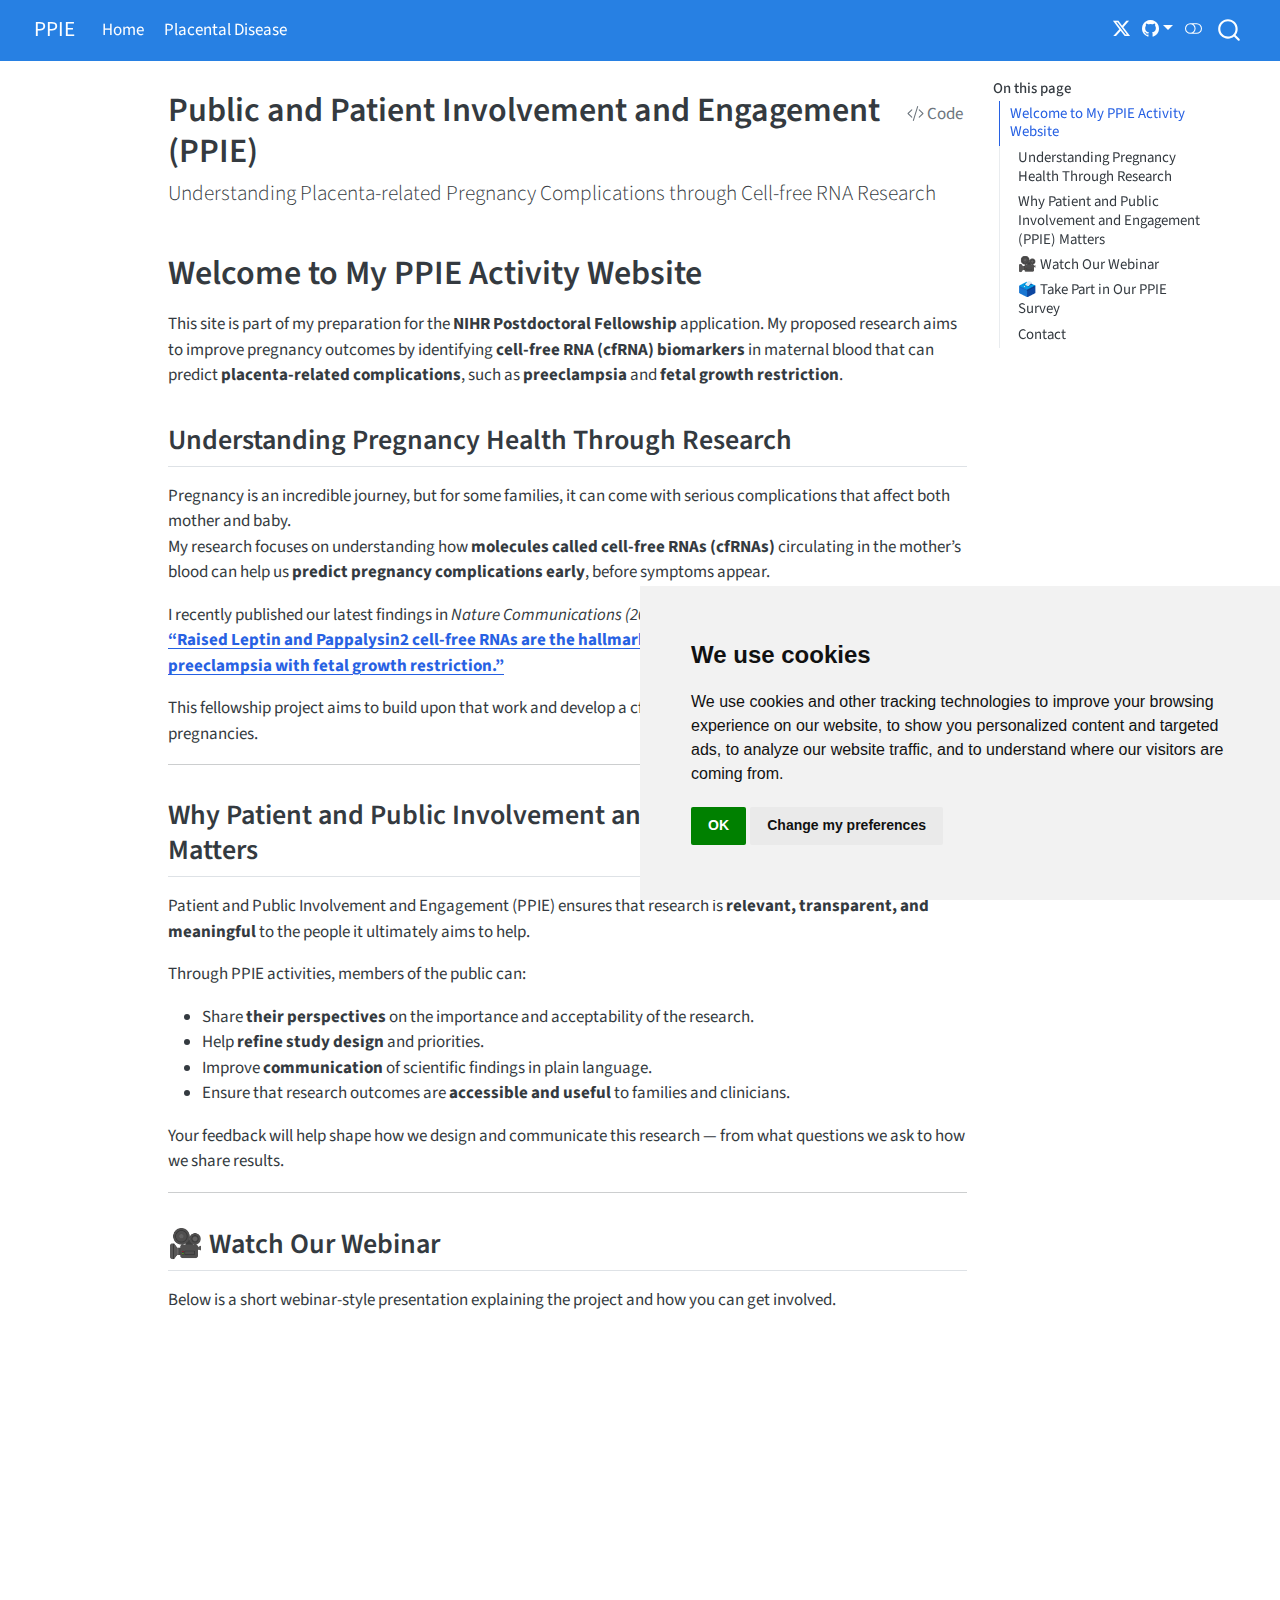
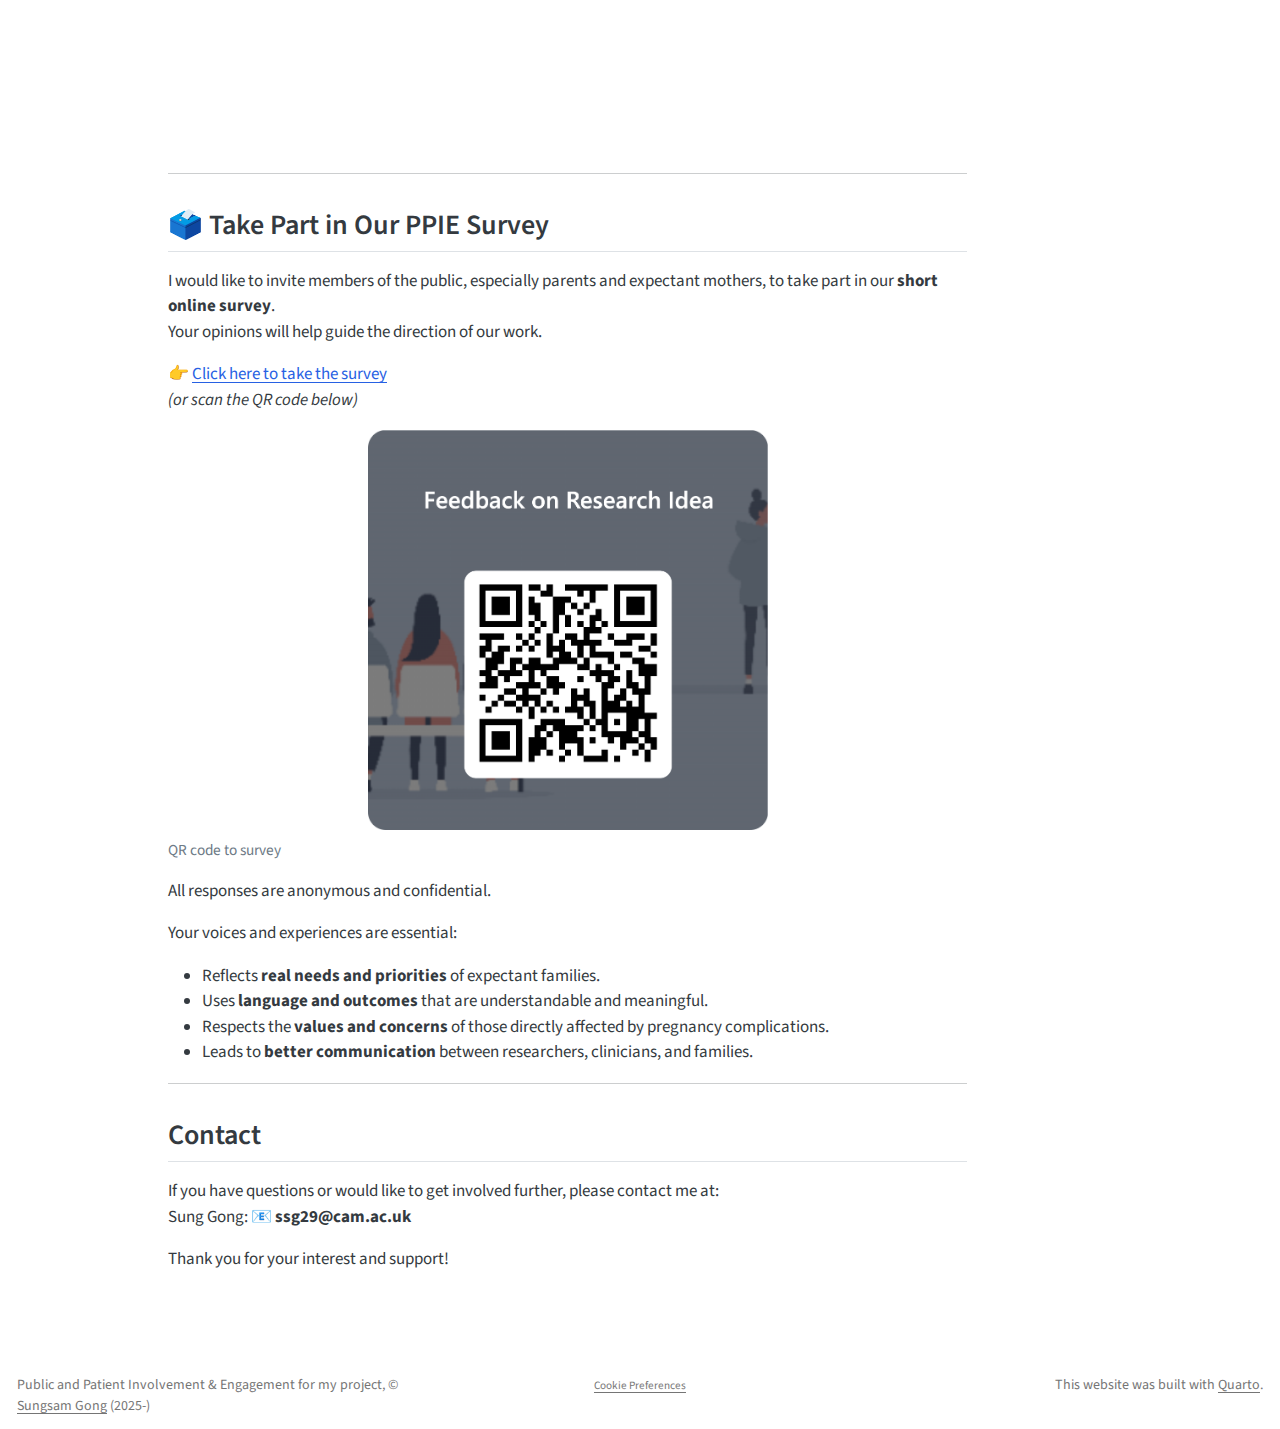
<file: index.html>
<!DOCTYPE html>
<html xmlns="http://www.w3.org/1999/xhtml" lang="en" xml:lang="en"><head>

<meta charset="utf-8">
<meta name="generator" content="quarto-1.8.25">

<meta name="viewport" content="width=device-width, initial-scale=1.0, user-scalable=yes">


<title>Public and Patient Involvement and Engagement (PPIE) – PPIE</title>
<style>
code{white-space: pre-wrap;}
span.smallcaps{font-variant: small-caps;}
div.columns{display: flex; gap: min(4vw, 1.5em);}
div.column{flex: auto; overflow-x: auto;}
div.hanging-indent{margin-left: 1.5em; text-indent: -1.5em;}
ul.task-list{list-style: none;}
ul.task-list li input[type="checkbox"] {
  width: 0.8em;
  margin: 0 0.8em 0.2em -1em; /* quarto-specific, see https://github.com/quarto-dev/quarto-cli/issues/4556 */ 
  vertical-align: middle;
}
/* CSS for syntax highlighting */
html { -webkit-text-size-adjust: 100%; }
pre > code.sourceCode { white-space: pre; position: relative; }
pre > code.sourceCode > span { display: inline-block; line-height: 1.25; }
pre > code.sourceCode > span:empty { height: 1.2em; }
.sourceCode { overflow: visible; }
code.sourceCode > span { color: inherit; text-decoration: inherit; }
div.sourceCode { margin: 1em 0; }
pre.sourceCode { margin: 0; }
@media screen {
div.sourceCode { overflow: auto; }
}
@media print {
pre > code.sourceCode { white-space: pre-wrap; }
pre > code.sourceCode > span { text-indent: -5em; padding-left: 5em; }
}
pre.numberSource code
  { counter-reset: source-line 0; }
pre.numberSource code > span
  { position: relative; left: -4em; counter-increment: source-line; }
pre.numberSource code > span > a:first-child::before
  { content: counter(source-line);
    position: relative; left: -1em; text-align: right; vertical-align: baseline;
    border: none; display: inline-block;
    -webkit-touch-callout: none; -webkit-user-select: none;
    -khtml-user-select: none; -moz-user-select: none;
    -ms-user-select: none; user-select: none;
    padding: 0 4px; width: 4em;
  }
pre.numberSource { margin-left: 3em;  padding-left: 4px; }
div.sourceCode
  {   }
@media screen {
pre > code.sourceCode > span > a:first-child::before { text-decoration: underline; }
}
</style>


<script src="site_libs/quarto-nav/quarto-nav.js"></script>
<script src="site_libs/quarto-nav/headroom.min.js"></script>
<script src="site_libs/clipboard/clipboard.min.js"></script>
<script src="site_libs/quarto-search/autocomplete.umd.js"></script>
<script src="site_libs/quarto-search/fuse.min.js"></script>
<script src="site_libs/quarto-search/quarto-search.js"></script>
<meta name="quarto:offset" content="./">
<script src="site_libs/cookie-consent/cookie-consent.js"></script>
<link href="site_libs/cookie-consent/cookie-consent.css" rel="stylesheet">
<script src="site_libs/quarto-html/quarto.js" type="module"></script>
<script src="site_libs/quarto-html/tabsets/tabsets.js" type="module"></script>
<script src="site_libs/quarto-html/axe/axe-check.js" type="module"></script>
<script src="site_libs/quarto-html/popper.min.js"></script>
<script src="site_libs/quarto-html/tippy.umd.min.js"></script>
<script src="site_libs/quarto-html/anchor.min.js"></script>
<link href="site_libs/quarto-html/tippy.css" rel="stylesheet">
<link href="site_libs/quarto-html/quarto-syntax-highlighting-ebbede3f255f00f2ca408d38e0ffdffb.css" rel="stylesheet" class="quarto-color-scheme" id="quarto-text-highlighting-styles">
<link href="site_libs/quarto-html/quarto-syntax-highlighting-dark-e8037f2bc2526f669e41ff66c54b8017.css" rel="stylesheet" class="quarto-color-scheme quarto-color-alternate" id="quarto-text-highlighting-styles">
<link href="site_libs/quarto-html/quarto-syntax-highlighting-ebbede3f255f00f2ca408d38e0ffdffb.css" rel="stylesheet" class="quarto-color-scheme-extra" id="quarto-text-highlighting-styles">
<script src="site_libs/bootstrap/bootstrap.min.js"></script>
<link href="site_libs/bootstrap/bootstrap-icons.css" rel="stylesheet">
<link href="site_libs/bootstrap/bootstrap-32aa1cc059fea6bb138a452a4a9ecde3.min.css" rel="stylesheet" append-hash="true" class="quarto-color-scheme" id="quarto-bootstrap" data-mode="light">
<link href="site_libs/bootstrap/bootstrap-dark-1c36f65914ff48f2e4e6ec0003545200.min.css" rel="stylesheet" append-hash="true" class="quarto-color-scheme quarto-color-alternate" id="quarto-bootstrap" data-mode="dark">
<link href="site_libs/bootstrap/bootstrap-32aa1cc059fea6bb138a452a4a9ecde3.min.css" rel="stylesheet" append-hash="true" class="quarto-color-scheme-extra" id="quarto-bootstrap" data-mode="light">
<script id="quarto-search-options" type="application/json">{
  "location": "navbar",
  "copy-button": false,
  "collapse-after": 3,
  "panel-placement": "end",
  "type": "overlay",
  "limit": 50,
  "keyboard-shortcut": [
    "f",
    "/",
    "s"
  ],
  "show-item-context": false,
  "language": {
    "search-no-results-text": "No results",
    "search-matching-documents-text": "matching documents",
    "search-copy-link-title": "Copy link to search",
    "search-hide-matches-text": "Hide additional matches",
    "search-more-match-text": "more match in this document",
    "search-more-matches-text": "more matches in this document",
    "search-clear-button-title": "Clear",
    "search-text-placeholder": "",
    "search-detached-cancel-button-title": "Cancel",
    "search-submit-button-title": "Submit",
    "search-label": "Search"
  }
}</script>
<script async="" src="https://www.googletagmanager.com/gtag/js?id=G-RY5QNJQ2C6"></script>

<script type="text/plain" cookie-consent="tracking">

window.dataLayer = window.dataLayer || [];
function gtag(){dataLayer.push(arguments);}
gtag('js', new Date());
gtag('config', 'G-RY5QNJQ2C6', { 'anonymize_ip': true});
</script>

<script type="text/javascript" charset="UTF-8">
document.addEventListener('DOMContentLoaded', function () {
cookieconsent.run({
  "notice_banner_type":"simple",
  "consent_type":"implied",
  "palette":"light",
  "language":"en",
  "page_load_consent_levels":["strictly-necessary","functionality","tracking","targeting"],
  "notice_banner_reject_button_hide":false,
  "preferences_center_close_button_hide":false,
  "website_name":""
  ,
"language":"en"
  });
});
</script> 
  


<link rel="stylesheet" href="styles.css">
<meta property="og:title" content="Public and Patient Involvement and Engagement (PPIE) – PPIE">
<meta property="og:description" content="Understanding Placenta-related Pregnancy Complications through Cell-free RNA Research">
<meta property="og:image" content="https://x.com/sunggong/static/figure/QRCode for Feedback on Research Idea.png">
<meta property="og:site_name" content="PPIE">
<meta property="og:image:height" content="1890">
<meta property="og:image:width" content="1890">
<meta name="twitter:title" content="Public and Patient Involvement and Engagement (PPIE) – PPIE">
<meta name="twitter:description" content="Understanding Placenta-related Pregnancy Complications through Cell-free RNA Research">
<meta name="twitter:image" content="https://x.com/sunggong/static/figure/QRCode for Feedback on Research Idea.png">
<meta name="twitter:image-height" content="1890">
<meta name="twitter:image-width" content="1890">
<meta name="twitter:card" content="summary_large_image">
</head>

<body class="nav-fixed quarto-light"><script id="quarto-html-before-body" type="application/javascript">
    const toggleBodyColorMode = (bsSheetEl) => {
      const mode = bsSheetEl.getAttribute("data-mode");
      const bodyEl = window.document.querySelector("body");
      if (mode === "dark") {
        bodyEl.classList.add("quarto-dark");
        bodyEl.classList.remove("quarto-light");
      } else {
        bodyEl.classList.add("quarto-light");
        bodyEl.classList.remove("quarto-dark");
      }
    }
    const toggleBodyColorPrimary = () => {
      const bsSheetEl = window.document.querySelector("link#quarto-bootstrap:not([rel=disabled-stylesheet])");
      if (bsSheetEl) {
        toggleBodyColorMode(bsSheetEl);
      }
    }
    const setColorSchemeToggle = (alternate) => {
      const toggles = window.document.querySelectorAll('.quarto-color-scheme-toggle');
      for (let i=0; i < toggles.length; i++) {
        const toggle = toggles[i];
        if (toggle) {
          if (alternate) {
            toggle.classList.add("alternate");
          } else {
            toggle.classList.remove("alternate");
          }
        }
      }
    };
    const toggleColorMode = (alternate) => {
      // Switch the stylesheets
      const primaryStylesheets = window.document.querySelectorAll('link.quarto-color-scheme:not(.quarto-color-alternate)');
      const alternateStylesheets = window.document.querySelectorAll('link.quarto-color-scheme.quarto-color-alternate');
      manageTransitions('#quarto-margin-sidebar .nav-link', false);
      if (alternate) {
        // note: dark is layered on light, we don't disable primary!
        enableStylesheet(alternateStylesheets);
        for (const sheetNode of alternateStylesheets) {
          if (sheetNode.id === "quarto-bootstrap") {
            toggleBodyColorMode(sheetNode);
          }
        }
      } else {
        disableStylesheet(alternateStylesheets);
        enableStylesheet(primaryStylesheets)
        toggleBodyColorPrimary();
      }
      manageTransitions('#quarto-margin-sidebar .nav-link', true);
      // Switch the toggles
      setColorSchemeToggle(alternate)
      // Hack to workaround the fact that safari doesn't
      // properly recolor the scrollbar when toggling (#1455)
      if (navigator.userAgent.indexOf('Safari') > 0 && navigator.userAgent.indexOf('Chrome') == -1) {
        manageTransitions("body", false);
        window.scrollTo(0, 1);
        setTimeout(() => {
          window.scrollTo(0, 0);
          manageTransitions("body", true);
        }, 40);
      }
    }
    const disableStylesheet = (stylesheets) => {
      for (let i=0; i < stylesheets.length; i++) {
        const stylesheet = stylesheets[i];
        stylesheet.rel = 'disabled-stylesheet';
      }
    }
    const enableStylesheet = (stylesheets) => {
      for (let i=0; i < stylesheets.length; i++) {
        const stylesheet = stylesheets[i];
        if(stylesheet.rel !== 'stylesheet') { // for Chrome, which will still FOUC without this check
          stylesheet.rel = 'stylesheet';
        }
      }
    }
    const manageTransitions = (selector, allowTransitions) => {
      const els = window.document.querySelectorAll(selector);
      for (let i=0; i < els.length; i++) {
        const el = els[i];
        if (allowTransitions) {
          el.classList.remove('notransition');
        } else {
          el.classList.add('notransition');
        }
      }
    }
    const isFileUrl = () => {
      return window.location.protocol === 'file:';
    }
    const hasAlternateSentinel = () => {
      let styleSentinel = getColorSchemeSentinel();
      if (styleSentinel !== null) {
        return styleSentinel === "alternate";
      } else {
        return false;
      }
    }
    const setStyleSentinel = (alternate) => {
      const value = alternate ? "alternate" : "default";
      if (!isFileUrl()) {
        window.localStorage.setItem("quarto-color-scheme", value);
      } else {
        localAlternateSentinel = value;
      }
    }
    const getColorSchemeSentinel = () => {
      if (!isFileUrl()) {
        const storageValue = window.localStorage.getItem("quarto-color-scheme");
        return storageValue != null ? storageValue : localAlternateSentinel;
      } else {
        return localAlternateSentinel;
      }
    }
    const toggleGiscusIfUsed = (isAlternate, darkModeDefault) => {
      const baseTheme = document.querySelector('#giscus-base-theme')?.value ?? 'light';
      const alternateTheme = document.querySelector('#giscus-alt-theme')?.value ?? 'dark';
      let newTheme = '';
      if(authorPrefersDark) {
        newTheme = isAlternate ? baseTheme : alternateTheme;
      } else {
        newTheme = isAlternate ? alternateTheme : baseTheme;
      }
      const changeGiscusTheme = () => {
        // From: https://github.com/giscus/giscus/issues/336
        const sendMessage = (message) => {
          const iframe = document.querySelector('iframe.giscus-frame');
          if (!iframe) return;
          iframe.contentWindow.postMessage({ giscus: message }, 'https://giscus.app');
        }
        sendMessage({
          setConfig: {
            theme: newTheme
          }
        });
      }
      const isGiscussLoaded = window.document.querySelector('iframe.giscus-frame') !== null;
      if (isGiscussLoaded) {
        changeGiscusTheme();
      }
    };
    const authorPrefersDark = false;
    const darkModeDefault = authorPrefersDark;
      document.querySelector('link#quarto-text-highlighting-styles.quarto-color-scheme-extra').rel = 'disabled-stylesheet';
      document.querySelector('link#quarto-bootstrap.quarto-color-scheme-extra').rel = 'disabled-stylesheet';
    let localAlternateSentinel = darkModeDefault ? 'alternate' : 'default';
    // Dark / light mode switch
    window.quartoToggleColorScheme = () => {
      // Read the current dark / light value
      let toAlternate = !hasAlternateSentinel();
      toggleColorMode(toAlternate);
      setStyleSentinel(toAlternate);
      toggleGiscusIfUsed(toAlternate, darkModeDefault);
      window.dispatchEvent(new Event('resize'));
    };
    // Switch to dark mode if need be
    if (hasAlternateSentinel()) {
      toggleColorMode(true);
    } else {
      toggleColorMode(false);
    }
  </script>

<div id="quarto-search-results"></div>
  <header id="quarto-header" class="headroom fixed-top">
    <nav class="navbar navbar-expand-lg " data-bs-theme="dark">
      <div class="navbar-container container-fluid">
      <div class="navbar-brand-container mx-auto">
    <a href="./index.html" class="navbar-brand navbar-brand-logo">
    </a>
    <a class="navbar-brand" href="./index.html">
    <span class="navbar-title">PPIE</span>
    </a>
  </div>
            <div id="quarto-search" class="" title="Search"></div>
          <button class="navbar-toggler" type="button" data-bs-toggle="collapse" data-bs-target="#navbarCollapse" aria-controls="navbarCollapse" role="menu" aria-expanded="false" aria-label="Toggle navigation" onclick="if (window.quartoToggleHeadroom) { window.quartoToggleHeadroom(); }">
  <span class="navbar-toggler-icon"></span>
</button>
          <div class="collapse navbar-collapse" id="navbarCollapse">
            <ul class="navbar-nav navbar-nav-scroll me-auto">
  <li class="nav-item">
    <a class="nav-link active" href="./index.html" aria-current="page"> 
<span class="menu-text">Home</span></a>
  </li>  
  <li class="nav-item">
    <a class="nav-link" href="./placenta.html"> 
<span class="menu-text">Placental Disease</span></a>
  </li>  
</ul>
          </div> <!-- /navcollapse -->
            <div class="quarto-navbar-tools tools-wide">
    <a href="https://x.com/sunggong" title="" class="quarto-navigation-tool px-1" aria-label=""><i class="bi bi-twitter-x"></i></a>
    <div class="dropdown">
      <a href="" title="" id="quarto-navigation-tool-dropdown-0" class="quarto-navigation-tool dropdown-toggle px-1" data-bs-toggle="dropdown" aria-expanded="false" role="link" aria-label=""><i class="bi bi-github"></i></a>
      <ul class="dropdown-menu" aria-labelledby="quarto-navigation-tool-dropdown-0">
          <li>
            <a class="dropdown-item quarto-navbar-tools-item" href="https://sung.github.io/cfRNA-PPIE">
            Source Code
            </a>
          </li>
          <li>
            <a class="dropdown-item quarto-navbar-tools-item" href="https://sung.github.io/cfRNA-PPIE">
            Report a Bug
            </a>
          </li>
      </ul>
    </div>
  <a href="" class="quarto-color-scheme-toggle quarto-navigation-tool  px-1" onclick="window.quartoToggleColorScheme(); return false;" title="Toggle dark mode"><i class="bi"></i></a>
</div>
      </div> <!-- /container-fluid -->
    </nav>
</header>
<!-- content -->
<div id="quarto-content" class="quarto-container page-columns page-rows-contents page-layout-article page-navbar">
<!-- sidebar -->
<!-- margin-sidebar -->
    <div id="quarto-margin-sidebar" class="sidebar margin-sidebar">
        <nav id="TOC" role="doc-toc" class="toc-active">
    <h2 id="toc-title">On this page</h2>
   
  <ul>
  <li><a href="#welcome-to-my-ppie-activity-website" id="toc-welcome-to-my-ppie-activity-website" class="nav-link active" data-scroll-target="#welcome-to-my-ppie-activity-website">Welcome to My PPIE Activity Website</a>
  <ul class="collapse">
  <li><a href="#understanding-pregnancy-health-through-research" id="toc-understanding-pregnancy-health-through-research" class="nav-link" data-scroll-target="#understanding-pregnancy-health-through-research">Understanding Pregnancy Health Through Research</a></li>
  <li><a href="#why-patient-and-public-involvement-and-engagement-ppie-matters" id="toc-why-patient-and-public-involvement-and-engagement-ppie-matters" class="nav-link" data-scroll-target="#why-patient-and-public-involvement-and-engagement-ppie-matters">Why Patient and Public Involvement and Engagement (PPIE) Matters</a></li>
  <li><a href="#watch-our-webinar" id="toc-watch-our-webinar" class="nav-link" data-scroll-target="#watch-our-webinar">🎥 Watch Our Webinar</a></li>
  <li><a href="#take-part-in-our-ppie-survey" id="toc-take-part-in-our-ppie-survey" class="nav-link" data-scroll-target="#take-part-in-our-ppie-survey">🗳️ Take Part in Our PPIE Survey</a></li>
  <li><a href="#contact" id="toc-contact" class="nav-link" data-scroll-target="#contact">Contact</a></li>
  </ul></li>
  </ul>
</nav>
    </div>
<!-- main -->
<main class="content" id="quarto-document-content">


<header id="title-block-header" class="quarto-title-block default">
<div class="quarto-title">
<div class="quarto-title-block"><div><h1 class="title">Public and Patient Involvement and Engagement (PPIE)</h1><button type="button" class="btn code-tools-button" id="quarto-code-tools-source"><i class="bi"></i> Code</button></div></div>
<p class="subtitle lead">Understanding Placenta-related Pregnancy Complications through Cell-free RNA Research</p>
</div>



<div class="quarto-title-meta">

    
  
    
  </div>
  


</header>


<section id="welcome-to-my-ppie-activity-website" class="level1">
<h1>Welcome to My PPIE Activity Website</h1>
<p>This site is part of my preparation for the <strong>NIHR Postdoctoral Fellowship</strong> application. My proposed research aims to improve pregnancy outcomes by identifying <strong>cell-free RNA (cfRNA) biomarkers</strong> in maternal blood that can predict <strong>placenta-related complications</strong>, such as <strong>preeclampsia</strong> and <strong>fetal growth restriction</strong>.</p>
<section id="understanding-pregnancy-health-through-research" class="level2">
<h2 class="anchored" data-anchor-id="understanding-pregnancy-health-through-research">Understanding Pregnancy Health Through Research</h2>
<p>Pregnancy is an incredible journey, but for some families, it can come with serious complications that affect both mother and baby.<br>
My research focuses on understanding how <strong>molecules called cell-free RNAs (cfRNAs)</strong> circulating in the mother’s blood can help us <strong>predict pregnancy complications early</strong>, before symptoms appear.</p>
<p>I recently published our latest findings in <em>Nature Communications (2025)</em>:<br>
<a href="https://www.nature.com/articles/s41467-025-61931-7"><strong>“Raised Leptin and Pappalysin2 cell-free RNAs are the hallmarks of pregnancies complicated by preeclampsia with fetal growth restriction.”</strong></a></p>
<p>This fellowship project aims to build upon that work and develop a cfRNA-based tool to identify high-risk pregnancies.</p>
<hr>
</section>
<section id="why-patient-and-public-involvement-and-engagement-ppie-matters" class="level2">
<h2 class="anchored" data-anchor-id="why-patient-and-public-involvement-and-engagement-ppie-matters">Why Patient and Public Involvement and Engagement (PPIE) Matters</h2>
<p>Patient and Public Involvement and Engagement (PPIE) ensures that research is <strong>relevant, transparent, and meaningful</strong> to the people it ultimately aims to help.</p>
<p>Through PPIE activities, members of the public can:</p>
<ul>
<li>Share <strong>their perspectives</strong> on the importance and acceptability of the research.</li>
<li>Help <strong>refine study design</strong> and priorities.</li>
<li>Improve <strong>communication</strong> of scientific findings in plain language.</li>
<li>Ensure that research outcomes are <strong>accessible and useful</strong> to families and clinicians.</li>
</ul>
<p>Your feedback will help shape how we design and communicate this research — from what questions we ask to how we share results.</p>
<hr>
</section>
<section id="watch-our-webinar" class="level2">
<h2 class="anchored" data-anchor-id="watch-our-webinar">🎥 Watch Our Webinar</h2>
<p>Below is a short webinar-style presentation explaining the project and how you can get involved.</p>
<iframe width="100%" height="400" src="https://www.youtube.com/embed/9nts6IFt578" title="PPIE Webinar" frameborder="0" allowfullscreen="">
</iframe>
<hr>
</section>
<section id="take-part-in-our-ppie-survey" class="level2">
<h2 class="anchored" data-anchor-id="take-part-in-our-ppie-survey">🗳️ Take Part in Our PPIE Survey</h2>
<p>I would like to invite members of the public, especially parents and expectant mothers, to take part in our <strong>short online survey</strong>.<br>
Your opinions will help guide the direction of our work.</p>
<p>👉 <strong><a href="https://forms.office.com/e/AYFbkgAYEU">Click here to take the survey</a></strong><br>
<em>(or scan the QR code below)</em></p>
<div class="quarto-figure quarto-figure-center">
<figure class="figure">
<p><img src="static/figure/QRCode for Feedback on Research Idea.png" class="img-fluid figure-img" width="400"></p>
<figcaption>QR code to survey</figcaption>
</figure>
</div>
<p>All responses are anonymous and confidential.</p>
<p>Your voices and experiences are essential:</p>
<ul>
<li>Reflects <strong>real needs and priorities</strong> of expectant families.</li>
<li>Uses <strong>language and outcomes</strong> that are understandable and meaningful.</li>
<li>Respects the <strong>values and concerns</strong> of those directly affected by pregnancy complications.</li>
<li>Leads to <strong>better communication</strong> between researchers, clinicians, and families.</li>
</ul>
<hr>
</section>
<section id="contact" class="level2">
<h2 class="anchored" data-anchor-id="contact">Contact</h2>
<p>If you have questions or would like to get involved further, please contact me at:<br>
Sung Gong: 📧 <strong>ssg29@cam.ac.uk</strong></p>
<p>Thank you for your interest and support!</p>


<!-- -->

</section>
</section>

</main> <!-- /main -->
<script id="quarto-html-after-body" type="application/javascript">
  window.document.addEventListener("DOMContentLoaded", function (event) {
    // Ensure there is a toggle, if there isn't float one in the top right
    if (window.document.querySelector('.quarto-color-scheme-toggle') === null) {
      const a = window.document.createElement('a');
      a.classList.add('top-right');
      a.classList.add('quarto-color-scheme-toggle');
      a.href = "";
      a.onclick = function() { try { window.quartoToggleColorScheme(); } catch {} return false; };
      const i = window.document.createElement("i");
      i.classList.add('bi');
      a.appendChild(i);
      window.document.body.appendChild(a);
    }
    setColorSchemeToggle(hasAlternateSentinel())
    const icon = "";
    const anchorJS = new window.AnchorJS();
    anchorJS.options = {
      placement: 'right',
      icon: icon
    };
    anchorJS.add('.anchored');
    const isCodeAnnotation = (el) => {
      for (const clz of el.classList) {
        if (clz.startsWith('code-annotation-')) {                     
          return true;
        }
      }
      return false;
    }
    const onCopySuccess = function(e) {
      // button target
      const button = e.trigger;
      // don't keep focus
      button.blur();
      // flash "checked"
      button.classList.add('code-copy-button-checked');
      var currentTitle = button.getAttribute("title");
      button.setAttribute("title", "Copied!");
      let tooltip;
      if (window.bootstrap) {
        button.setAttribute("data-bs-toggle", "tooltip");
        button.setAttribute("data-bs-placement", "left");
        button.setAttribute("data-bs-title", "Copied!");
        tooltip = new bootstrap.Tooltip(button, 
          { trigger: "manual", 
            customClass: "code-copy-button-tooltip",
            offset: [0, -8]});
        tooltip.show();    
      }
      setTimeout(function() {
        if (tooltip) {
          tooltip.hide();
          button.removeAttribute("data-bs-title");
          button.removeAttribute("data-bs-toggle");
          button.removeAttribute("data-bs-placement");
        }
        button.setAttribute("title", currentTitle);
        button.classList.remove('code-copy-button-checked');
      }, 1000);
      // clear code selection
      e.clearSelection();
    }
    const getTextToCopy = function(trigger) {
      const outerScaffold = trigger.parentElement.cloneNode(true);
      const codeEl = outerScaffold.querySelector('code');
      for (const childEl of codeEl.children) {
        if (isCodeAnnotation(childEl)) {
          childEl.remove();
        }
      }
      return codeEl.innerText;
    }
    const clipboard = new window.ClipboardJS('.code-copy-button:not([data-in-quarto-modal])', {
      text: getTextToCopy
    });
    clipboard.on('success', onCopySuccess);
    if (window.document.getElementById('quarto-embedded-source-code-modal')) {
      const clipboardModal = new window.ClipboardJS('.code-copy-button[data-in-quarto-modal]', {
        text: getTextToCopy,
        container: window.document.getElementById('quarto-embedded-source-code-modal')
      });
      clipboardModal.on('success', onCopySuccess);
    }
    const viewSource = window.document.getElementById('quarto-view-source') ||
                       window.document.getElementById('quarto-code-tools-source');
    if (viewSource) {
      const sourceUrl = viewSource.getAttribute("data-quarto-source-url");
      viewSource.addEventListener("click", function(e) {
        if (sourceUrl) {
          // rstudio viewer pane
          if (/\bcapabilities=\b/.test(window.location)) {
            window.open(sourceUrl);
          } else {
            window.location.href = sourceUrl;
          }
        } else {
          const modal = new bootstrap.Modal(document.getElementById('quarto-embedded-source-code-modal'));
          modal.show();
        }
        return false;
      });
    }
    function toggleCodeHandler(show) {
      return function(e) {
        const detailsSrc = window.document.querySelectorAll(".cell > details > .sourceCode");
        for (let i=0; i<detailsSrc.length; i++) {
          const details = detailsSrc[i].parentElement;
          if (show) {
            details.open = true;
          } else {
            details.removeAttribute("open");
          }
        }
        const cellCodeDivs = window.document.querySelectorAll(".cell > .sourceCode");
        const fromCls = show ? "hidden" : "unhidden";
        const toCls = show ? "unhidden" : "hidden";
        for (let i=0; i<cellCodeDivs.length; i++) {
          const codeDiv = cellCodeDivs[i];
          if (codeDiv.classList.contains(fromCls)) {
            codeDiv.classList.remove(fromCls);
            codeDiv.classList.add(toCls);
          } 
        }
        return false;
      }
    }
    const hideAllCode = window.document.getElementById("quarto-hide-all-code");
    if (hideAllCode) {
      hideAllCode.addEventListener("click", toggleCodeHandler(false));
    }
    const showAllCode = window.document.getElementById("quarto-show-all-code");
    if (showAllCode) {
      showAllCode.addEventListener("click", toggleCodeHandler(true));
    }
      var localhostRegex = new RegExp(/^(?:http|https):\/\/localhost\:?[0-9]*\//);
      var mailtoRegex = new RegExp(/^mailto:/);
        var filterRegex = new RegExp("https:\/\/x\.com\/sunggong");
      var isInternal = (href) => {
          return filterRegex.test(href) || localhostRegex.test(href) || mailtoRegex.test(href);
      }
      // Inspect non-navigation links and adorn them if external
     var links = window.document.querySelectorAll('a[href]:not(.nav-link):not(.navbar-brand):not(.toc-action):not(.sidebar-link):not(.sidebar-item-toggle):not(.pagination-link):not(.no-external):not([aria-hidden]):not(.dropdown-item):not(.quarto-navigation-tool):not(.about-link)');
      for (var i=0; i<links.length; i++) {
        const link = links[i];
        if (!isInternal(link.href)) {
          // undo the damage that might have been done by quarto-nav.js in the case of
          // links that we want to consider external
          if (link.dataset.originalHref !== undefined) {
            link.href = link.dataset.originalHref;
          }
        }
      }
    function tippyHover(el, contentFn, onTriggerFn, onUntriggerFn) {
      const config = {
        allowHTML: true,
        maxWidth: 500,
        delay: 100,
        arrow: false,
        appendTo: function(el) {
            return el.parentElement;
        },
        interactive: true,
        interactiveBorder: 10,
        theme: 'quarto',
        placement: 'bottom-start',
      };
      if (contentFn) {
        config.content = contentFn;
      }
      if (onTriggerFn) {
        config.onTrigger = onTriggerFn;
      }
      if (onUntriggerFn) {
        config.onUntrigger = onUntriggerFn;
      }
      window.tippy(el, config); 
    }
    const noterefs = window.document.querySelectorAll('a[role="doc-noteref"]');
    for (var i=0; i<noterefs.length; i++) {
      const ref = noterefs[i];
      tippyHover(ref, function() {
        // use id or data attribute instead here
        let href = ref.getAttribute('data-footnote-href') || ref.getAttribute('href');
        try { href = new URL(href).hash; } catch {}
        const id = href.replace(/^#\/?/, "");
        const note = window.document.getElementById(id);
        if (note) {
          return note.innerHTML;
        } else {
          return "";
        }
      });
    }
    const xrefs = window.document.querySelectorAll('a.quarto-xref');
    const processXRef = (id, note) => {
      // Strip column container classes
      const stripColumnClz = (el) => {
        el.classList.remove("page-full", "page-columns");
        if (el.children) {
          for (const child of el.children) {
            stripColumnClz(child);
          }
        }
      }
      stripColumnClz(note)
      if (id === null || id.startsWith('sec-')) {
        // Special case sections, only their first couple elements
        const container = document.createElement("div");
        if (note.children && note.children.length > 2) {
          container.appendChild(note.children[0].cloneNode(true));
          for (let i = 1; i < note.children.length; i++) {
            const child = note.children[i];
            if (child.tagName === "P" && child.innerText === "") {
              continue;
            } else {
              container.appendChild(child.cloneNode(true));
              break;
            }
          }
          if (window.Quarto?.typesetMath) {
            window.Quarto.typesetMath(container);
          }
          return container.innerHTML
        } else {
          if (window.Quarto?.typesetMath) {
            window.Quarto.typesetMath(note);
          }
          return note.innerHTML;
        }
      } else {
        // Remove any anchor links if they are present
        const anchorLink = note.querySelector('a.anchorjs-link');
        if (anchorLink) {
          anchorLink.remove();
        }
        if (window.Quarto?.typesetMath) {
          window.Quarto.typesetMath(note);
        }
        if (note.classList.contains("callout")) {
          return note.outerHTML;
        } else {
          return note.innerHTML;
        }
      }
    }
    for (var i=0; i<xrefs.length; i++) {
      const xref = xrefs[i];
      tippyHover(xref, undefined, function(instance) {
        instance.disable();
        let url = xref.getAttribute('href');
        let hash = undefined; 
        if (url.startsWith('#')) {
          hash = url;
        } else {
          try { hash = new URL(url).hash; } catch {}
        }
        if (hash) {
          const id = hash.replace(/^#\/?/, "");
          const note = window.document.getElementById(id);
          if (note !== null) {
            try {
              const html = processXRef(id, note.cloneNode(true));
              instance.setContent(html);
            } finally {
              instance.enable();
              instance.show();
            }
          } else {
            // See if we can fetch this
            fetch(url.split('#')[0])
            .then(res => res.text())
            .then(html => {
              const parser = new DOMParser();
              const htmlDoc = parser.parseFromString(html, "text/html");
              const note = htmlDoc.getElementById(id);
              if (note !== null) {
                const html = processXRef(id, note);
                instance.setContent(html);
              } 
            }).finally(() => {
              instance.enable();
              instance.show();
            });
          }
        } else {
          // See if we can fetch a full url (with no hash to target)
          // This is a special case and we should probably do some content thinning / targeting
          fetch(url)
          .then(res => res.text())
          .then(html => {
            const parser = new DOMParser();
            const htmlDoc = parser.parseFromString(html, "text/html");
            const note = htmlDoc.querySelector('main.content');
            if (note !== null) {
              // This should only happen for chapter cross references
              // (since there is no id in the URL)
              // remove the first header
              if (note.children.length > 0 && note.children[0].tagName === "HEADER") {
                note.children[0].remove();
              }
              const html = processXRef(null, note);
              instance.setContent(html);
            } 
          }).finally(() => {
            instance.enable();
            instance.show();
          });
        }
      }, function(instance) {
      });
    }
        let selectedAnnoteEl;
        const selectorForAnnotation = ( cell, annotation) => {
          let cellAttr = 'data-code-cell="' + cell + '"';
          let lineAttr = 'data-code-annotation="' +  annotation + '"';
          const selector = 'span[' + cellAttr + '][' + lineAttr + ']';
          return selector;
        }
        const selectCodeLines = (annoteEl) => {
          const doc = window.document;
          const targetCell = annoteEl.getAttribute("data-target-cell");
          const targetAnnotation = annoteEl.getAttribute("data-target-annotation");
          const annoteSpan = window.document.querySelector(selectorForAnnotation(targetCell, targetAnnotation));
          const lines = annoteSpan.getAttribute("data-code-lines").split(",");
          const lineIds = lines.map((line) => {
            return targetCell + "-" + line;
          })
          let top = null;
          let height = null;
          let parent = null;
          if (lineIds.length > 0) {
              //compute the position of the single el (top and bottom and make a div)
              const el = window.document.getElementById(lineIds[0]);
              top = el.offsetTop;
              height = el.offsetHeight;
              parent = el.parentElement.parentElement;
            if (lineIds.length > 1) {
              const lastEl = window.document.getElementById(lineIds[lineIds.length - 1]);
              const bottom = lastEl.offsetTop + lastEl.offsetHeight;
              height = bottom - top;
            }
            if (top !== null && height !== null && parent !== null) {
              // cook up a div (if necessary) and position it 
              let div = window.document.getElementById("code-annotation-line-highlight");
              if (div === null) {
                div = window.document.createElement("div");
                div.setAttribute("id", "code-annotation-line-highlight");
                div.style.position = 'absolute';
                parent.appendChild(div);
              }
              div.style.top = top - 2 + "px";
              div.style.height = height + 4 + "px";
              div.style.left = 0;
              let gutterDiv = window.document.getElementById("code-annotation-line-highlight-gutter");
              if (gutterDiv === null) {
                gutterDiv = window.document.createElement("div");
                gutterDiv.setAttribute("id", "code-annotation-line-highlight-gutter");
                gutterDiv.style.position = 'absolute';
                const codeCell = window.document.getElementById(targetCell);
                const gutter = codeCell.querySelector('.code-annotation-gutter');
                gutter.appendChild(gutterDiv);
              }
              gutterDiv.style.top = top - 2 + "px";
              gutterDiv.style.height = height + 4 + "px";
            }
            selectedAnnoteEl = annoteEl;
          }
        };
        const unselectCodeLines = () => {
          const elementsIds = ["code-annotation-line-highlight", "code-annotation-line-highlight-gutter"];
          elementsIds.forEach((elId) => {
            const div = window.document.getElementById(elId);
            if (div) {
              div.remove();
            }
          });
          selectedAnnoteEl = undefined;
        };
          // Handle positioning of the toggle
      window.addEventListener(
        "resize",
        throttle(() => {
          elRect = undefined;
          if (selectedAnnoteEl) {
            selectCodeLines(selectedAnnoteEl);
          }
        }, 10)
      );
      function throttle(fn, ms) {
      let throttle = false;
      let timer;
        return (...args) => {
          if(!throttle) { // first call gets through
              fn.apply(this, args);
              throttle = true;
          } else { // all the others get throttled
              if(timer) clearTimeout(timer); // cancel #2
              timer = setTimeout(() => {
                fn.apply(this, args);
                timer = throttle = false;
              }, ms);
          }
        };
      }
        // Attach click handler to the DT
        const annoteDls = window.document.querySelectorAll('dt[data-target-cell]');
        for (const annoteDlNode of annoteDls) {
          annoteDlNode.addEventListener('click', (event) => {
            const clickedEl = event.target;
            if (clickedEl !== selectedAnnoteEl) {
              unselectCodeLines();
              const activeEl = window.document.querySelector('dt[data-target-cell].code-annotation-active');
              if (activeEl) {
                activeEl.classList.remove('code-annotation-active');
              }
              selectCodeLines(clickedEl);
              clickedEl.classList.add('code-annotation-active');
            } else {
              // Unselect the line
              unselectCodeLines();
              clickedEl.classList.remove('code-annotation-active');
            }
          });
        }
    const findCites = (el) => {
      const parentEl = el.parentElement;
      if (parentEl) {
        const cites = parentEl.dataset.cites;
        if (cites) {
          return {
            el,
            cites: cites.split(' ')
          };
        } else {
          return findCites(el.parentElement)
        }
      } else {
        return undefined;
      }
    };
    var bibliorefs = window.document.querySelectorAll('a[role="doc-biblioref"]');
    for (var i=0; i<bibliorefs.length; i++) {
      const ref = bibliorefs[i];
      const citeInfo = findCites(ref);
      if (citeInfo) {
        tippyHover(citeInfo.el, function() {
          var popup = window.document.createElement('div');
          citeInfo.cites.forEach(function(cite) {
            var citeDiv = window.document.createElement('div');
            citeDiv.classList.add('hanging-indent');
            citeDiv.classList.add('csl-entry');
            var biblioDiv = window.document.getElementById('ref-' + cite);
            if (biblioDiv) {
              citeDiv.innerHTML = biblioDiv.innerHTML;
            }
            popup.appendChild(citeDiv);
          });
          return popup.innerHTML;
        });
      }
    }
  });
  </script><div class="modal fade" id="quarto-embedded-source-code-modal" tabindex="-1" aria-labelledby="quarto-embedded-source-code-modal-label" aria-hidden="true"><div class="modal-dialog modal-dialog-scrollable"><div class="modal-content"><div class="modal-header"><h5 class="modal-title" id="quarto-embedded-source-code-modal-label">Source Code</h5><button class="btn-close" data-bs-dismiss="modal"></button></div><div class="modal-body"><div class="">
<div class="code-copy-outer-scaffold"><div class="sourceCode" id="cb1" data-shortcodes="false"><pre class="sourceCode numberSource markdown number-lines code-with-copy"><code class="sourceCode markdown"><span id="cb1-1"><a href="#cb1-1"></a><span class="co">---</span></span>
<span id="cb1-2"><a href="#cb1-2"></a><span class="an">title:</span><span class="co"> "Public and Patient Involvement and Engagement (PPIE)"</span></span>
<span id="cb1-3"><a href="#cb1-3"></a><span class="an">subtitle:</span><span class="co"> "Understanding Placenta-related Pregnancy Complications through Cell-free RNA Research"</span></span>
<span id="cb1-4"><a href="#cb1-4"></a><span class="co">---</span></span>
<span id="cb1-5"><a href="#cb1-5"></a></span>
<span id="cb1-6"><a href="#cb1-6"></a><span class="fu"># Welcome to My PPIE Activity Website</span></span>
<span id="cb1-7"><a href="#cb1-7"></a>This site is part of my preparation for the **NIHR Postdoctoral Fellowship** application.</span>
<span id="cb1-8"><a href="#cb1-8"></a>My proposed research aims to improve pregnancy outcomes by identifying **cell-free RNA (cfRNA) biomarkers** in maternal blood that can predict **placenta-related complications**, such as **preeclampsia** and **fetal growth restriction**.</span>
<span id="cb1-9"><a href="#cb1-9"></a></span>
<span id="cb1-10"><a href="#cb1-10"></a><span class="fu">## Understanding Pregnancy Health Through Research</span></span>
<span id="cb1-11"><a href="#cb1-11"></a></span>
<span id="cb1-12"><a href="#cb1-12"></a>Pregnancy is an incredible journey, but for some families, it can come with serious complications that affect both mother and baby.  </span>
<span id="cb1-13"><a href="#cb1-13"></a>My research focuses on understanding how **molecules called cell-free RNAs (cfRNAs)** circulating in the mother's blood can help us **predict pregnancy complications early**, before symptoms appear.</span>
<span id="cb1-14"><a href="#cb1-14"></a></span>
<span id="cb1-15"><a href="#cb1-15"></a>I recently published our latest findings in *Nature Communications (2025)*:  </span>
<span id="cb1-16"><a href="#cb1-16"></a><span class="co">[</span><span class="ot">**"Raised Leptin and Pappalysin2 cell-free RNAs are the hallmarks of pregnancies complicated by preeclampsia with fetal growth restriction."**</span><span class="co">](https://www.nature.com/articles/s41467-025-61931-7)</span></span>
<span id="cb1-17"><a href="#cb1-17"></a></span>
<span id="cb1-18"><a href="#cb1-18"></a>This fellowship project aims to build upon that work and develop a cfRNA-based tool to identify high-risk pregnancies.</span>
<span id="cb1-19"><a href="#cb1-19"></a></span>
<span id="cb1-20"><a href="#cb1-20"></a>---</span>
<span id="cb1-21"><a href="#cb1-21"></a></span>
<span id="cb1-22"><a href="#cb1-22"></a><span class="fu">## Why Patient and Public Involvement and Engagement (PPIE) Matters</span></span>
<span id="cb1-23"><a href="#cb1-23"></a></span>
<span id="cb1-24"><a href="#cb1-24"></a>Patient and Public Involvement and Engagement (PPIE) ensures that research is **relevant, transparent, and meaningful** to the people it ultimately aims to help. </span>
<span id="cb1-25"><a href="#cb1-25"></a></span>
<span id="cb1-26"><a href="#cb1-26"></a>Through PPIE activities, members of the public can:</span>
<span id="cb1-27"><a href="#cb1-27"></a></span>
<span id="cb1-28"><a href="#cb1-28"></a><span class="ss">- </span>Share **their perspectives** on the importance and acceptability of the research.</span>
<span id="cb1-29"><a href="#cb1-29"></a><span class="ss">- </span>Help **refine study design** and priorities.</span>
<span id="cb1-30"><a href="#cb1-30"></a><span class="ss">- </span>Improve **communication** of scientific findings in plain language.</span>
<span id="cb1-31"><a href="#cb1-31"></a><span class="ss">- </span>Ensure that research outcomes are **accessible and useful** to families and clinicians.</span>
<span id="cb1-32"><a href="#cb1-32"></a></span>
<span id="cb1-33"><a href="#cb1-33"></a>Your feedback will help shape how we design and communicate this research — from what questions we ask to how we share results. </span>
<span id="cb1-34"><a href="#cb1-34"></a></span>
<span id="cb1-35"><a href="#cb1-35"></a>---</span>
<span id="cb1-36"><a href="#cb1-36"></a></span>
<span id="cb1-37"><a href="#cb1-37"></a><span class="fu">## 🎥 Watch Our Webinar</span></span>
<span id="cb1-38"><a href="#cb1-38"></a></span>
<span id="cb1-39"><a href="#cb1-39"></a>Below is a short webinar-style presentation explaining the project and how you can get involved.</span>
<span id="cb1-40"><a href="#cb1-40"></a></span>
<span id="cb1-41"><a href="#cb1-41"></a><span class="dt">&lt;</span><span class="kw">iframe</span><span class="ot"> width</span><span class="op">=</span><span class="st">"100%"</span><span class="ot"> height</span><span class="op">=</span><span class="st">"400"</span><span class="ot"> src</span><span class="op">=</span><span class="st">"https://www.youtube.com/embed/9nts6IFt578"</span><span class="ot"> title</span><span class="op">=</span><span class="st">"PPIE Webinar"</span><span class="ot"> frameborder</span><span class="op">=</span><span class="st">"0"</span><span class="ot"> allowfullscreen</span><span class="dt">&gt;&lt;/</span><span class="kw">iframe</span><span class="dt">&gt;</span></span>
<span id="cb1-42"><a href="#cb1-42"></a></span>
<span id="cb1-43"><a href="#cb1-43"></a>---</span>
<span id="cb1-44"><a href="#cb1-44"></a></span>
<span id="cb1-45"><a href="#cb1-45"></a><span class="fu">## 🗳️ Take Part in Our PPIE Survey</span></span>
<span id="cb1-46"><a href="#cb1-46"></a></span>
<span id="cb1-47"><a href="#cb1-47"></a>I would like to invite members of the public, especially parents and expectant mothers, to take part in our **short online survey**.  </span>
<span id="cb1-48"><a href="#cb1-48"></a>Your opinions will help guide the direction of our work.</span>
<span id="cb1-49"><a href="#cb1-49"></a></span>
<span id="cb1-50"><a href="#cb1-50"></a>👉 **[Click here to take the survey](https://forms.office.com/e/AYFbkgAYEU)**  </span>
<span id="cb1-51"><a href="#cb1-51"></a>*(or scan the QR code below)*</span>
<span id="cb1-52"><a href="#cb1-52"></a></span>
<span id="cb1-53"><a href="#cb1-53"></a><span class="al">![QR code to survey](static/figure/QRCode for Feedback on Research Idea.png)</span>{width=400px}</span>
<span id="cb1-54"><a href="#cb1-54"></a></span>
<span id="cb1-55"><a href="#cb1-55"></a>All responses are anonymous and confidential.</span>
<span id="cb1-56"><a href="#cb1-56"></a></span>
<span id="cb1-57"><a href="#cb1-57"></a>Your voices and experiences are essential:</span>
<span id="cb1-58"><a href="#cb1-58"></a></span>
<span id="cb1-59"><a href="#cb1-59"></a><span class="ss">- </span>Reflects **real needs and priorities** of expectant families.</span>
<span id="cb1-60"><a href="#cb1-60"></a><span class="ss">- </span>Uses **language and outcomes** that are understandable and meaningful.</span>
<span id="cb1-61"><a href="#cb1-61"></a><span class="ss">- </span>Respects the **values and concerns** of those directly affected by pregnancy complications.</span>
<span id="cb1-62"><a href="#cb1-62"></a><span class="ss">- </span>Leads to **better communication** between researchers, clinicians, and families.</span>
<span id="cb1-63"><a href="#cb1-63"></a></span>
<span id="cb1-64"><a href="#cb1-64"></a>---</span>
<span id="cb1-65"><a href="#cb1-65"></a></span>
<span id="cb1-66"><a href="#cb1-66"></a><span class="fu">## Contact</span></span>
<span id="cb1-67"><a href="#cb1-67"></a></span>
<span id="cb1-68"><a href="#cb1-68"></a>If you have questions or would like to get involved further, please contact me at:  </span>
<span id="cb1-69"><a href="#cb1-69"></a>Sung Gong: 📧 **ssg29@cam.ac.uk**</span>
<span id="cb1-70"><a href="#cb1-70"></a></span>
<span id="cb1-71"><a href="#cb1-71"></a>Thank you for your interest and support!</span></code></pre></div><button title="Copy to Clipboard" class="code-copy-button" data-in-quarto-modal=""><i class="bi"></i></button></div>
</div></div></div></div></div>
</div> <!-- /content -->
<footer class="footer">
  <div class="nav-footer">
    <div class="nav-footer-left">
<p>Public and Patient Involvement &amp; Engagement for my project, © <a href="https://sung.github.io">Sungsam Gong</a> (2025-)</p>
</div>   
    <div class="nav-footer-center">

<div class="cookie-consent-footer"><a href="#" id="open_preferences_center">Cookie Preferences</a></div></div>
    <div class="nav-footer-right">
<p>This website was built with <a href="https://quarto.org/">Quarto</a>.</p>
</div>
  </div>
</footer>




</body></html>
</file>
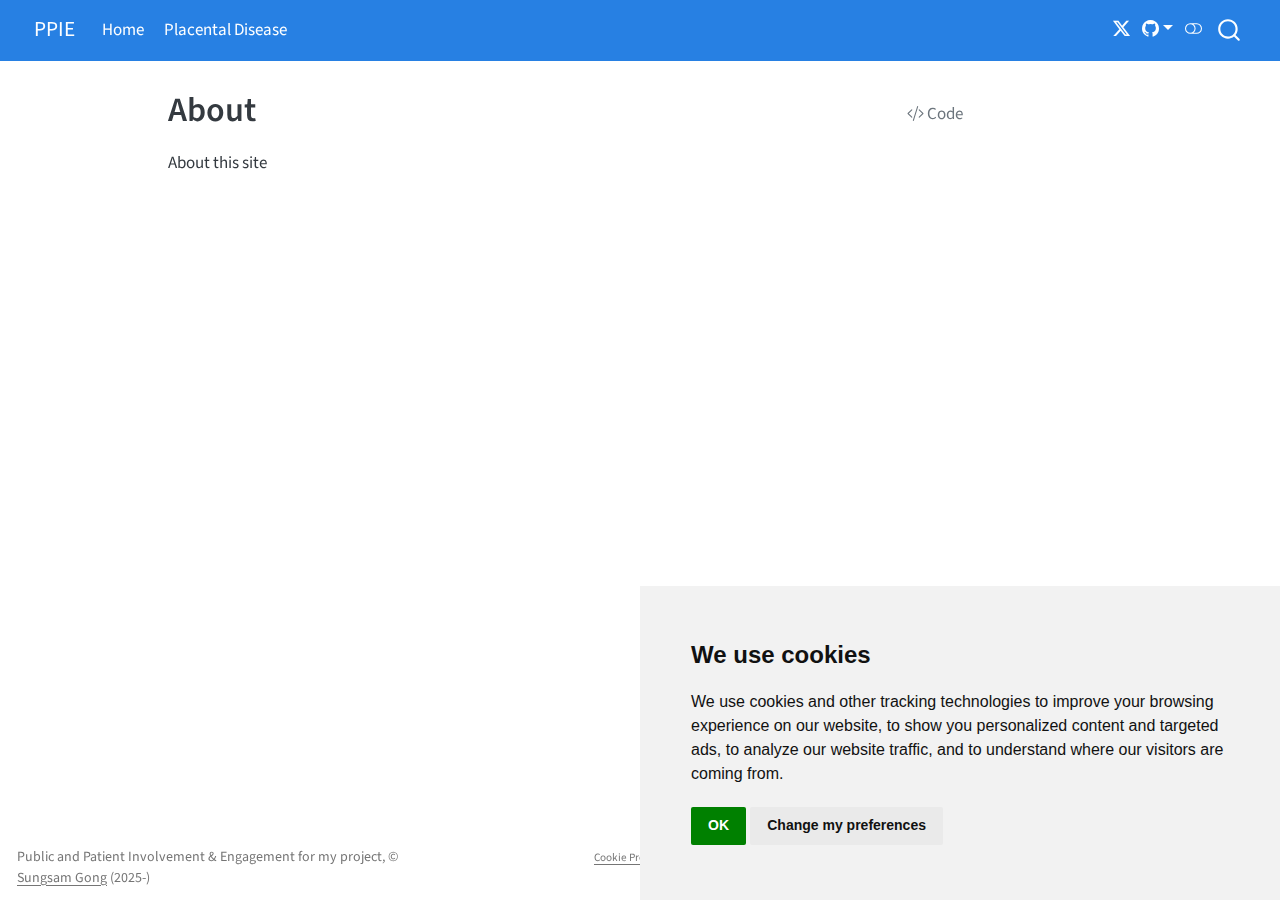
<file: about.html>
<!DOCTYPE html>
<html xmlns="http://www.w3.org/1999/xhtml" lang="en" xml:lang="en"><head>

<meta charset="utf-8">
<meta name="generator" content="quarto-1.8.25">

<meta name="viewport" content="width=device-width, initial-scale=1.0, user-scalable=yes">


<title>About – PPIE</title>
<style>
code{white-space: pre-wrap;}
span.smallcaps{font-variant: small-caps;}
div.columns{display: flex; gap: min(4vw, 1.5em);}
div.column{flex: auto; overflow-x: auto;}
div.hanging-indent{margin-left: 1.5em; text-indent: -1.5em;}
ul.task-list{list-style: none;}
ul.task-list li input[type="checkbox"] {
  width: 0.8em;
  margin: 0 0.8em 0.2em -1em; /* quarto-specific, see https://github.com/quarto-dev/quarto-cli/issues/4556 */ 
  vertical-align: middle;
}
/* CSS for syntax highlighting */
html { -webkit-text-size-adjust: 100%; }
pre > code.sourceCode { white-space: pre; position: relative; }
pre > code.sourceCode > span { display: inline-block; line-height: 1.25; }
pre > code.sourceCode > span:empty { height: 1.2em; }
.sourceCode { overflow: visible; }
code.sourceCode > span { color: inherit; text-decoration: inherit; }
div.sourceCode { margin: 1em 0; }
pre.sourceCode { margin: 0; }
@media screen {
div.sourceCode { overflow: auto; }
}
@media print {
pre > code.sourceCode { white-space: pre-wrap; }
pre > code.sourceCode > span { text-indent: -5em; padding-left: 5em; }
}
pre.numberSource code
  { counter-reset: source-line 0; }
pre.numberSource code > span
  { position: relative; left: -4em; counter-increment: source-line; }
pre.numberSource code > span > a:first-child::before
  { content: counter(source-line);
    position: relative; left: -1em; text-align: right; vertical-align: baseline;
    border: none; display: inline-block;
    -webkit-touch-callout: none; -webkit-user-select: none;
    -khtml-user-select: none; -moz-user-select: none;
    -ms-user-select: none; user-select: none;
    padding: 0 4px; width: 4em;
  }
pre.numberSource { margin-left: 3em;  padding-left: 4px; }
div.sourceCode
  {   }
@media screen {
pre > code.sourceCode > span > a:first-child::before { text-decoration: underline; }
}
</style>


<script src="site_libs/quarto-nav/quarto-nav.js"></script>
<script src="site_libs/quarto-nav/headroom.min.js"></script>
<script src="site_libs/clipboard/clipboard.min.js"></script>
<script src="site_libs/quarto-search/autocomplete.umd.js"></script>
<script src="site_libs/quarto-search/fuse.min.js"></script>
<script src="site_libs/quarto-search/quarto-search.js"></script>
<meta name="quarto:offset" content="./">
<script src="site_libs/cookie-consent/cookie-consent.js"></script>
<link href="site_libs/cookie-consent/cookie-consent.css" rel="stylesheet">
<script src="site_libs/quarto-html/quarto.js" type="module"></script>
<script src="site_libs/quarto-html/tabsets/tabsets.js" type="module"></script>
<script src="site_libs/quarto-html/axe/axe-check.js" type="module"></script>
<script src="site_libs/quarto-html/popper.min.js"></script>
<script src="site_libs/quarto-html/tippy.umd.min.js"></script>
<script src="site_libs/quarto-html/anchor.min.js"></script>
<link href="site_libs/quarto-html/tippy.css" rel="stylesheet">
<link href="site_libs/quarto-html/quarto-syntax-highlighting-ebbede3f255f00f2ca408d38e0ffdffb.css" rel="stylesheet" class="quarto-color-scheme" id="quarto-text-highlighting-styles">
<link href="site_libs/quarto-html/quarto-syntax-highlighting-dark-e8037f2bc2526f669e41ff66c54b8017.css" rel="stylesheet" class="quarto-color-scheme quarto-color-alternate" id="quarto-text-highlighting-styles">
<link href="site_libs/quarto-html/quarto-syntax-highlighting-ebbede3f255f00f2ca408d38e0ffdffb.css" rel="stylesheet" class="quarto-color-scheme-extra" id="quarto-text-highlighting-styles">
<script src="site_libs/bootstrap/bootstrap.min.js"></script>
<link href="site_libs/bootstrap/bootstrap-icons.css" rel="stylesheet">
<link href="site_libs/bootstrap/bootstrap-32aa1cc059fea6bb138a452a4a9ecde3.min.css" rel="stylesheet" append-hash="true" class="quarto-color-scheme" id="quarto-bootstrap" data-mode="light">
<link href="site_libs/bootstrap/bootstrap-dark-1c36f65914ff48f2e4e6ec0003545200.min.css" rel="stylesheet" append-hash="true" class="quarto-color-scheme quarto-color-alternate" id="quarto-bootstrap" data-mode="dark">
<link href="site_libs/bootstrap/bootstrap-32aa1cc059fea6bb138a452a4a9ecde3.min.css" rel="stylesheet" append-hash="true" class="quarto-color-scheme-extra" id="quarto-bootstrap" data-mode="light">
<script id="quarto-search-options" type="application/json">{
  "location": "navbar",
  "copy-button": false,
  "collapse-after": 3,
  "panel-placement": "end",
  "type": "overlay",
  "limit": 50,
  "keyboard-shortcut": [
    "f",
    "/",
    "s"
  ],
  "show-item-context": false,
  "language": {
    "search-no-results-text": "No results",
    "search-matching-documents-text": "matching documents",
    "search-copy-link-title": "Copy link to search",
    "search-hide-matches-text": "Hide additional matches",
    "search-more-match-text": "more match in this document",
    "search-more-matches-text": "more matches in this document",
    "search-clear-button-title": "Clear",
    "search-text-placeholder": "",
    "search-detached-cancel-button-title": "Cancel",
    "search-submit-button-title": "Submit",
    "search-label": "Search"
  }
}</script>
<script async="" src="https://www.googletagmanager.com/gtag/js?id=G-RY5QNJQ2C6"></script>

<script type="text/plain" cookie-consent="tracking">

window.dataLayer = window.dataLayer || [];
function gtag(){dataLayer.push(arguments);}
gtag('js', new Date());
gtag('config', 'G-RY5QNJQ2C6', { 'anonymize_ip': true});
</script>

<script type="text/javascript" charset="UTF-8">
document.addEventListener('DOMContentLoaded', function () {
cookieconsent.run({
  "notice_banner_type":"simple",
  "consent_type":"implied",
  "palette":"light",
  "language":"en",
  "page_load_consent_levels":["strictly-necessary","functionality","tracking","targeting"],
  "notice_banner_reject_button_hide":false,
  "preferences_center_close_button_hide":false,
  "website_name":""
  ,
"language":"en"
  });
});
</script> 
  


<link rel="stylesheet" href="styles.css">
<meta property="og:title" content="About – PPIE">
<meta property="og:description" content="">
<meta property="og:site_name" content="PPIE">
<meta name="twitter:title" content="About – PPIE">
<meta name="twitter:description" content="">
<meta name="twitter:card" content="summary">
</head>

<body class="nav-fixed quarto-light"><script id="quarto-html-before-body" type="application/javascript">
    const toggleBodyColorMode = (bsSheetEl) => {
      const mode = bsSheetEl.getAttribute("data-mode");
      const bodyEl = window.document.querySelector("body");
      if (mode === "dark") {
        bodyEl.classList.add("quarto-dark");
        bodyEl.classList.remove("quarto-light");
      } else {
        bodyEl.classList.add("quarto-light");
        bodyEl.classList.remove("quarto-dark");
      }
    }
    const toggleBodyColorPrimary = () => {
      const bsSheetEl = window.document.querySelector("link#quarto-bootstrap:not([rel=disabled-stylesheet])");
      if (bsSheetEl) {
        toggleBodyColorMode(bsSheetEl);
      }
    }
    const setColorSchemeToggle = (alternate) => {
      const toggles = window.document.querySelectorAll('.quarto-color-scheme-toggle');
      for (let i=0; i < toggles.length; i++) {
        const toggle = toggles[i];
        if (toggle) {
          if (alternate) {
            toggle.classList.add("alternate");
          } else {
            toggle.classList.remove("alternate");
          }
        }
      }
    };
    const toggleColorMode = (alternate) => {
      // Switch the stylesheets
      const primaryStylesheets = window.document.querySelectorAll('link.quarto-color-scheme:not(.quarto-color-alternate)');
      const alternateStylesheets = window.document.querySelectorAll('link.quarto-color-scheme.quarto-color-alternate');
      manageTransitions('#quarto-margin-sidebar .nav-link', false);
      if (alternate) {
        // note: dark is layered on light, we don't disable primary!
        enableStylesheet(alternateStylesheets);
        for (const sheetNode of alternateStylesheets) {
          if (sheetNode.id === "quarto-bootstrap") {
            toggleBodyColorMode(sheetNode);
          }
        }
      } else {
        disableStylesheet(alternateStylesheets);
        enableStylesheet(primaryStylesheets)
        toggleBodyColorPrimary();
      }
      manageTransitions('#quarto-margin-sidebar .nav-link', true);
      // Switch the toggles
      setColorSchemeToggle(alternate)
      // Hack to workaround the fact that safari doesn't
      // properly recolor the scrollbar when toggling (#1455)
      if (navigator.userAgent.indexOf('Safari') > 0 && navigator.userAgent.indexOf('Chrome') == -1) {
        manageTransitions("body", false);
        window.scrollTo(0, 1);
        setTimeout(() => {
          window.scrollTo(0, 0);
          manageTransitions("body", true);
        }, 40);
      }
    }
    const disableStylesheet = (stylesheets) => {
      for (let i=0; i < stylesheets.length; i++) {
        const stylesheet = stylesheets[i];
        stylesheet.rel = 'disabled-stylesheet';
      }
    }
    const enableStylesheet = (stylesheets) => {
      for (let i=0; i < stylesheets.length; i++) {
        const stylesheet = stylesheets[i];
        if(stylesheet.rel !== 'stylesheet') { // for Chrome, which will still FOUC without this check
          stylesheet.rel = 'stylesheet';
        }
      }
    }
    const manageTransitions = (selector, allowTransitions) => {
      const els = window.document.querySelectorAll(selector);
      for (let i=0; i < els.length; i++) {
        const el = els[i];
        if (allowTransitions) {
          el.classList.remove('notransition');
        } else {
          el.classList.add('notransition');
        }
      }
    }
    const isFileUrl = () => {
      return window.location.protocol === 'file:';
    }
    const hasAlternateSentinel = () => {
      let styleSentinel = getColorSchemeSentinel();
      if (styleSentinel !== null) {
        return styleSentinel === "alternate";
      } else {
        return false;
      }
    }
    const setStyleSentinel = (alternate) => {
      const value = alternate ? "alternate" : "default";
      if (!isFileUrl()) {
        window.localStorage.setItem("quarto-color-scheme", value);
      } else {
        localAlternateSentinel = value;
      }
    }
    const getColorSchemeSentinel = () => {
      if (!isFileUrl()) {
        const storageValue = window.localStorage.getItem("quarto-color-scheme");
        return storageValue != null ? storageValue : localAlternateSentinel;
      } else {
        return localAlternateSentinel;
      }
    }
    const toggleGiscusIfUsed = (isAlternate, darkModeDefault) => {
      const baseTheme = document.querySelector('#giscus-base-theme')?.value ?? 'light';
      const alternateTheme = document.querySelector('#giscus-alt-theme')?.value ?? 'dark';
      let newTheme = '';
      if(authorPrefersDark) {
        newTheme = isAlternate ? baseTheme : alternateTheme;
      } else {
        newTheme = isAlternate ? alternateTheme : baseTheme;
      }
      const changeGiscusTheme = () => {
        // From: https://github.com/giscus/giscus/issues/336
        const sendMessage = (message) => {
          const iframe = document.querySelector('iframe.giscus-frame');
          if (!iframe) return;
          iframe.contentWindow.postMessage({ giscus: message }, 'https://giscus.app');
        }
        sendMessage({
          setConfig: {
            theme: newTheme
          }
        });
      }
      const isGiscussLoaded = window.document.querySelector('iframe.giscus-frame') !== null;
      if (isGiscussLoaded) {
        changeGiscusTheme();
      }
    };
    const authorPrefersDark = false;
    const darkModeDefault = authorPrefersDark;
      document.querySelector('link#quarto-text-highlighting-styles.quarto-color-scheme-extra').rel = 'disabled-stylesheet';
      document.querySelector('link#quarto-bootstrap.quarto-color-scheme-extra').rel = 'disabled-stylesheet';
    let localAlternateSentinel = darkModeDefault ? 'alternate' : 'default';
    // Dark / light mode switch
    window.quartoToggleColorScheme = () => {
      // Read the current dark / light value
      let toAlternate = !hasAlternateSentinel();
      toggleColorMode(toAlternate);
      setStyleSentinel(toAlternate);
      toggleGiscusIfUsed(toAlternate, darkModeDefault);
      window.dispatchEvent(new Event('resize'));
    };
    // Switch to dark mode if need be
    if (hasAlternateSentinel()) {
      toggleColorMode(true);
    } else {
      toggleColorMode(false);
    }
  </script>

<div id="quarto-search-results"></div>
  <header id="quarto-header" class="headroom fixed-top">
    <nav class="navbar navbar-expand-lg " data-bs-theme="dark">
      <div class="navbar-container container-fluid">
      <div class="navbar-brand-container mx-auto">
    <a href="./index.html" class="navbar-brand navbar-brand-logo">
    </a>
    <a class="navbar-brand" href="./index.html">
    <span class="navbar-title">PPIE</span>
    </a>
  </div>
            <div id="quarto-search" class="" title="Search"></div>
          <button class="navbar-toggler" type="button" data-bs-toggle="collapse" data-bs-target="#navbarCollapse" aria-controls="navbarCollapse" role="menu" aria-expanded="false" aria-label="Toggle navigation" onclick="if (window.quartoToggleHeadroom) { window.quartoToggleHeadroom(); }">
  <span class="navbar-toggler-icon"></span>
</button>
          <div class="collapse navbar-collapse" id="navbarCollapse">
            <ul class="navbar-nav navbar-nav-scroll me-auto">
  <li class="nav-item">
    <a class="nav-link" href="./index.html"> 
<span class="menu-text">Home</span></a>
  </li>  
  <li class="nav-item">
    <a class="nav-link" href="./placenta.html"> 
<span class="menu-text">Placental Disease</span></a>
  </li>  
</ul>
          </div> <!-- /navcollapse -->
            <div class="quarto-navbar-tools tools-wide">
    <a href="https://x.com/sunggong" title="" class="quarto-navigation-tool px-1" aria-label=""><i class="bi bi-twitter-x"></i></a>
    <div class="dropdown">
      <a href="" title="" id="quarto-navigation-tool-dropdown-0" class="quarto-navigation-tool dropdown-toggle px-1" data-bs-toggle="dropdown" aria-expanded="false" role="link" aria-label=""><i class="bi bi-github"></i></a>
      <ul class="dropdown-menu" aria-labelledby="quarto-navigation-tool-dropdown-0">
          <li>
            <a class="dropdown-item quarto-navbar-tools-item" href="https://sung.github.io/cfRNA-PPIE">
            Source Code
            </a>
          </li>
          <li>
            <a class="dropdown-item quarto-navbar-tools-item" href="https://sung.github.io/cfRNA-PPIE">
            Report a Bug
            </a>
          </li>
      </ul>
    </div>
  <a href="" class="quarto-color-scheme-toggle quarto-navigation-tool  px-1" onclick="window.quartoToggleColorScheme(); return false;" title="Toggle dark mode"><i class="bi"></i></a>
</div>
      </div> <!-- /container-fluid -->
    </nav>
</header>
<!-- content -->
<div id="quarto-content" class="quarto-container page-columns page-rows-contents page-layout-article page-navbar">
<!-- sidebar -->
<!-- margin-sidebar -->
    <div id="quarto-margin-sidebar" class="sidebar margin-sidebar zindex-bottom">
        
    </div>
<!-- main -->
<main class="content" id="quarto-document-content">


<header id="title-block-header" class="quarto-title-block default">
<div class="quarto-title">
<div class="quarto-title-block"><div><h1 class="title">About</h1><button type="button" class="btn code-tools-button" id="quarto-code-tools-source"><i class="bi"></i> Code</button></div></div>
</div>



<div class="quarto-title-meta">

    
  
    
  </div>
  


</header>


<p>About this site</p>


<!-- -->


</main> <!-- /main -->
<script id="quarto-html-after-body" type="application/javascript">
  window.document.addEventListener("DOMContentLoaded", function (event) {
    // Ensure there is a toggle, if there isn't float one in the top right
    if (window.document.querySelector('.quarto-color-scheme-toggle') === null) {
      const a = window.document.createElement('a');
      a.classList.add('top-right');
      a.classList.add('quarto-color-scheme-toggle');
      a.href = "";
      a.onclick = function() { try { window.quartoToggleColorScheme(); } catch {} return false; };
      const i = window.document.createElement("i");
      i.classList.add('bi');
      a.appendChild(i);
      window.document.body.appendChild(a);
    }
    setColorSchemeToggle(hasAlternateSentinel())
    const icon = "";
    const anchorJS = new window.AnchorJS();
    anchorJS.options = {
      placement: 'right',
      icon: icon
    };
    anchorJS.add('.anchored');
    const isCodeAnnotation = (el) => {
      for (const clz of el.classList) {
        if (clz.startsWith('code-annotation-')) {                     
          return true;
        }
      }
      return false;
    }
    const onCopySuccess = function(e) {
      // button target
      const button = e.trigger;
      // don't keep focus
      button.blur();
      // flash "checked"
      button.classList.add('code-copy-button-checked');
      var currentTitle = button.getAttribute("title");
      button.setAttribute("title", "Copied!");
      let tooltip;
      if (window.bootstrap) {
        button.setAttribute("data-bs-toggle", "tooltip");
        button.setAttribute("data-bs-placement", "left");
        button.setAttribute("data-bs-title", "Copied!");
        tooltip = new bootstrap.Tooltip(button, 
          { trigger: "manual", 
            customClass: "code-copy-button-tooltip",
            offset: [0, -8]});
        tooltip.show();    
      }
      setTimeout(function() {
        if (tooltip) {
          tooltip.hide();
          button.removeAttribute("data-bs-title");
          button.removeAttribute("data-bs-toggle");
          button.removeAttribute("data-bs-placement");
        }
        button.setAttribute("title", currentTitle);
        button.classList.remove('code-copy-button-checked');
      }, 1000);
      // clear code selection
      e.clearSelection();
    }
    const getTextToCopy = function(trigger) {
      const outerScaffold = trigger.parentElement.cloneNode(true);
      const codeEl = outerScaffold.querySelector('code');
      for (const childEl of codeEl.children) {
        if (isCodeAnnotation(childEl)) {
          childEl.remove();
        }
      }
      return codeEl.innerText;
    }
    const clipboard = new window.ClipboardJS('.code-copy-button:not([data-in-quarto-modal])', {
      text: getTextToCopy
    });
    clipboard.on('success', onCopySuccess);
    if (window.document.getElementById('quarto-embedded-source-code-modal')) {
      const clipboardModal = new window.ClipboardJS('.code-copy-button[data-in-quarto-modal]', {
        text: getTextToCopy,
        container: window.document.getElementById('quarto-embedded-source-code-modal')
      });
      clipboardModal.on('success', onCopySuccess);
    }
    const viewSource = window.document.getElementById('quarto-view-source') ||
                       window.document.getElementById('quarto-code-tools-source');
    if (viewSource) {
      const sourceUrl = viewSource.getAttribute("data-quarto-source-url");
      viewSource.addEventListener("click", function(e) {
        if (sourceUrl) {
          // rstudio viewer pane
          if (/\bcapabilities=\b/.test(window.location)) {
            window.open(sourceUrl);
          } else {
            window.location.href = sourceUrl;
          }
        } else {
          const modal = new bootstrap.Modal(document.getElementById('quarto-embedded-source-code-modal'));
          modal.show();
        }
        return false;
      });
    }
    function toggleCodeHandler(show) {
      return function(e) {
        const detailsSrc = window.document.querySelectorAll(".cell > details > .sourceCode");
        for (let i=0; i<detailsSrc.length; i++) {
          const details = detailsSrc[i].parentElement;
          if (show) {
            details.open = true;
          } else {
            details.removeAttribute("open");
          }
        }
        const cellCodeDivs = window.document.querySelectorAll(".cell > .sourceCode");
        const fromCls = show ? "hidden" : "unhidden";
        const toCls = show ? "unhidden" : "hidden";
        for (let i=0; i<cellCodeDivs.length; i++) {
          const codeDiv = cellCodeDivs[i];
          if (codeDiv.classList.contains(fromCls)) {
            codeDiv.classList.remove(fromCls);
            codeDiv.classList.add(toCls);
          } 
        }
        return false;
      }
    }
    const hideAllCode = window.document.getElementById("quarto-hide-all-code");
    if (hideAllCode) {
      hideAllCode.addEventListener("click", toggleCodeHandler(false));
    }
    const showAllCode = window.document.getElementById("quarto-show-all-code");
    if (showAllCode) {
      showAllCode.addEventListener("click", toggleCodeHandler(true));
    }
      var localhostRegex = new RegExp(/^(?:http|https):\/\/localhost\:?[0-9]*\//);
      var mailtoRegex = new RegExp(/^mailto:/);
        var filterRegex = new RegExp("https:\/\/x\.com\/sunggong");
      var isInternal = (href) => {
          return filterRegex.test(href) || localhostRegex.test(href) || mailtoRegex.test(href);
      }
      // Inspect non-navigation links and adorn them if external
     var links = window.document.querySelectorAll('a[href]:not(.nav-link):not(.navbar-brand):not(.toc-action):not(.sidebar-link):not(.sidebar-item-toggle):not(.pagination-link):not(.no-external):not([aria-hidden]):not(.dropdown-item):not(.quarto-navigation-tool):not(.about-link)');
      for (var i=0; i<links.length; i++) {
        const link = links[i];
        if (!isInternal(link.href)) {
          // undo the damage that might have been done by quarto-nav.js in the case of
          // links that we want to consider external
          if (link.dataset.originalHref !== undefined) {
            link.href = link.dataset.originalHref;
          }
        }
      }
    function tippyHover(el, contentFn, onTriggerFn, onUntriggerFn) {
      const config = {
        allowHTML: true,
        maxWidth: 500,
        delay: 100,
        arrow: false,
        appendTo: function(el) {
            return el.parentElement;
        },
        interactive: true,
        interactiveBorder: 10,
        theme: 'quarto',
        placement: 'bottom-start',
      };
      if (contentFn) {
        config.content = contentFn;
      }
      if (onTriggerFn) {
        config.onTrigger = onTriggerFn;
      }
      if (onUntriggerFn) {
        config.onUntrigger = onUntriggerFn;
      }
      window.tippy(el, config); 
    }
    const noterefs = window.document.querySelectorAll('a[role="doc-noteref"]');
    for (var i=0; i<noterefs.length; i++) {
      const ref = noterefs[i];
      tippyHover(ref, function() {
        // use id or data attribute instead here
        let href = ref.getAttribute('data-footnote-href') || ref.getAttribute('href');
        try { href = new URL(href).hash; } catch {}
        const id = href.replace(/^#\/?/, "");
        const note = window.document.getElementById(id);
        if (note) {
          return note.innerHTML;
        } else {
          return "";
        }
      });
    }
    const xrefs = window.document.querySelectorAll('a.quarto-xref');
    const processXRef = (id, note) => {
      // Strip column container classes
      const stripColumnClz = (el) => {
        el.classList.remove("page-full", "page-columns");
        if (el.children) {
          for (const child of el.children) {
            stripColumnClz(child);
          }
        }
      }
      stripColumnClz(note)
      if (id === null || id.startsWith('sec-')) {
        // Special case sections, only their first couple elements
        const container = document.createElement("div");
        if (note.children && note.children.length > 2) {
          container.appendChild(note.children[0].cloneNode(true));
          for (let i = 1; i < note.children.length; i++) {
            const child = note.children[i];
            if (child.tagName === "P" && child.innerText === "") {
              continue;
            } else {
              container.appendChild(child.cloneNode(true));
              break;
            }
          }
          if (window.Quarto?.typesetMath) {
            window.Quarto.typesetMath(container);
          }
          return container.innerHTML
        } else {
          if (window.Quarto?.typesetMath) {
            window.Quarto.typesetMath(note);
          }
          return note.innerHTML;
        }
      } else {
        // Remove any anchor links if they are present
        const anchorLink = note.querySelector('a.anchorjs-link');
        if (anchorLink) {
          anchorLink.remove();
        }
        if (window.Quarto?.typesetMath) {
          window.Quarto.typesetMath(note);
        }
        if (note.classList.contains("callout")) {
          return note.outerHTML;
        } else {
          return note.innerHTML;
        }
      }
    }
    for (var i=0; i<xrefs.length; i++) {
      const xref = xrefs[i];
      tippyHover(xref, undefined, function(instance) {
        instance.disable();
        let url = xref.getAttribute('href');
        let hash = undefined; 
        if (url.startsWith('#')) {
          hash = url;
        } else {
          try { hash = new URL(url).hash; } catch {}
        }
        if (hash) {
          const id = hash.replace(/^#\/?/, "");
          const note = window.document.getElementById(id);
          if (note !== null) {
            try {
              const html = processXRef(id, note.cloneNode(true));
              instance.setContent(html);
            } finally {
              instance.enable();
              instance.show();
            }
          } else {
            // See if we can fetch this
            fetch(url.split('#')[0])
            .then(res => res.text())
            .then(html => {
              const parser = new DOMParser();
              const htmlDoc = parser.parseFromString(html, "text/html");
              const note = htmlDoc.getElementById(id);
              if (note !== null) {
                const html = processXRef(id, note);
                instance.setContent(html);
              } 
            }).finally(() => {
              instance.enable();
              instance.show();
            });
          }
        } else {
          // See if we can fetch a full url (with no hash to target)
          // This is a special case and we should probably do some content thinning / targeting
          fetch(url)
          .then(res => res.text())
          .then(html => {
            const parser = new DOMParser();
            const htmlDoc = parser.parseFromString(html, "text/html");
            const note = htmlDoc.querySelector('main.content');
            if (note !== null) {
              // This should only happen for chapter cross references
              // (since there is no id in the URL)
              // remove the first header
              if (note.children.length > 0 && note.children[0].tagName === "HEADER") {
                note.children[0].remove();
              }
              const html = processXRef(null, note);
              instance.setContent(html);
            } 
          }).finally(() => {
            instance.enable();
            instance.show();
          });
        }
      }, function(instance) {
      });
    }
        let selectedAnnoteEl;
        const selectorForAnnotation = ( cell, annotation) => {
          let cellAttr = 'data-code-cell="' + cell + '"';
          let lineAttr = 'data-code-annotation="' +  annotation + '"';
          const selector = 'span[' + cellAttr + '][' + lineAttr + ']';
          return selector;
        }
        const selectCodeLines = (annoteEl) => {
          const doc = window.document;
          const targetCell = annoteEl.getAttribute("data-target-cell");
          const targetAnnotation = annoteEl.getAttribute("data-target-annotation");
          const annoteSpan = window.document.querySelector(selectorForAnnotation(targetCell, targetAnnotation));
          const lines = annoteSpan.getAttribute("data-code-lines").split(",");
          const lineIds = lines.map((line) => {
            return targetCell + "-" + line;
          })
          let top = null;
          let height = null;
          let parent = null;
          if (lineIds.length > 0) {
              //compute the position of the single el (top and bottom and make a div)
              const el = window.document.getElementById(lineIds[0]);
              top = el.offsetTop;
              height = el.offsetHeight;
              parent = el.parentElement.parentElement;
            if (lineIds.length > 1) {
              const lastEl = window.document.getElementById(lineIds[lineIds.length - 1]);
              const bottom = lastEl.offsetTop + lastEl.offsetHeight;
              height = bottom - top;
            }
            if (top !== null && height !== null && parent !== null) {
              // cook up a div (if necessary) and position it 
              let div = window.document.getElementById("code-annotation-line-highlight");
              if (div === null) {
                div = window.document.createElement("div");
                div.setAttribute("id", "code-annotation-line-highlight");
                div.style.position = 'absolute';
                parent.appendChild(div);
              }
              div.style.top = top - 2 + "px";
              div.style.height = height + 4 + "px";
              div.style.left = 0;
              let gutterDiv = window.document.getElementById("code-annotation-line-highlight-gutter");
              if (gutterDiv === null) {
                gutterDiv = window.document.createElement("div");
                gutterDiv.setAttribute("id", "code-annotation-line-highlight-gutter");
                gutterDiv.style.position = 'absolute';
                const codeCell = window.document.getElementById(targetCell);
                const gutter = codeCell.querySelector('.code-annotation-gutter');
                gutter.appendChild(gutterDiv);
              }
              gutterDiv.style.top = top - 2 + "px";
              gutterDiv.style.height = height + 4 + "px";
            }
            selectedAnnoteEl = annoteEl;
          }
        };
        const unselectCodeLines = () => {
          const elementsIds = ["code-annotation-line-highlight", "code-annotation-line-highlight-gutter"];
          elementsIds.forEach((elId) => {
            const div = window.document.getElementById(elId);
            if (div) {
              div.remove();
            }
          });
          selectedAnnoteEl = undefined;
        };
          // Handle positioning of the toggle
      window.addEventListener(
        "resize",
        throttle(() => {
          elRect = undefined;
          if (selectedAnnoteEl) {
            selectCodeLines(selectedAnnoteEl);
          }
        }, 10)
      );
      function throttle(fn, ms) {
      let throttle = false;
      let timer;
        return (...args) => {
          if(!throttle) { // first call gets through
              fn.apply(this, args);
              throttle = true;
          } else { // all the others get throttled
              if(timer) clearTimeout(timer); // cancel #2
              timer = setTimeout(() => {
                fn.apply(this, args);
                timer = throttle = false;
              }, ms);
          }
        };
      }
        // Attach click handler to the DT
        const annoteDls = window.document.querySelectorAll('dt[data-target-cell]');
        for (const annoteDlNode of annoteDls) {
          annoteDlNode.addEventListener('click', (event) => {
            const clickedEl = event.target;
            if (clickedEl !== selectedAnnoteEl) {
              unselectCodeLines();
              const activeEl = window.document.querySelector('dt[data-target-cell].code-annotation-active');
              if (activeEl) {
                activeEl.classList.remove('code-annotation-active');
              }
              selectCodeLines(clickedEl);
              clickedEl.classList.add('code-annotation-active');
            } else {
              // Unselect the line
              unselectCodeLines();
              clickedEl.classList.remove('code-annotation-active');
            }
          });
        }
    const findCites = (el) => {
      const parentEl = el.parentElement;
      if (parentEl) {
        const cites = parentEl.dataset.cites;
        if (cites) {
          return {
            el,
            cites: cites.split(' ')
          };
        } else {
          return findCites(el.parentElement)
        }
      } else {
        return undefined;
      }
    };
    var bibliorefs = window.document.querySelectorAll('a[role="doc-biblioref"]');
    for (var i=0; i<bibliorefs.length; i++) {
      const ref = bibliorefs[i];
      const citeInfo = findCites(ref);
      if (citeInfo) {
        tippyHover(citeInfo.el, function() {
          var popup = window.document.createElement('div');
          citeInfo.cites.forEach(function(cite) {
            var citeDiv = window.document.createElement('div');
            citeDiv.classList.add('hanging-indent');
            citeDiv.classList.add('csl-entry');
            var biblioDiv = window.document.getElementById('ref-' + cite);
            if (biblioDiv) {
              citeDiv.innerHTML = biblioDiv.innerHTML;
            }
            popup.appendChild(citeDiv);
          });
          return popup.innerHTML;
        });
      }
    }
  });
  </script><div class="modal fade" id="quarto-embedded-source-code-modal" tabindex="-1" aria-labelledby="quarto-embedded-source-code-modal-label" aria-hidden="true"><div class="modal-dialog modal-dialog-scrollable"><div class="modal-content"><div class="modal-header"><h5 class="modal-title" id="quarto-embedded-source-code-modal-label">Source Code</h5><button class="btn-close" data-bs-dismiss="modal"></button></div><div class="modal-body"><div class="">
<div class="code-copy-outer-scaffold"><div class="sourceCode" id="cb1" data-shortcodes="false"><pre class="sourceCode numberSource markdown number-lines code-with-copy"><code class="sourceCode markdown"><span id="cb1-1"><a href="#cb1-1"></a><span class="co">---</span></span>
<span id="cb1-2"><a href="#cb1-2"></a><span class="an">title:</span><span class="co"> "About"</span></span>
<span id="cb1-3"><a href="#cb1-3"></a><span class="co">---</span></span>
<span id="cb1-4"><a href="#cb1-4"></a></span>
<span id="cb1-5"><a href="#cb1-5"></a>About this site</span></code></pre></div><button title="Copy to Clipboard" class="code-copy-button" data-in-quarto-modal=""><i class="bi"></i></button></div>
</div></div></div></div></div>
</div> <!-- /content -->
<footer class="footer">
  <div class="nav-footer">
    <div class="nav-footer-left">
<p>Public and Patient Involvement &amp; Engagement for my project, © <a href="https://sung.github.io">Sungsam Gong</a> (2025-)</p>
</div>   
    <div class="nav-footer-center">

<div class="cookie-consent-footer"><a href="#" id="open_preferences_center">Cookie Preferences</a></div></div>
    <div class="nav-footer-right">
<p>This website was built with <a href="https://quarto.org/">Quarto</a>.</p>
</div>
  </div>
</footer>




</body></html>
</file>
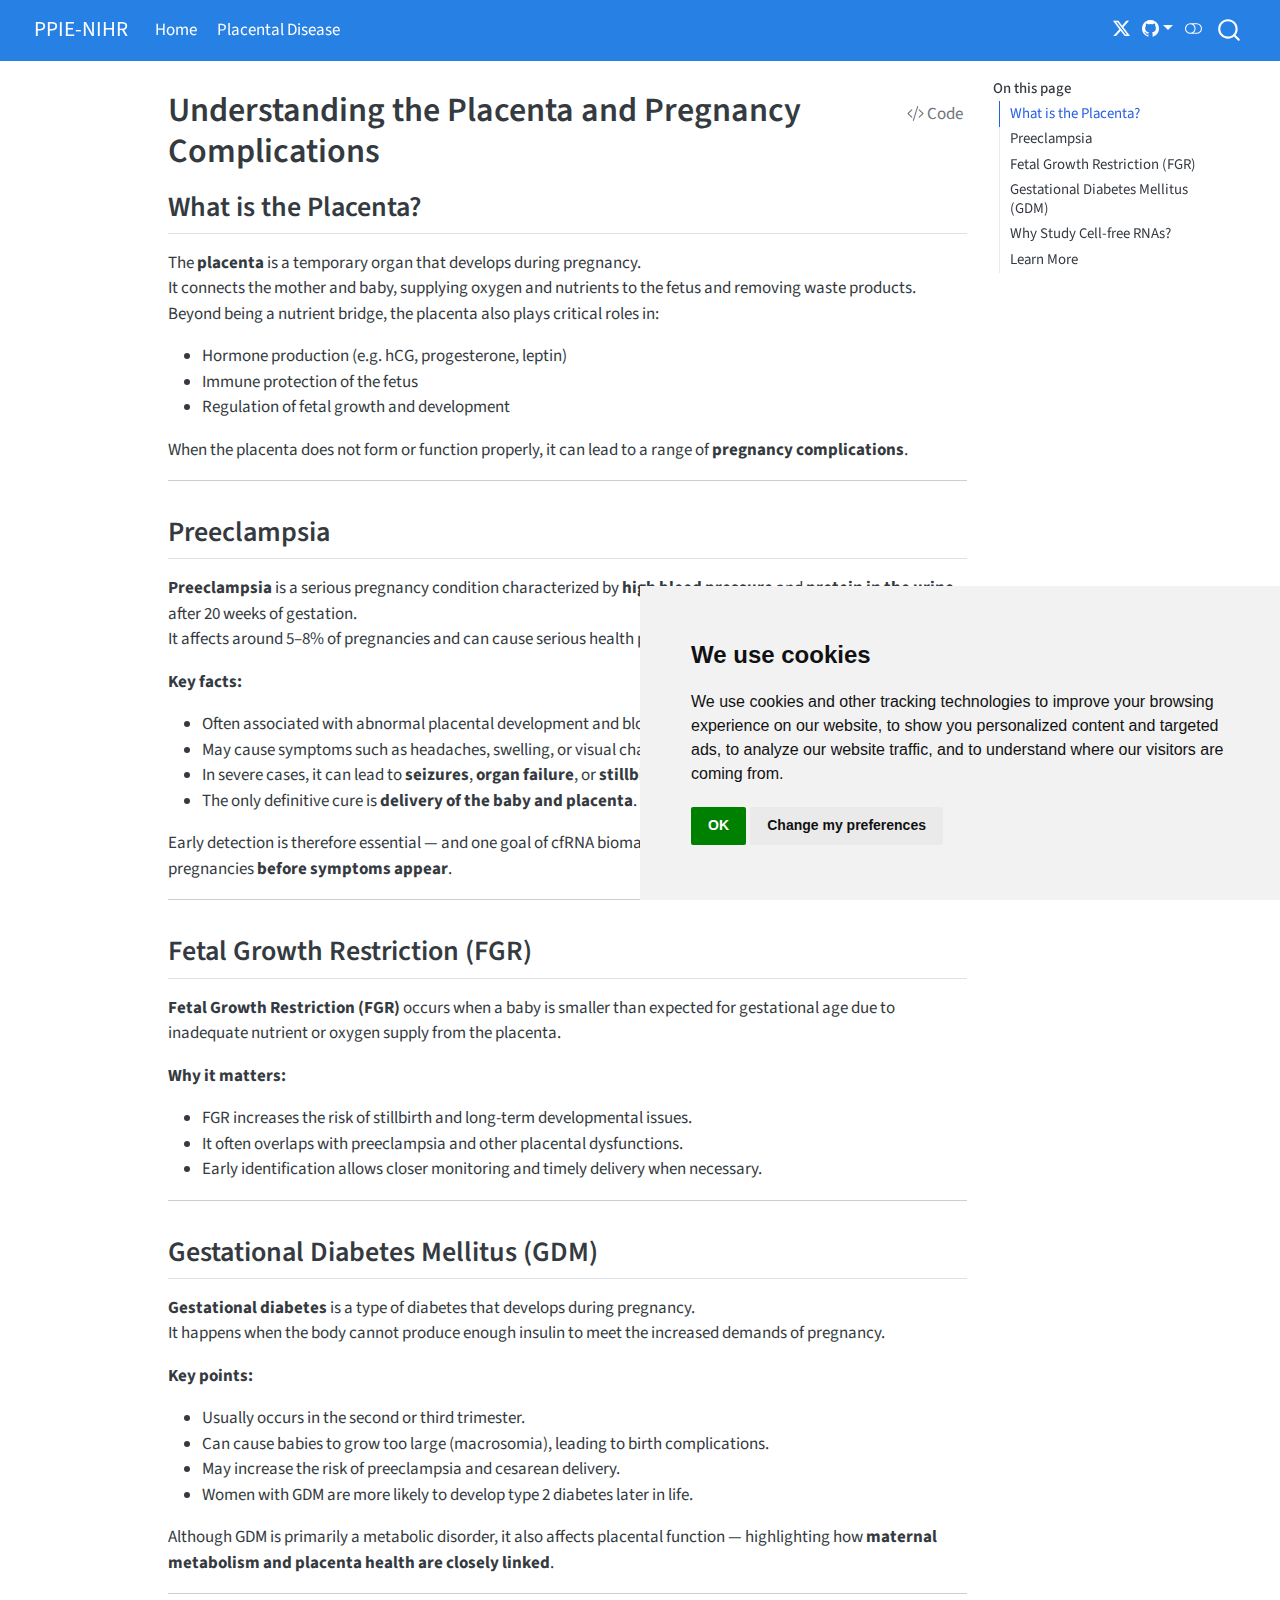
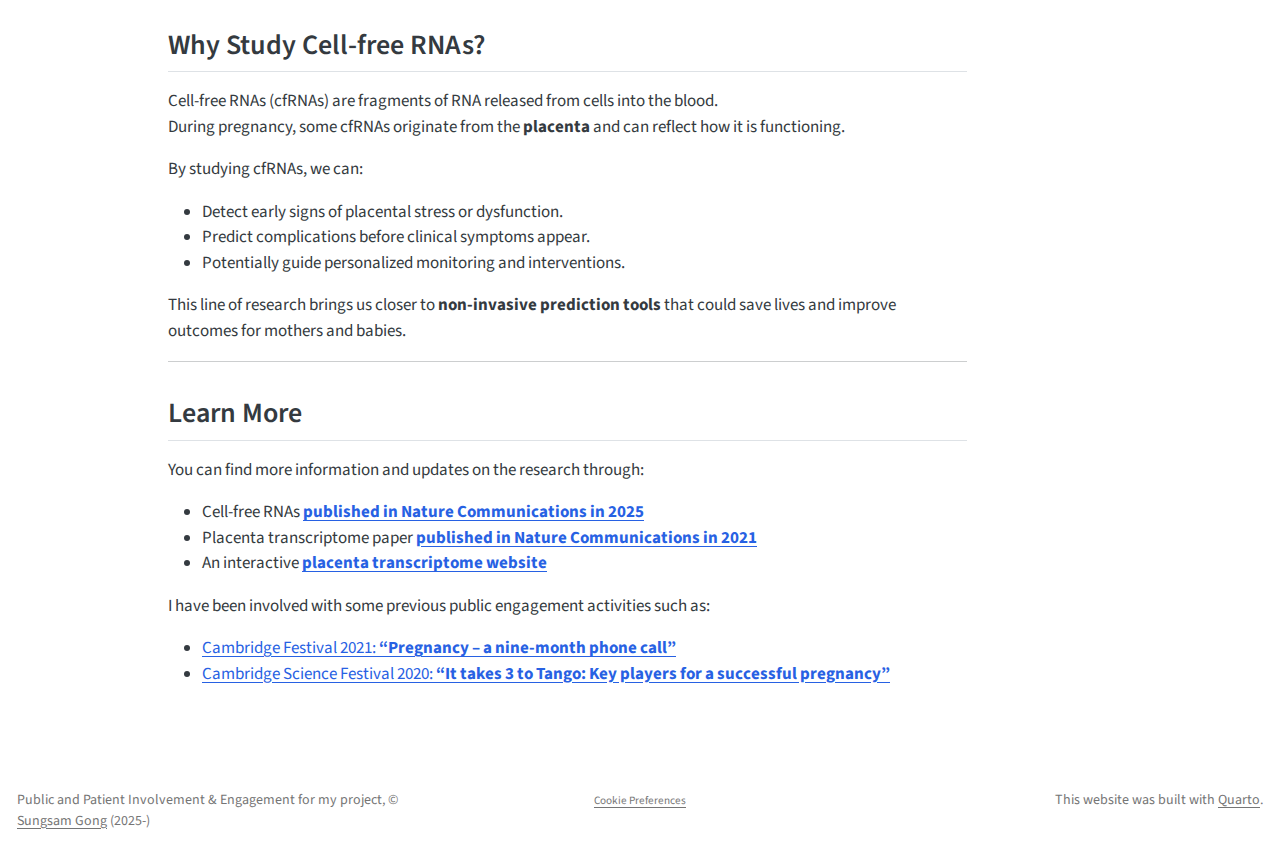
<file: placenta.html>
<!DOCTYPE html>
<html xmlns="http://www.w3.org/1999/xhtml" lang="en" xml:lang="en"><head>

<meta charset="utf-8">
<meta name="generator" content="quarto-1.8.24">

<meta name="viewport" content="width=device-width, initial-scale=1.0, user-scalable=yes">


<title>Understanding the Placenta and Pregnancy Complications – PPIE-NIHR</title>
<style>
code{white-space: pre-wrap;}
span.smallcaps{font-variant: small-caps;}
div.columns{display: flex; gap: min(4vw, 1.5em);}
div.column{flex: auto; overflow-x: auto;}
div.hanging-indent{margin-left: 1.5em; text-indent: -1.5em;}
ul.task-list{list-style: none;}
ul.task-list li input[type="checkbox"] {
  width: 0.8em;
  margin: 0 0.8em 0.2em -1em; /* quarto-specific, see https://github.com/quarto-dev/quarto-cli/issues/4556 */ 
  vertical-align: middle;
}
/* CSS for syntax highlighting */
html { -webkit-text-size-adjust: 100%; }
pre > code.sourceCode { white-space: pre; position: relative; }
pre > code.sourceCode > span { display: inline-block; line-height: 1.25; }
pre > code.sourceCode > span:empty { height: 1.2em; }
.sourceCode { overflow: visible; }
code.sourceCode > span { color: inherit; text-decoration: inherit; }
div.sourceCode { margin: 1em 0; }
pre.sourceCode { margin: 0; }
@media screen {
div.sourceCode { overflow: auto; }
}
@media print {
pre > code.sourceCode { white-space: pre-wrap; }
pre > code.sourceCode > span { text-indent: -5em; padding-left: 5em; }
}
pre.numberSource code
  { counter-reset: source-line 0; }
pre.numberSource code > span
  { position: relative; left: -4em; counter-increment: source-line; }
pre.numberSource code > span > a:first-child::before
  { content: counter(source-line);
    position: relative; left: -1em; text-align: right; vertical-align: baseline;
    border: none; display: inline-block;
    -webkit-touch-callout: none; -webkit-user-select: none;
    -khtml-user-select: none; -moz-user-select: none;
    -ms-user-select: none; user-select: none;
    padding: 0 4px; width: 4em;
  }
pre.numberSource { margin-left: 3em;  padding-left: 4px; }
div.sourceCode
  {   }
@media screen {
pre > code.sourceCode > span > a:first-child::before { text-decoration: underline; }
}
</style>


<script src="site_libs/quarto-nav/quarto-nav.js"></script>
<script src="site_libs/quarto-nav/headroom.min.js"></script>
<script src="site_libs/clipboard/clipboard.min.js"></script>
<script src="site_libs/quarto-search/autocomplete.umd.js"></script>
<script src="site_libs/quarto-search/fuse.min.js"></script>
<script src="site_libs/quarto-search/quarto-search.js"></script>
<meta name="quarto:offset" content="./">
<script src="site_libs/cookie-consent/cookie-consent.js"></script>
<link href="site_libs/cookie-consent/cookie-consent.css" rel="stylesheet">
<script src="site_libs/quarto-html/quarto.js" type="module"></script>
<script src="site_libs/quarto-html/tabsets/tabsets.js" type="module"></script>
<script src="site_libs/quarto-html/axe/axe-check.js" type="module"></script>
<script src="site_libs/quarto-html/popper.min.js"></script>
<script src="site_libs/quarto-html/tippy.umd.min.js"></script>
<script src="site_libs/quarto-html/anchor.min.js"></script>
<link href="site_libs/quarto-html/tippy.css" rel="stylesheet">
<link href="site_libs/quarto-html/quarto-syntax-highlighting-daa61cdf0a0f2a7b7769a5faa9ec7e5c.css" rel="stylesheet" class="quarto-color-scheme" id="quarto-text-highlighting-styles">
<link href="site_libs/quarto-html/quarto-syntax-highlighting-dark-aa12532152a44d0f02d6b664d4715275.css" rel="stylesheet" class="quarto-color-scheme quarto-color-alternate" id="quarto-text-highlighting-styles">
<link href="site_libs/quarto-html/quarto-syntax-highlighting-daa61cdf0a0f2a7b7769a5faa9ec7e5c.css" rel="stylesheet" class="quarto-color-scheme-extra" id="quarto-text-highlighting-styles">
<script src="site_libs/bootstrap/bootstrap.min.js"></script>
<link href="site_libs/bootstrap/bootstrap-icons.css" rel="stylesheet">
<link href="site_libs/bootstrap/bootstrap-1c610ff6f3c2b737adf2f1b903a9060c.min.css" rel="stylesheet" append-hash="true" class="quarto-color-scheme" id="quarto-bootstrap" data-mode="light">
<link href="site_libs/bootstrap/bootstrap-dark-239635555248f5761fd198ca9ed1ee51.min.css" rel="stylesheet" append-hash="true" class="quarto-color-scheme quarto-color-alternate" id="quarto-bootstrap" data-mode="dark">
<link href="site_libs/bootstrap/bootstrap-1c610ff6f3c2b737adf2f1b903a9060c.min.css" rel="stylesheet" append-hash="true" class="quarto-color-scheme-extra" id="quarto-bootstrap" data-mode="light">
<script id="quarto-search-options" type="application/json">{
  "location": "navbar",
  "copy-button": false,
  "collapse-after": 3,
  "panel-placement": "end",
  "type": "overlay",
  "limit": 50,
  "keyboard-shortcut": [
    "f",
    "/",
    "s"
  ],
  "show-item-context": false,
  "language": {
    "search-no-results-text": "No results",
    "search-matching-documents-text": "matching documents",
    "search-copy-link-title": "Copy link to search",
    "search-hide-matches-text": "Hide additional matches",
    "search-more-match-text": "more match in this document",
    "search-more-matches-text": "more matches in this document",
    "search-clear-button-title": "Clear",
    "search-text-placeholder": "",
    "search-detached-cancel-button-title": "Cancel",
    "search-submit-button-title": "Submit",
    "search-label": "Search"
  }
}</script>

<script type="text/javascript" charset="UTF-8">
document.addEventListener('DOMContentLoaded', function () {
cookieconsent.run({
  "notice_banner_type":"simple",
  "consent_type":"implied",
  "palette":"light",
  "language":"en",
  "page_load_consent_levels":["strictly-necessary","functionality","tracking","targeting"],
  "notice_banner_reject_button_hide":false,
  "preferences_center_close_button_hide":false,
  "website_name":""
  ,
"language":"en"
  });
});
</script> 
  


<link rel="stylesheet" href="styles.css">
<meta property="og:title" content="Understanding the Placenta and Pregnancy Complications – PPIE-NIHR">
<meta property="og:description" content="">
<meta property="og:site_name" content="PPIE-NIHR">
<meta name="twitter:title" content="Understanding the Placenta and Pregnancy Complications – PPIE-NIHR">
<meta name="twitter:description" content="">
<meta name="twitter:card" content="summary">
</head>

<body class="nav-fixed quarto-light"><script id="quarto-html-before-body" type="application/javascript">
    const toggleBodyColorMode = (bsSheetEl) => {
      const mode = bsSheetEl.getAttribute("data-mode");
      const bodyEl = window.document.querySelector("body");
      if (mode === "dark") {
        bodyEl.classList.add("quarto-dark");
        bodyEl.classList.remove("quarto-light");
      } else {
        bodyEl.classList.add("quarto-light");
        bodyEl.classList.remove("quarto-dark");
      }
    }
    const toggleBodyColorPrimary = () => {
      const bsSheetEl = window.document.querySelector("link#quarto-bootstrap:not([rel=disabled-stylesheet])");
      if (bsSheetEl) {
        toggleBodyColorMode(bsSheetEl);
      }
    }
    const setColorSchemeToggle = (alternate) => {
      const toggles = window.document.querySelectorAll('.quarto-color-scheme-toggle');
      for (let i=0; i < toggles.length; i++) {
        const toggle = toggles[i];
        if (toggle) {
          if (alternate) {
            toggle.classList.add("alternate");
          } else {
            toggle.classList.remove("alternate");
          }
        }
      }
    };
    const toggleColorMode = (alternate) => {
      // Switch the stylesheets
      const primaryStylesheets = window.document.querySelectorAll('link.quarto-color-scheme:not(.quarto-color-alternate)');
      const alternateStylesheets = window.document.querySelectorAll('link.quarto-color-scheme.quarto-color-alternate');
      manageTransitions('#quarto-margin-sidebar .nav-link', false);
      if (alternate) {
        // note: dark is layered on light, we don't disable primary!
        enableStylesheet(alternateStylesheets);
        for (const sheetNode of alternateStylesheets) {
          if (sheetNode.id === "quarto-bootstrap") {
            toggleBodyColorMode(sheetNode);
          }
        }
      } else {
        disableStylesheet(alternateStylesheets);
        enableStylesheet(primaryStylesheets)
        toggleBodyColorPrimary();
      }
      manageTransitions('#quarto-margin-sidebar .nav-link', true);
      // Switch the toggles
      setColorSchemeToggle(alternate)
      // Hack to workaround the fact that safari doesn't
      // properly recolor the scrollbar when toggling (#1455)
      if (navigator.userAgent.indexOf('Safari') > 0 && navigator.userAgent.indexOf('Chrome') == -1) {
        manageTransitions("body", false);
        window.scrollTo(0, 1);
        setTimeout(() => {
          window.scrollTo(0, 0);
          manageTransitions("body", true);
        }, 40);
      }
    }
    const disableStylesheet = (stylesheets) => {
      for (let i=0; i < stylesheets.length; i++) {
        const stylesheet = stylesheets[i];
        stylesheet.rel = 'disabled-stylesheet';
      }
    }
    const enableStylesheet = (stylesheets) => {
      for (let i=0; i < stylesheets.length; i++) {
        const stylesheet = stylesheets[i];
        if(stylesheet.rel !== 'stylesheet') { // for Chrome, which will still FOUC without this check
          stylesheet.rel = 'stylesheet';
        }
      }
    }
    const manageTransitions = (selector, allowTransitions) => {
      const els = window.document.querySelectorAll(selector);
      for (let i=0; i < els.length; i++) {
        const el = els[i];
        if (allowTransitions) {
          el.classList.remove('notransition');
        } else {
          el.classList.add('notransition');
        }
      }
    }
    const isFileUrl = () => {
      return window.location.protocol === 'file:';
    }
    const hasAlternateSentinel = () => {
      let styleSentinel = getColorSchemeSentinel();
      if (styleSentinel !== null) {
        return styleSentinel === "alternate";
      } else {
        return false;
      }
    }
    const setStyleSentinel = (alternate) => {
      const value = alternate ? "alternate" : "default";
      if (!isFileUrl()) {
        window.localStorage.setItem("quarto-color-scheme", value);
      } else {
        localAlternateSentinel = value;
      }
    }
    const getColorSchemeSentinel = () => {
      if (!isFileUrl()) {
        const storageValue = window.localStorage.getItem("quarto-color-scheme");
        return storageValue != null ? storageValue : localAlternateSentinel;
      } else {
        return localAlternateSentinel;
      }
    }
    const toggleGiscusIfUsed = (isAlternate, darkModeDefault) => {
      const baseTheme = document.querySelector('#giscus-base-theme')?.value ?? 'light';
      const alternateTheme = document.querySelector('#giscus-alt-theme')?.value ?? 'dark';
      let newTheme = '';
      if(authorPrefersDark) {
        newTheme = isAlternate ? baseTheme : alternateTheme;
      } else {
        newTheme = isAlternate ? alternateTheme : baseTheme;
      }
      const changeGiscusTheme = () => {
        // From: https://github.com/giscus/giscus/issues/336
        const sendMessage = (message) => {
          const iframe = document.querySelector('iframe.giscus-frame');
          if (!iframe) return;
          iframe.contentWindow.postMessage({ giscus: message }, 'https://giscus.app');
        }
        sendMessage({
          setConfig: {
            theme: newTheme
          }
        });
      }
      const isGiscussLoaded = window.document.querySelector('iframe.giscus-frame') !== null;
      if (isGiscussLoaded) {
        changeGiscusTheme();
      }
    };
    const authorPrefersDark = false;
    const darkModeDefault = authorPrefersDark;
      document.querySelector('link#quarto-text-highlighting-styles.quarto-color-scheme-extra').rel = 'disabled-stylesheet';
      document.querySelector('link#quarto-bootstrap.quarto-color-scheme-extra').rel = 'disabled-stylesheet';
    let localAlternateSentinel = darkModeDefault ? 'alternate' : 'default';
    // Dark / light mode switch
    window.quartoToggleColorScheme = () => {
      // Read the current dark / light value
      let toAlternate = !hasAlternateSentinel();
      toggleColorMode(toAlternate);
      setStyleSentinel(toAlternate);
      toggleGiscusIfUsed(toAlternate, darkModeDefault);
      window.dispatchEvent(new Event('resize'));
    };
    // Switch to dark mode if need be
    if (hasAlternateSentinel()) {
      toggleColorMode(true);
    } else {
      toggleColorMode(false);
    }
  </script>

<div id="quarto-search-results"></div>
  <header id="quarto-header" class="headroom fixed-top">
    <nav class="navbar navbar-expand-lg " data-bs-theme="dark">
      <div class="navbar-container container-fluid">
      <div class="navbar-brand-container mx-auto">
    <a href="./index.html" class="navbar-brand navbar-brand-logo">
    </a>
    <a class="navbar-brand" href="./index.html">
    <span class="navbar-title">PPIE-NIHR</span>
    </a>
  </div>
            <div id="quarto-search" class="" title="Search"></div>
          <button class="navbar-toggler" type="button" data-bs-toggle="collapse" data-bs-target="#navbarCollapse" aria-controls="navbarCollapse" role="menu" aria-expanded="false" aria-label="Toggle navigation" onclick="if (window.quartoToggleHeadroom) { window.quartoToggleHeadroom(); }">
  <span class="navbar-toggler-icon"></span>
</button>
          <div class="collapse navbar-collapse" id="navbarCollapse">
            <ul class="navbar-nav navbar-nav-scroll me-auto">
  <li class="nav-item">
    <a class="nav-link" href="./index.html"> 
<span class="menu-text">Home</span></a>
  </li>  
  <li class="nav-item">
    <a class="nav-link active" href="./placenta.html" aria-current="page"> 
<span class="menu-text">Placental Disease</span></a>
  </li>  
</ul>
          </div> <!-- /navcollapse -->
            <div class="quarto-navbar-tools tools-wide">
    <a href="https://x.com/sunggong" title="" class="quarto-navigation-tool px-1" aria-label=""><i class="bi bi-twitter-x"></i></a>
    <div class="dropdown">
      <a href="" title="" id="quarto-navigation-tool-dropdown-0" class="quarto-navigation-tool dropdown-toggle px-1" data-bs-toggle="dropdown" aria-expanded="false" role="link" aria-label=""><i class="bi bi-github"></i></a>
      <ul class="dropdown-menu" aria-labelledby="quarto-navigation-tool-dropdown-0">
          <li>
            <a class="dropdown-item quarto-navbar-tools-item" href="https://sung.github.io/ppie-2026">
            Source Code
            </a>
          </li>
          <li>
            <a class="dropdown-item quarto-navbar-tools-item" href="https://sung.github.io/ppie-2026">
            Report a Bug
            </a>
          </li>
      </ul>
    </div>
  <a href="" class="quarto-color-scheme-toggle quarto-navigation-tool  px-1" onclick="window.quartoToggleColorScheme(); return false;" title="Toggle dark mode"><i class="bi"></i></a>
</div>
      </div> <!-- /container-fluid -->
    </nav>
</header>
<!-- content -->
<div id="quarto-content" class="quarto-container page-columns page-rows-contents page-layout-article page-navbar">
<!-- sidebar -->
<!-- margin-sidebar -->
    <div id="quarto-margin-sidebar" class="sidebar margin-sidebar">
        <nav id="TOC" role="doc-toc" class="toc-active">
    <h2 id="toc-title">On this page</h2>
   
  <ul class="collapse">
  <li><a href="#what-is-the-placenta" id="toc-what-is-the-placenta" class="nav-link active" data-scroll-target="#what-is-the-placenta">What is the Placenta?</a></li>
  <li><a href="#preeclampsia" id="toc-preeclampsia" class="nav-link" data-scroll-target="#preeclampsia">Preeclampsia</a></li>
  <li><a href="#fetal-growth-restriction-fgr" id="toc-fetal-growth-restriction-fgr" class="nav-link" data-scroll-target="#fetal-growth-restriction-fgr">Fetal Growth Restriction (FGR)</a></li>
  <li><a href="#gestational-diabetes-mellitus-gdm" id="toc-gestational-diabetes-mellitus-gdm" class="nav-link" data-scroll-target="#gestational-diabetes-mellitus-gdm">Gestational Diabetes Mellitus (GDM)</a></li>
  <li><a href="#why-study-cell-free-rnas" id="toc-why-study-cell-free-rnas" class="nav-link" data-scroll-target="#why-study-cell-free-rnas">Why Study Cell-free RNAs?</a></li>
  <li><a href="#learn-more" id="toc-learn-more" class="nav-link" data-scroll-target="#learn-more">Learn More</a></li>
  </ul>
</nav>
    </div>
<!-- main -->
<main class="content" id="quarto-document-content">


<header id="title-block-header" class="quarto-title-block default">
<div class="quarto-title">
<div class="quarto-title-block"><div><h1 class="title">Understanding the Placenta and Pregnancy Complications</h1><button type="button" class="btn code-tools-button" id="quarto-code-tools-source"><i class="bi"></i> Code</button></div></div>
</div>



<div class="quarto-title-meta">

    
  
    
  </div>
  


</header>


<section id="what-is-the-placenta" class="level2">
<h2 class="anchored" data-anchor-id="what-is-the-placenta">What is the Placenta?</h2>
<p>The <strong>placenta</strong> is a temporary organ that develops during pregnancy.<br>
It connects the mother and baby, supplying oxygen and nutrients to the fetus and removing waste products.<br>
Beyond being a nutrient bridge, the placenta also plays critical roles in:</p>
<ul>
<li>Hormone production (e.g.&nbsp;hCG, progesterone, leptin)</li>
<li>Immune protection of the fetus</li>
<li>Regulation of fetal growth and development</li>
</ul>
<p>When the placenta does not form or function properly, it can lead to a range of <strong>pregnancy complications</strong>.</p>
<hr>
</section>
<section id="preeclampsia" class="level2">
<h2 class="anchored" data-anchor-id="preeclampsia">Preeclampsia</h2>
<p><strong>Preeclampsia</strong> is a serious pregnancy condition characterized by <strong>high blood pressure</strong> and <strong>protein in the urine</strong> after 20 weeks of gestation.<br>
It affects around 5–8% of pregnancies and can cause serious health problems for both mother and baby.</p>
<p><strong>Key facts:</strong></p>
<ul>
<li>Often associated with abnormal placental development and blood flow.<br>
</li>
<li>May cause symptoms such as headaches, swelling, or visual changes.<br>
</li>
<li>In severe cases, it can lead to <strong>seizures</strong>, <strong>organ failure</strong>, or <strong>stillbirth</strong>.<br>
</li>
<li>The only definitive cure is <strong>delivery of the baby and placenta</strong>.</li>
</ul>
<p>Early detection is therefore essential — and one goal of cfRNA biomarker research is to identify high-risk pregnancies <strong>before symptoms appear</strong>.</p>
<hr>
</section>
<section id="fetal-growth-restriction-fgr" class="level2">
<h2 class="anchored" data-anchor-id="fetal-growth-restriction-fgr">Fetal Growth Restriction (FGR)</h2>
<p><strong>Fetal Growth Restriction (FGR)</strong> occurs when a baby is smaller than expected for gestational age due to inadequate nutrient or oxygen supply from the placenta.</p>
<p><strong>Why it matters:</strong></p>
<ul>
<li>FGR increases the risk of stillbirth and long-term developmental issues.<br>
</li>
<li>It often overlaps with preeclampsia and other placental dysfunctions.<br>
</li>
<li>Early identification allows closer monitoring and timely delivery when necessary.</li>
</ul>
<hr>
</section>
<section id="gestational-diabetes-mellitus-gdm" class="level2">
<h2 class="anchored" data-anchor-id="gestational-diabetes-mellitus-gdm">Gestational Diabetes Mellitus (GDM)</h2>
<p><strong>Gestational diabetes</strong> is a type of diabetes that develops during pregnancy.<br>
It happens when the body cannot produce enough insulin to meet the increased demands of pregnancy.</p>
<p><strong>Key points:</strong></p>
<ul>
<li>Usually occurs in the second or third trimester.<br>
</li>
<li>Can cause babies to grow too large (macrosomia), leading to birth complications.<br>
</li>
<li>May increase the risk of preeclampsia and cesarean delivery.<br>
</li>
<li>Women with GDM are more likely to develop type 2 diabetes later in life.</li>
</ul>
<p>Although GDM is primarily a metabolic disorder, it also affects placental function — highlighting how <strong>maternal metabolism and placenta health are closely linked</strong>.</p>
<hr>
</section>
<section id="why-study-cell-free-rnas" class="level2">
<h2 class="anchored" data-anchor-id="why-study-cell-free-rnas">Why Study Cell-free RNAs?</h2>
<p>Cell-free RNAs (cfRNAs) are fragments of RNA released from cells into the blood.<br>
During pregnancy, some cfRNAs originate from the <strong>placenta</strong> and can reflect how it is functioning.</p>
<p>By studying cfRNAs, we can:</p>
<ul>
<li>Detect early signs of placental stress or dysfunction.<br>
</li>
<li>Predict complications before clinical symptoms appear.<br>
</li>
<li>Potentially guide personalized monitoring and interventions.</li>
</ul>
<p>This line of research brings us closer to <strong>non-invasive prediction tools</strong> that could save lives and improve outcomes for mothers and babies.</p>
<hr>
</section>
<section id="learn-more" class="level2">
<h2 class="anchored" data-anchor-id="learn-more">Learn More</h2>
<p>You can find more information and updates on the research through:</p>
<ul>
<li>Cell-free RNAs <a href="https://www.nature.com/articles/s41467-025-61931-7"><strong>published in Nature Communications in 2025</strong></a></li>
<li>Placenta transcriptome paper <a href="https://www.nature.com/articles/s41467-021-22695-y"><strong>published in Nature Communications in 2021</strong></a></li>
<li>An interactive <a href="https://www.obgyn.cam.ac.uk/placentome/"><strong>placenta transcriptome website</strong></a></li>
</ul>
<p>I have been involved with some previous public engagement activities such as:</p>
<ul>
<li><a href="https://obsgynaecam.github.io/CF2021/">Cambridge Festival 2021: <strong>“Pregnancy – a nine-month phone call”</strong></a></li>
<li><a href="https://sung.github.io/CamObsGynCSF2020/">Cambridge Science Festival 2020: <strong>“It takes 3 to Tango: Key players for a successful pregnancy”</strong></a></li>
</ul>


<!-- -->

</section>

</main> <!-- /main -->
<script id="quarto-html-after-body" type="application/javascript">
  window.document.addEventListener("DOMContentLoaded", function (event) {
    // Ensure there is a toggle, if there isn't float one in the top right
    if (window.document.querySelector('.quarto-color-scheme-toggle') === null) {
      const a = window.document.createElement('a');
      a.classList.add('top-right');
      a.classList.add('quarto-color-scheme-toggle');
      a.href = "";
      a.onclick = function() { try { window.quartoToggleColorScheme(); } catch {} return false; };
      const i = window.document.createElement("i");
      i.classList.add('bi');
      a.appendChild(i);
      window.document.body.appendChild(a);
    }
    setColorSchemeToggle(hasAlternateSentinel())
    const icon = "";
    const anchorJS = new window.AnchorJS();
    anchorJS.options = {
      placement: 'right',
      icon: icon
    };
    anchorJS.add('.anchored');
    const isCodeAnnotation = (el) => {
      for (const clz of el.classList) {
        if (clz.startsWith('code-annotation-')) {                     
          return true;
        }
      }
      return false;
    }
    const onCopySuccess = function(e) {
      // button target
      const button = e.trigger;
      // don't keep focus
      button.blur();
      // flash "checked"
      button.classList.add('code-copy-button-checked');
      var currentTitle = button.getAttribute("title");
      button.setAttribute("title", "Copied!");
      let tooltip;
      if (window.bootstrap) {
        button.setAttribute("data-bs-toggle", "tooltip");
        button.setAttribute("data-bs-placement", "left");
        button.setAttribute("data-bs-title", "Copied!");
        tooltip = new bootstrap.Tooltip(button, 
          { trigger: "manual", 
            customClass: "code-copy-button-tooltip",
            offset: [0, -8]});
        tooltip.show();    
      }
      setTimeout(function() {
        if (tooltip) {
          tooltip.hide();
          button.removeAttribute("data-bs-title");
          button.removeAttribute("data-bs-toggle");
          button.removeAttribute("data-bs-placement");
        }
        button.setAttribute("title", currentTitle);
        button.classList.remove('code-copy-button-checked');
      }, 1000);
      // clear code selection
      e.clearSelection();
    }
    const getTextToCopy = function(trigger) {
      const outerScaffold = trigger.parentElement.cloneNode(true);
      const codeEl = outerScaffold.querySelector('code');
      for (const childEl of codeEl.children) {
        if (isCodeAnnotation(childEl)) {
          childEl.remove();
        }
      }
      return codeEl.innerText;
    }
    const clipboard = new window.ClipboardJS('.code-copy-button:not([data-in-quarto-modal])', {
      text: getTextToCopy
    });
    clipboard.on('success', onCopySuccess);
    if (window.document.getElementById('quarto-embedded-source-code-modal')) {
      const clipboardModal = new window.ClipboardJS('.code-copy-button[data-in-quarto-modal]', {
        text: getTextToCopy,
        container: window.document.getElementById('quarto-embedded-source-code-modal')
      });
      clipboardModal.on('success', onCopySuccess);
    }
    const viewSource = window.document.getElementById('quarto-view-source') ||
                       window.document.getElementById('quarto-code-tools-source');
    if (viewSource) {
      const sourceUrl = viewSource.getAttribute("data-quarto-source-url");
      viewSource.addEventListener("click", function(e) {
        if (sourceUrl) {
          // rstudio viewer pane
          if (/\bcapabilities=\b/.test(window.location)) {
            window.open(sourceUrl);
          } else {
            window.location.href = sourceUrl;
          }
        } else {
          const modal = new bootstrap.Modal(document.getElementById('quarto-embedded-source-code-modal'));
          modal.show();
        }
        return false;
      });
    }
    function toggleCodeHandler(show) {
      return function(e) {
        const detailsSrc = window.document.querySelectorAll(".cell > details > .sourceCode");
        for (let i=0; i<detailsSrc.length; i++) {
          const details = detailsSrc[i].parentElement;
          if (show) {
            details.open = true;
          } else {
            details.removeAttribute("open");
          }
        }
        const cellCodeDivs = window.document.querySelectorAll(".cell > .sourceCode");
        const fromCls = show ? "hidden" : "unhidden";
        const toCls = show ? "unhidden" : "hidden";
        for (let i=0; i<cellCodeDivs.length; i++) {
          const codeDiv = cellCodeDivs[i];
          if (codeDiv.classList.contains(fromCls)) {
            codeDiv.classList.remove(fromCls);
            codeDiv.classList.add(toCls);
          } 
        }
        return false;
      }
    }
    const hideAllCode = window.document.getElementById("quarto-hide-all-code");
    if (hideAllCode) {
      hideAllCode.addEventListener("click", toggleCodeHandler(false));
    }
    const showAllCode = window.document.getElementById("quarto-show-all-code");
    if (showAllCode) {
      showAllCode.addEventListener("click", toggleCodeHandler(true));
    }
      var localhostRegex = new RegExp(/^(?:http|https):\/\/localhost\:?[0-9]*\//);
      var mailtoRegex = new RegExp(/^mailto:/);
        var filterRegex = new RegExp("https:\/\/x\.com\/sunggong");
      var isInternal = (href) => {
          return filterRegex.test(href) || localhostRegex.test(href) || mailtoRegex.test(href);
      }
      // Inspect non-navigation links and adorn them if external
     var links = window.document.querySelectorAll('a[href]:not(.nav-link):not(.navbar-brand):not(.toc-action):not(.sidebar-link):not(.sidebar-item-toggle):not(.pagination-link):not(.no-external):not([aria-hidden]):not(.dropdown-item):not(.quarto-navigation-tool):not(.about-link)');
      for (var i=0; i<links.length; i++) {
        const link = links[i];
        if (!isInternal(link.href)) {
          // undo the damage that might have been done by quarto-nav.js in the case of
          // links that we want to consider external
          if (link.dataset.originalHref !== undefined) {
            link.href = link.dataset.originalHref;
          }
        }
      }
    function tippyHover(el, contentFn, onTriggerFn, onUntriggerFn) {
      const config = {
        allowHTML: true,
        maxWidth: 500,
        delay: 100,
        arrow: false,
        appendTo: function(el) {
            return el.parentElement;
        },
        interactive: true,
        interactiveBorder: 10,
        theme: 'quarto',
        placement: 'bottom-start',
      };
      if (contentFn) {
        config.content = contentFn;
      }
      if (onTriggerFn) {
        config.onTrigger = onTriggerFn;
      }
      if (onUntriggerFn) {
        config.onUntrigger = onUntriggerFn;
      }
      window.tippy(el, config); 
    }
    const noterefs = window.document.querySelectorAll('a[role="doc-noteref"]');
    for (var i=0; i<noterefs.length; i++) {
      const ref = noterefs[i];
      tippyHover(ref, function() {
        // use id or data attribute instead here
        let href = ref.getAttribute('data-footnote-href') || ref.getAttribute('href');
        try { href = new URL(href).hash; } catch {}
        const id = href.replace(/^#\/?/, "");
        const note = window.document.getElementById(id);
        if (note) {
          return note.innerHTML;
        } else {
          return "";
        }
      });
    }
    const xrefs = window.document.querySelectorAll('a.quarto-xref');
    const processXRef = (id, note) => {
      // Strip column container classes
      const stripColumnClz = (el) => {
        el.classList.remove("page-full", "page-columns");
        if (el.children) {
          for (const child of el.children) {
            stripColumnClz(child);
          }
        }
      }
      stripColumnClz(note)
      if (id === null || id.startsWith('sec-')) {
        // Special case sections, only their first couple elements
        const container = document.createElement("div");
        if (note.children && note.children.length > 2) {
          container.appendChild(note.children[0].cloneNode(true));
          for (let i = 1; i < note.children.length; i++) {
            const child = note.children[i];
            if (child.tagName === "P" && child.innerText === "") {
              continue;
            } else {
              container.appendChild(child.cloneNode(true));
              break;
            }
          }
          if (window.Quarto?.typesetMath) {
            window.Quarto.typesetMath(container);
          }
          return container.innerHTML
        } else {
          if (window.Quarto?.typesetMath) {
            window.Quarto.typesetMath(note);
          }
          return note.innerHTML;
        }
      } else {
        // Remove any anchor links if they are present
        const anchorLink = note.querySelector('a.anchorjs-link');
        if (anchorLink) {
          anchorLink.remove();
        }
        if (window.Quarto?.typesetMath) {
          window.Quarto.typesetMath(note);
        }
        if (note.classList.contains("callout")) {
          return note.outerHTML;
        } else {
          return note.innerHTML;
        }
      }
    }
    for (var i=0; i<xrefs.length; i++) {
      const xref = xrefs[i];
      tippyHover(xref, undefined, function(instance) {
        instance.disable();
        let url = xref.getAttribute('href');
        let hash = undefined; 
        if (url.startsWith('#')) {
          hash = url;
        } else {
          try { hash = new URL(url).hash; } catch {}
        }
        if (hash) {
          const id = hash.replace(/^#\/?/, "");
          const note = window.document.getElementById(id);
          if (note !== null) {
            try {
              const html = processXRef(id, note.cloneNode(true));
              instance.setContent(html);
            } finally {
              instance.enable();
              instance.show();
            }
          } else {
            // See if we can fetch this
            fetch(url.split('#')[0])
            .then(res => res.text())
            .then(html => {
              const parser = new DOMParser();
              const htmlDoc = parser.parseFromString(html, "text/html");
              const note = htmlDoc.getElementById(id);
              if (note !== null) {
                const html = processXRef(id, note);
                instance.setContent(html);
              } 
            }).finally(() => {
              instance.enable();
              instance.show();
            });
          }
        } else {
          // See if we can fetch a full url (with no hash to target)
          // This is a special case and we should probably do some content thinning / targeting
          fetch(url)
          .then(res => res.text())
          .then(html => {
            const parser = new DOMParser();
            const htmlDoc = parser.parseFromString(html, "text/html");
            const note = htmlDoc.querySelector('main.content');
            if (note !== null) {
              // This should only happen for chapter cross references
              // (since there is no id in the URL)
              // remove the first header
              if (note.children.length > 0 && note.children[0].tagName === "HEADER") {
                note.children[0].remove();
              }
              const html = processXRef(null, note);
              instance.setContent(html);
            } 
          }).finally(() => {
            instance.enable();
            instance.show();
          });
        }
      }, function(instance) {
      });
    }
        let selectedAnnoteEl;
        const selectorForAnnotation = ( cell, annotation) => {
          let cellAttr = 'data-code-cell="' + cell + '"';
          let lineAttr = 'data-code-annotation="' +  annotation + '"';
          const selector = 'span[' + cellAttr + '][' + lineAttr + ']';
          return selector;
        }
        const selectCodeLines = (annoteEl) => {
          const doc = window.document;
          const targetCell = annoteEl.getAttribute("data-target-cell");
          const targetAnnotation = annoteEl.getAttribute("data-target-annotation");
          const annoteSpan = window.document.querySelector(selectorForAnnotation(targetCell, targetAnnotation));
          const lines = annoteSpan.getAttribute("data-code-lines").split(",");
          const lineIds = lines.map((line) => {
            return targetCell + "-" + line;
          })
          let top = null;
          let height = null;
          let parent = null;
          if (lineIds.length > 0) {
              //compute the position of the single el (top and bottom and make a div)
              const el = window.document.getElementById(lineIds[0]);
              top = el.offsetTop;
              height = el.offsetHeight;
              parent = el.parentElement.parentElement;
            if (lineIds.length > 1) {
              const lastEl = window.document.getElementById(lineIds[lineIds.length - 1]);
              const bottom = lastEl.offsetTop + lastEl.offsetHeight;
              height = bottom - top;
            }
            if (top !== null && height !== null && parent !== null) {
              // cook up a div (if necessary) and position it 
              let div = window.document.getElementById("code-annotation-line-highlight");
              if (div === null) {
                div = window.document.createElement("div");
                div.setAttribute("id", "code-annotation-line-highlight");
                div.style.position = 'absolute';
                parent.appendChild(div);
              }
              div.style.top = top - 2 + "px";
              div.style.height = height + 4 + "px";
              div.style.left = 0;
              let gutterDiv = window.document.getElementById("code-annotation-line-highlight-gutter");
              if (gutterDiv === null) {
                gutterDiv = window.document.createElement("div");
                gutterDiv.setAttribute("id", "code-annotation-line-highlight-gutter");
                gutterDiv.style.position = 'absolute';
                const codeCell = window.document.getElementById(targetCell);
                const gutter = codeCell.querySelector('.code-annotation-gutter');
                gutter.appendChild(gutterDiv);
              }
              gutterDiv.style.top = top - 2 + "px";
              gutterDiv.style.height = height + 4 + "px";
            }
            selectedAnnoteEl = annoteEl;
          }
        };
        const unselectCodeLines = () => {
          const elementsIds = ["code-annotation-line-highlight", "code-annotation-line-highlight-gutter"];
          elementsIds.forEach((elId) => {
            const div = window.document.getElementById(elId);
            if (div) {
              div.remove();
            }
          });
          selectedAnnoteEl = undefined;
        };
          // Handle positioning of the toggle
      window.addEventListener(
        "resize",
        throttle(() => {
          elRect = undefined;
          if (selectedAnnoteEl) {
            selectCodeLines(selectedAnnoteEl);
          }
        }, 10)
      );
      function throttle(fn, ms) {
      let throttle = false;
      let timer;
        return (...args) => {
          if(!throttle) { // first call gets through
              fn.apply(this, args);
              throttle = true;
          } else { // all the others get throttled
              if(timer) clearTimeout(timer); // cancel #2
              timer = setTimeout(() => {
                fn.apply(this, args);
                timer = throttle = false;
              }, ms);
          }
        };
      }
        // Attach click handler to the DT
        const annoteDls = window.document.querySelectorAll('dt[data-target-cell]');
        for (const annoteDlNode of annoteDls) {
          annoteDlNode.addEventListener('click', (event) => {
            const clickedEl = event.target;
            if (clickedEl !== selectedAnnoteEl) {
              unselectCodeLines();
              const activeEl = window.document.querySelector('dt[data-target-cell].code-annotation-active');
              if (activeEl) {
                activeEl.classList.remove('code-annotation-active');
              }
              selectCodeLines(clickedEl);
              clickedEl.classList.add('code-annotation-active');
            } else {
              // Unselect the line
              unselectCodeLines();
              clickedEl.classList.remove('code-annotation-active');
            }
          });
        }
    const findCites = (el) => {
      const parentEl = el.parentElement;
      if (parentEl) {
        const cites = parentEl.dataset.cites;
        if (cites) {
          return {
            el,
            cites: cites.split(' ')
          };
        } else {
          return findCites(el.parentElement)
        }
      } else {
        return undefined;
      }
    };
    var bibliorefs = window.document.querySelectorAll('a[role="doc-biblioref"]');
    for (var i=0; i<bibliorefs.length; i++) {
      const ref = bibliorefs[i];
      const citeInfo = findCites(ref);
      if (citeInfo) {
        tippyHover(citeInfo.el, function() {
          var popup = window.document.createElement('div');
          citeInfo.cites.forEach(function(cite) {
            var citeDiv = window.document.createElement('div');
            citeDiv.classList.add('hanging-indent');
            citeDiv.classList.add('csl-entry');
            var biblioDiv = window.document.getElementById('ref-' + cite);
            if (biblioDiv) {
              citeDiv.innerHTML = biblioDiv.innerHTML;
            }
            popup.appendChild(citeDiv);
          });
          return popup.innerHTML;
        });
      }
    }
  });
  </script><div class="modal fade" id="quarto-embedded-source-code-modal" tabindex="-1" aria-labelledby="quarto-embedded-source-code-modal-label" aria-hidden="true"><div class="modal-dialog modal-dialog-scrollable"><div class="modal-content"><div class="modal-header"><h5 class="modal-title" id="quarto-embedded-source-code-modal-label">Source Code</h5><button class="btn-close" data-bs-dismiss="modal"></button></div><div class="modal-body"><div class="">
<div class="code-copy-outer-scaffold"><div class="sourceCode" id="cb1" data-shortcodes="false"><pre class="sourceCode numberSource markdown number-lines code-with-copy"><code class="sourceCode markdown"><span id="cb1-1"><a href="#cb1-1"></a><span class="co">---</span></span>
<span id="cb1-2"><a href="#cb1-2"></a><span class="an">title:</span><span class="co"> "Understanding the Placenta and Pregnancy Complications"</span></span>
<span id="cb1-3"><a href="#cb1-3"></a><span class="an">format:</span></span>
<span id="cb1-4"><a href="#cb1-4"></a><span class="co">  html:</span></span>
<span id="cb1-5"><a href="#cb1-5"></a><span class="co">    toc: true</span></span>
<span id="cb1-6"><a href="#cb1-6"></a><span class="co">    toc-depth: 2</span></span>
<span id="cb1-7"><a href="#cb1-7"></a><span class="co">---</span></span>
<span id="cb1-8"><a href="#cb1-8"></a></span>
<span id="cb1-9"><a href="#cb1-9"></a><span class="fu">## What is the Placenta?</span></span>
<span id="cb1-10"><a href="#cb1-10"></a></span>
<span id="cb1-11"><a href="#cb1-11"></a>The **placenta** is a temporary organ that develops during pregnancy.  </span>
<span id="cb1-12"><a href="#cb1-12"></a>It connects the mother and baby, supplying oxygen and nutrients to the fetus and removing waste products.  </span>
<span id="cb1-13"><a href="#cb1-13"></a>Beyond being a nutrient bridge, the placenta also plays critical roles in:</span>
<span id="cb1-14"><a href="#cb1-14"></a></span>
<span id="cb1-15"><a href="#cb1-15"></a><span class="ss">- </span>Hormone production (e.g. hCG, progesterone, leptin)</span>
<span id="cb1-16"><a href="#cb1-16"></a><span class="ss">- </span>Immune protection of the fetus</span>
<span id="cb1-17"><a href="#cb1-17"></a><span class="ss">- </span>Regulation of fetal growth and development</span>
<span id="cb1-18"><a href="#cb1-18"></a></span>
<span id="cb1-19"><a href="#cb1-19"></a>When the placenta does not form or function properly, it can lead to a range of **pregnancy complications**.</span>
<span id="cb1-20"><a href="#cb1-20"></a></span>
<span id="cb1-21"><a href="#cb1-21"></a>---</span>
<span id="cb1-22"><a href="#cb1-22"></a></span>
<span id="cb1-23"><a href="#cb1-23"></a><span class="fu">## Preeclampsia</span></span>
<span id="cb1-24"><a href="#cb1-24"></a></span>
<span id="cb1-25"><a href="#cb1-25"></a>**Preeclampsia** is a serious pregnancy condition characterized by **high blood pressure** and **protein in the urine** after 20 weeks of gestation.  </span>
<span id="cb1-26"><a href="#cb1-26"></a>It affects around 5–8% of pregnancies and can cause serious health problems for both mother and baby.</span>
<span id="cb1-27"><a href="#cb1-27"></a></span>
<span id="cb1-28"><a href="#cb1-28"></a>**Key facts:**</span>
<span id="cb1-29"><a href="#cb1-29"></a></span>
<span id="cb1-30"><a href="#cb1-30"></a><span class="ss">- </span>Often associated with abnormal placental development and blood flow.  </span>
<span id="cb1-31"><a href="#cb1-31"></a><span class="ss">- </span>May cause symptoms such as headaches, swelling, or visual changes.  </span>
<span id="cb1-32"><a href="#cb1-32"></a><span class="ss">- </span>In severe cases, it can lead to **seizures**, **organ failure**, or **stillbirth**.  </span>
<span id="cb1-33"><a href="#cb1-33"></a><span class="ss">- </span>The only definitive cure is **delivery of the baby and placenta**.</span>
<span id="cb1-34"><a href="#cb1-34"></a></span>
<span id="cb1-35"><a href="#cb1-35"></a>Early detection is therefore essential — and one goal of cfRNA biomarker research is to identify high-risk pregnancies **before symptoms appear**.</span>
<span id="cb1-36"><a href="#cb1-36"></a></span>
<span id="cb1-37"><a href="#cb1-37"></a>---</span>
<span id="cb1-38"><a href="#cb1-38"></a></span>
<span id="cb1-39"><a href="#cb1-39"></a><span class="fu">## Fetal Growth Restriction (FGR)</span></span>
<span id="cb1-40"><a href="#cb1-40"></a></span>
<span id="cb1-41"><a href="#cb1-41"></a>**Fetal Growth Restriction (FGR)** occurs when a baby is smaller than expected for gestational age due to inadequate nutrient or oxygen supply from the placenta.</span>
<span id="cb1-42"><a href="#cb1-42"></a></span>
<span id="cb1-43"><a href="#cb1-43"></a>**Why it matters:**</span>
<span id="cb1-44"><a href="#cb1-44"></a></span>
<span id="cb1-45"><a href="#cb1-45"></a><span class="ss">- </span>FGR increases the risk of stillbirth and long-term developmental issues.  </span>
<span id="cb1-46"><a href="#cb1-46"></a><span class="ss">- </span>It often overlaps with preeclampsia and other placental dysfunctions.  </span>
<span id="cb1-47"><a href="#cb1-47"></a><span class="ss">- </span>Early identification allows closer monitoring and timely delivery when necessary.</span>
<span id="cb1-48"><a href="#cb1-48"></a></span>
<span id="cb1-49"><a href="#cb1-49"></a>---</span>
<span id="cb1-50"><a href="#cb1-50"></a></span>
<span id="cb1-51"><a href="#cb1-51"></a><span class="fu">## Gestational Diabetes Mellitus (GDM)</span></span>
<span id="cb1-52"><a href="#cb1-52"></a></span>
<span id="cb1-53"><a href="#cb1-53"></a>**Gestational diabetes** is a type of diabetes that develops during pregnancy.  </span>
<span id="cb1-54"><a href="#cb1-54"></a>It happens when the body cannot produce enough insulin to meet the increased demands of pregnancy.</span>
<span id="cb1-55"><a href="#cb1-55"></a></span>
<span id="cb1-56"><a href="#cb1-56"></a>**Key points:**</span>
<span id="cb1-57"><a href="#cb1-57"></a></span>
<span id="cb1-58"><a href="#cb1-58"></a><span class="ss">- </span>Usually occurs in the second or third trimester.  </span>
<span id="cb1-59"><a href="#cb1-59"></a><span class="ss">- </span>Can cause babies to grow too large (macrosomia), leading to birth complications.  </span>
<span id="cb1-60"><a href="#cb1-60"></a><span class="ss">- </span>May increase the risk of preeclampsia and cesarean delivery.  </span>
<span id="cb1-61"><a href="#cb1-61"></a><span class="ss">- </span>Women with GDM are more likely to develop type 2 diabetes later in life.</span>
<span id="cb1-62"><a href="#cb1-62"></a></span>
<span id="cb1-63"><a href="#cb1-63"></a>Although GDM is primarily a metabolic disorder, it also affects placental function — highlighting how **maternal metabolism and placenta health are closely linked**.</span>
<span id="cb1-64"><a href="#cb1-64"></a></span>
<span id="cb1-65"><a href="#cb1-65"></a>---</span>
<span id="cb1-66"><a href="#cb1-66"></a></span>
<span id="cb1-67"><a href="#cb1-67"></a><span class="fu">## Why Study Cell-free RNAs?</span></span>
<span id="cb1-68"><a href="#cb1-68"></a></span>
<span id="cb1-69"><a href="#cb1-69"></a>Cell-free RNAs (cfRNAs) are fragments of RNA released from cells into the blood.  </span>
<span id="cb1-70"><a href="#cb1-70"></a>During pregnancy, some cfRNAs originate from the **placenta** and can reflect how it is functioning.</span>
<span id="cb1-71"><a href="#cb1-71"></a></span>
<span id="cb1-72"><a href="#cb1-72"></a>By studying cfRNAs, we can:</span>
<span id="cb1-73"><a href="#cb1-73"></a></span>
<span id="cb1-74"><a href="#cb1-74"></a><span class="ss">- </span>Detect early signs of placental stress or dysfunction.  </span>
<span id="cb1-75"><a href="#cb1-75"></a><span class="ss">- </span>Predict complications before clinical symptoms appear.  </span>
<span id="cb1-76"><a href="#cb1-76"></a><span class="ss">- </span>Potentially guide personalized monitoring and interventions.</span>
<span id="cb1-77"><a href="#cb1-77"></a></span>
<span id="cb1-78"><a href="#cb1-78"></a>This line of research brings us closer to **non-invasive prediction tools** that could save lives and improve outcomes for mothers and babies.</span>
<span id="cb1-79"><a href="#cb1-79"></a></span>
<span id="cb1-80"><a href="#cb1-80"></a>---</span>
<span id="cb1-81"><a href="#cb1-81"></a></span>
<span id="cb1-82"><a href="#cb1-82"></a><span class="fu">## Learn More</span></span>
<span id="cb1-83"><a href="#cb1-83"></a></span>
<span id="cb1-84"><a href="#cb1-84"></a>You can find more information and updates on the research through:</span>
<span id="cb1-85"><a href="#cb1-85"></a></span>
<span id="cb1-86"><a href="#cb1-86"></a><span class="ss">- </span>Cell-free RNAs <span class="co">[</span><span class="ot">**published in Nature Communications in 2025**</span><span class="co">](https://www.nature.com/articles/s41467-025-61931-7)</span></span>
<span id="cb1-87"><a href="#cb1-87"></a><span class="ss">- </span>Placenta transcriptome paper <span class="co">[</span><span class="ot">**published in Nature Communications in 2021**</span><span class="co">](https://www.nature.com/articles/s41467-021-22695-y)</span></span>
<span id="cb1-88"><a href="#cb1-88"></a><span class="ss">- </span>An interactive <span class="co">[</span><span class="ot">**placenta transcriptome website**</span><span class="co">](https://www.obgyn.cam.ac.uk/placentome/)</span></span>
<span id="cb1-89"><a href="#cb1-89"></a></span>
<span id="cb1-90"><a href="#cb1-90"></a>I have been involved with some previous public engagement activities such as:</span>
<span id="cb1-91"><a href="#cb1-91"></a></span>
<span id="cb1-92"><a href="#cb1-92"></a><span class="ss">- </span><span class="co">[</span><span class="ot">Cambridge Festival 2021: **“Pregnancy – a nine-month phone call”**</span><span class="co">](https://obsgynaecam.github.io/CF2021/)</span></span>
<span id="cb1-93"><a href="#cb1-93"></a><span class="ss">- </span><span class="co">[</span><span class="ot">Cambridge Science Festival 2020: **“It takes 3 to Tango: Key players for a successful pregnancy”**</span><span class="co">](https://sung.github.io/CamObsGynCSF2020/)</span></span></code></pre></div><button title="Copy to Clipboard" class="code-copy-button" data-in-quarto-modal=""><i class="bi"></i></button></div>
</div></div></div></div></div>
</div> <!-- /content -->
<footer class="footer">
  <div class="nav-footer">
    <div class="nav-footer-left">
<p>Public and Patient Involvement &amp; Engagement for my project, © <a href="https://sung.github.io">Sungsam Gong</a> (2025-)</p>
</div>   
    <div class="nav-footer-center">

<div class="cookie-consent-footer"><a href="#" id="open_preferences_center">Cookie Preferences</a></div></div>
    <div class="nav-footer-right">
<p>This website was built with <a href="https://quarto.org/">Quarto</a>.</p>
</div>
  </div>
</footer>




</body></html>
</file>
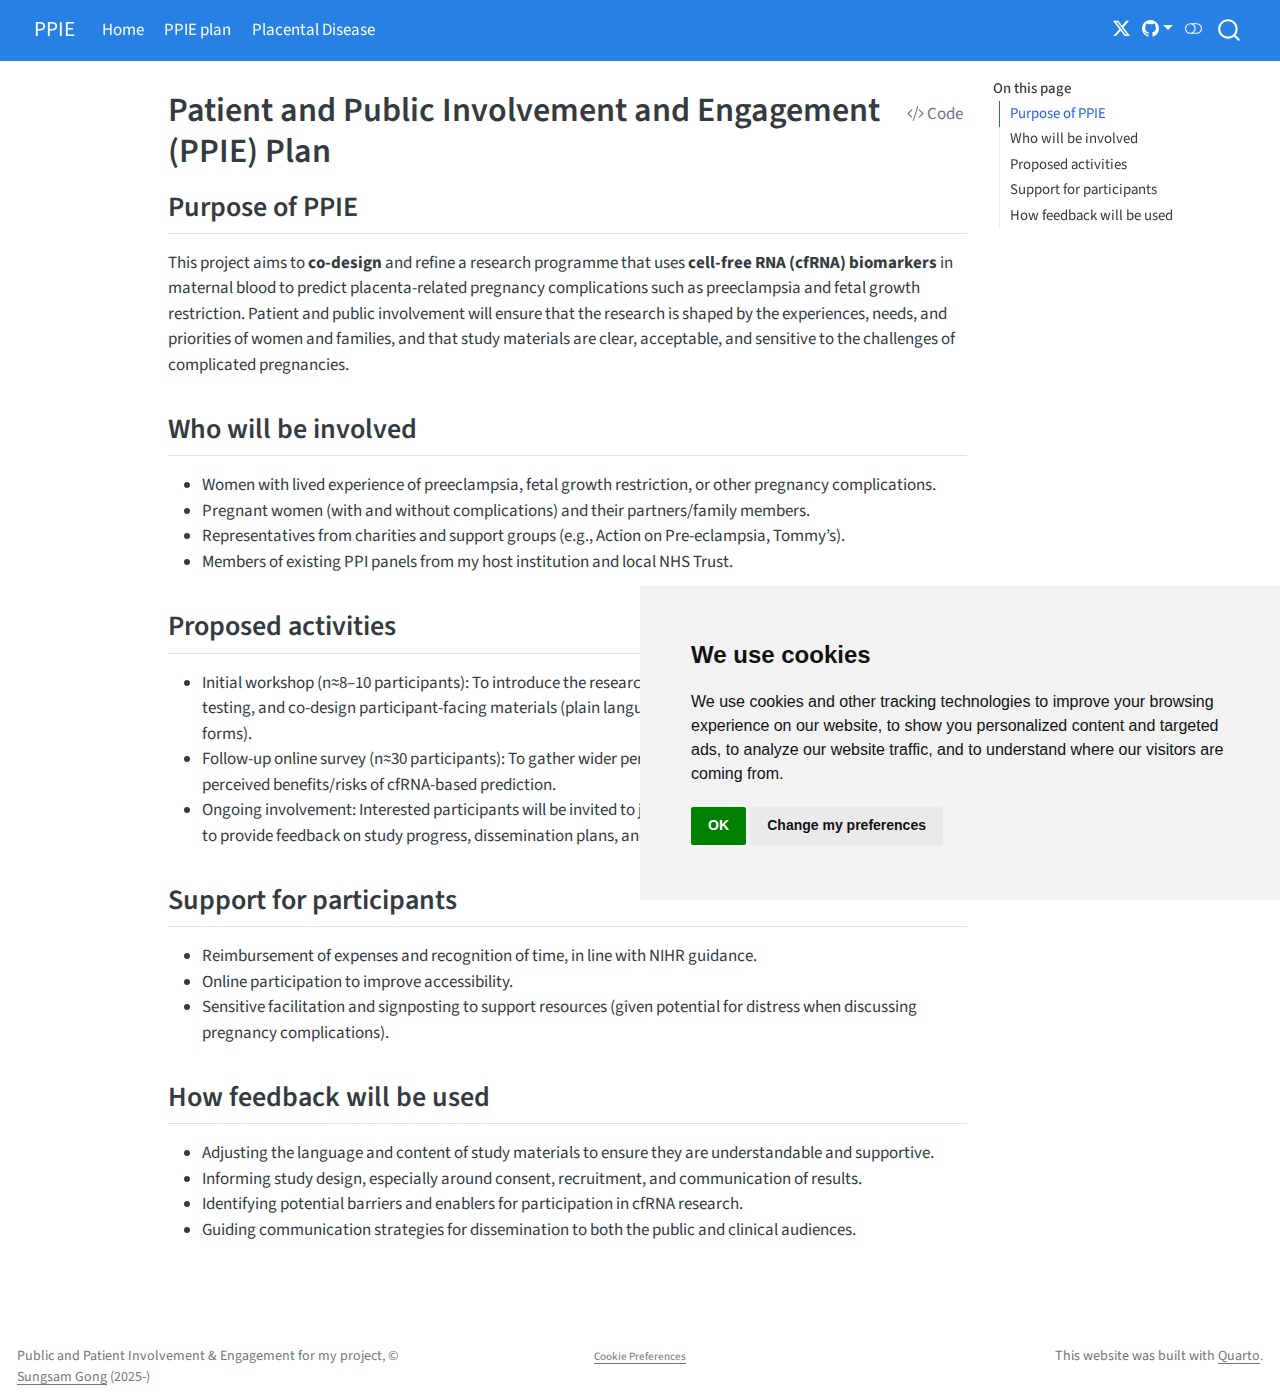
<file: plan.html>
<!DOCTYPE html>
<html xmlns="http://www.w3.org/1999/xhtml" lang="en" xml:lang="en"><head>

<meta charset="utf-8">
<meta name="generator" content="quarto-1.8.25">

<meta name="viewport" content="width=device-width, initial-scale=1.0, user-scalable=yes">


<title>Patient and Public Involvement and Engagement (PPIE) Plan – PPIE</title>
<style>
code{white-space: pre-wrap;}
span.smallcaps{font-variant: small-caps;}
div.columns{display: flex; gap: min(4vw, 1.5em);}
div.column{flex: auto; overflow-x: auto;}
div.hanging-indent{margin-left: 1.5em; text-indent: -1.5em;}
ul.task-list{list-style: none;}
ul.task-list li input[type="checkbox"] {
  width: 0.8em;
  margin: 0 0.8em 0.2em -1em; /* quarto-specific, see https://github.com/quarto-dev/quarto-cli/issues/4556 */ 
  vertical-align: middle;
}
/* CSS for syntax highlighting */
html { -webkit-text-size-adjust: 100%; }
pre > code.sourceCode { white-space: pre; position: relative; }
pre > code.sourceCode > span { display: inline-block; line-height: 1.25; }
pre > code.sourceCode > span:empty { height: 1.2em; }
.sourceCode { overflow: visible; }
code.sourceCode > span { color: inherit; text-decoration: inherit; }
div.sourceCode { margin: 1em 0; }
pre.sourceCode { margin: 0; }
@media screen {
div.sourceCode { overflow: auto; }
}
@media print {
pre > code.sourceCode { white-space: pre-wrap; }
pre > code.sourceCode > span { text-indent: -5em; padding-left: 5em; }
}
pre.numberSource code
  { counter-reset: source-line 0; }
pre.numberSource code > span
  { position: relative; left: -4em; counter-increment: source-line; }
pre.numberSource code > span > a:first-child::before
  { content: counter(source-line);
    position: relative; left: -1em; text-align: right; vertical-align: baseline;
    border: none; display: inline-block;
    -webkit-touch-callout: none; -webkit-user-select: none;
    -khtml-user-select: none; -moz-user-select: none;
    -ms-user-select: none; user-select: none;
    padding: 0 4px; width: 4em;
  }
pre.numberSource { margin-left: 3em;  padding-left: 4px; }
div.sourceCode
  {   }
@media screen {
pre > code.sourceCode > span > a:first-child::before { text-decoration: underline; }
}
</style>


<script src="site_libs/quarto-nav/quarto-nav.js"></script>
<script src="site_libs/quarto-nav/headroom.min.js"></script>
<script src="site_libs/clipboard/clipboard.min.js"></script>
<script src="site_libs/quarto-search/autocomplete.umd.js"></script>
<script src="site_libs/quarto-search/fuse.min.js"></script>
<script src="site_libs/quarto-search/quarto-search.js"></script>
<meta name="quarto:offset" content="./">
<script src="site_libs/cookie-consent/cookie-consent.js"></script>
<link href="site_libs/cookie-consent/cookie-consent.css" rel="stylesheet">
<script src="site_libs/quarto-html/quarto.js" type="module"></script>
<script src="site_libs/quarto-html/tabsets/tabsets.js" type="module"></script>
<script src="site_libs/quarto-html/axe/axe-check.js" type="module"></script>
<script src="site_libs/quarto-html/popper.min.js"></script>
<script src="site_libs/quarto-html/tippy.umd.min.js"></script>
<script src="site_libs/quarto-html/anchor.min.js"></script>
<link href="site_libs/quarto-html/tippy.css" rel="stylesheet">
<link href="site_libs/quarto-html/quarto-syntax-highlighting-ebbede3f255f00f2ca408d38e0ffdffb.css" rel="stylesheet" class="quarto-color-scheme" id="quarto-text-highlighting-styles">
<link href="site_libs/quarto-html/quarto-syntax-highlighting-dark-e8037f2bc2526f669e41ff66c54b8017.css" rel="stylesheet" class="quarto-color-scheme quarto-color-alternate" id="quarto-text-highlighting-styles">
<link href="site_libs/quarto-html/quarto-syntax-highlighting-ebbede3f255f00f2ca408d38e0ffdffb.css" rel="stylesheet" class="quarto-color-scheme-extra" id="quarto-text-highlighting-styles">
<script src="site_libs/bootstrap/bootstrap.min.js"></script>
<link href="site_libs/bootstrap/bootstrap-icons.css" rel="stylesheet">
<link href="site_libs/bootstrap/bootstrap-32aa1cc059fea6bb138a452a4a9ecde3.min.css" rel="stylesheet" append-hash="true" class="quarto-color-scheme" id="quarto-bootstrap" data-mode="light">
<link href="site_libs/bootstrap/bootstrap-dark-1c36f65914ff48f2e4e6ec0003545200.min.css" rel="stylesheet" append-hash="true" class="quarto-color-scheme quarto-color-alternate" id="quarto-bootstrap" data-mode="dark">
<link href="site_libs/bootstrap/bootstrap-32aa1cc059fea6bb138a452a4a9ecde3.min.css" rel="stylesheet" append-hash="true" class="quarto-color-scheme-extra" id="quarto-bootstrap" data-mode="light">
<script id="quarto-search-options" type="application/json">{
  "location": "navbar",
  "copy-button": false,
  "collapse-after": 3,
  "panel-placement": "end",
  "type": "overlay",
  "limit": 50,
  "keyboard-shortcut": [
    "f",
    "/",
    "s"
  ],
  "show-item-context": false,
  "language": {
    "search-no-results-text": "No results",
    "search-matching-documents-text": "matching documents",
    "search-copy-link-title": "Copy link to search",
    "search-hide-matches-text": "Hide additional matches",
    "search-more-match-text": "more match in this document",
    "search-more-matches-text": "more matches in this document",
    "search-clear-button-title": "Clear",
    "search-text-placeholder": "",
    "search-detached-cancel-button-title": "Cancel",
    "search-submit-button-title": "Submit",
    "search-label": "Search"
  }
}</script>
<script async="" src="https://www.googletagmanager.com/gtag/js?id=G-RY5QNJQ2C6"></script>

<script type="text/plain" cookie-consent="tracking">

window.dataLayer = window.dataLayer || [];
function gtag(){dataLayer.push(arguments);}
gtag('js', new Date());
gtag('config', 'G-RY5QNJQ2C6', { 'anonymize_ip': true});
</script>

<script type="text/javascript" charset="UTF-8">
document.addEventListener('DOMContentLoaded', function () {
cookieconsent.run({
  "notice_banner_type":"simple",
  "consent_type":"implied",
  "palette":"light",
  "language":"en",
  "page_load_consent_levels":["strictly-necessary","functionality","tracking","targeting"],
  "notice_banner_reject_button_hide":false,
  "preferences_center_close_button_hide":false,
  "website_name":""
  ,
"language":"en"
  });
});
</script> 
  


<link rel="stylesheet" href="styles.css">
<meta property="og:title" content="Patient and Public Involvement and Engagement (PPIE) Plan – PPIE">
<meta property="og:description" content="">
<meta property="og:site_name" content="PPIE">
<meta name="twitter:title" content="Patient and Public Involvement and Engagement (PPIE) Plan – PPIE">
<meta name="twitter:description" content="">
<meta name="twitter:card" content="summary">
</head>

<body class="nav-fixed quarto-light"><script id="quarto-html-before-body" type="application/javascript">
    const toggleBodyColorMode = (bsSheetEl) => {
      const mode = bsSheetEl.getAttribute("data-mode");
      const bodyEl = window.document.querySelector("body");
      if (mode === "dark") {
        bodyEl.classList.add("quarto-dark");
        bodyEl.classList.remove("quarto-light");
      } else {
        bodyEl.classList.add("quarto-light");
        bodyEl.classList.remove("quarto-dark");
      }
    }
    const toggleBodyColorPrimary = () => {
      const bsSheetEl = window.document.querySelector("link#quarto-bootstrap:not([rel=disabled-stylesheet])");
      if (bsSheetEl) {
        toggleBodyColorMode(bsSheetEl);
      }
    }
    const setColorSchemeToggle = (alternate) => {
      const toggles = window.document.querySelectorAll('.quarto-color-scheme-toggle');
      for (let i=0; i < toggles.length; i++) {
        const toggle = toggles[i];
        if (toggle) {
          if (alternate) {
            toggle.classList.add("alternate");
          } else {
            toggle.classList.remove("alternate");
          }
        }
      }
    };
    const toggleColorMode = (alternate) => {
      // Switch the stylesheets
      const primaryStylesheets = window.document.querySelectorAll('link.quarto-color-scheme:not(.quarto-color-alternate)');
      const alternateStylesheets = window.document.querySelectorAll('link.quarto-color-scheme.quarto-color-alternate');
      manageTransitions('#quarto-margin-sidebar .nav-link', false);
      if (alternate) {
        // note: dark is layered on light, we don't disable primary!
        enableStylesheet(alternateStylesheets);
        for (const sheetNode of alternateStylesheets) {
          if (sheetNode.id === "quarto-bootstrap") {
            toggleBodyColorMode(sheetNode);
          }
        }
      } else {
        disableStylesheet(alternateStylesheets);
        enableStylesheet(primaryStylesheets)
        toggleBodyColorPrimary();
      }
      manageTransitions('#quarto-margin-sidebar .nav-link', true);
      // Switch the toggles
      setColorSchemeToggle(alternate)
      // Hack to workaround the fact that safari doesn't
      // properly recolor the scrollbar when toggling (#1455)
      if (navigator.userAgent.indexOf('Safari') > 0 && navigator.userAgent.indexOf('Chrome') == -1) {
        manageTransitions("body", false);
        window.scrollTo(0, 1);
        setTimeout(() => {
          window.scrollTo(0, 0);
          manageTransitions("body", true);
        }, 40);
      }
    }
    const disableStylesheet = (stylesheets) => {
      for (let i=0; i < stylesheets.length; i++) {
        const stylesheet = stylesheets[i];
        stylesheet.rel = 'disabled-stylesheet';
      }
    }
    const enableStylesheet = (stylesheets) => {
      for (let i=0; i < stylesheets.length; i++) {
        const stylesheet = stylesheets[i];
        if(stylesheet.rel !== 'stylesheet') { // for Chrome, which will still FOUC without this check
          stylesheet.rel = 'stylesheet';
        }
      }
    }
    const manageTransitions = (selector, allowTransitions) => {
      const els = window.document.querySelectorAll(selector);
      for (let i=0; i < els.length; i++) {
        const el = els[i];
        if (allowTransitions) {
          el.classList.remove('notransition');
        } else {
          el.classList.add('notransition');
        }
      }
    }
    const isFileUrl = () => {
      return window.location.protocol === 'file:';
    }
    const hasAlternateSentinel = () => {
      let styleSentinel = getColorSchemeSentinel();
      if (styleSentinel !== null) {
        return styleSentinel === "alternate";
      } else {
        return false;
      }
    }
    const setStyleSentinel = (alternate) => {
      const value = alternate ? "alternate" : "default";
      if (!isFileUrl()) {
        window.localStorage.setItem("quarto-color-scheme", value);
      } else {
        localAlternateSentinel = value;
      }
    }
    const getColorSchemeSentinel = () => {
      if (!isFileUrl()) {
        const storageValue = window.localStorage.getItem("quarto-color-scheme");
        return storageValue != null ? storageValue : localAlternateSentinel;
      } else {
        return localAlternateSentinel;
      }
    }
    const toggleGiscusIfUsed = (isAlternate, darkModeDefault) => {
      const baseTheme = document.querySelector('#giscus-base-theme')?.value ?? 'light';
      const alternateTheme = document.querySelector('#giscus-alt-theme')?.value ?? 'dark';
      let newTheme = '';
      if(authorPrefersDark) {
        newTheme = isAlternate ? baseTheme : alternateTheme;
      } else {
        newTheme = isAlternate ? alternateTheme : baseTheme;
      }
      const changeGiscusTheme = () => {
        // From: https://github.com/giscus/giscus/issues/336
        const sendMessage = (message) => {
          const iframe = document.querySelector('iframe.giscus-frame');
          if (!iframe) return;
          iframe.contentWindow.postMessage({ giscus: message }, 'https://giscus.app');
        }
        sendMessage({
          setConfig: {
            theme: newTheme
          }
        });
      }
      const isGiscussLoaded = window.document.querySelector('iframe.giscus-frame') !== null;
      if (isGiscussLoaded) {
        changeGiscusTheme();
      }
    };
    const authorPrefersDark = false;
    const darkModeDefault = authorPrefersDark;
      document.querySelector('link#quarto-text-highlighting-styles.quarto-color-scheme-extra').rel = 'disabled-stylesheet';
      document.querySelector('link#quarto-bootstrap.quarto-color-scheme-extra').rel = 'disabled-stylesheet';
    let localAlternateSentinel = darkModeDefault ? 'alternate' : 'default';
    // Dark / light mode switch
    window.quartoToggleColorScheme = () => {
      // Read the current dark / light value
      let toAlternate = !hasAlternateSentinel();
      toggleColorMode(toAlternate);
      setStyleSentinel(toAlternate);
      toggleGiscusIfUsed(toAlternate, darkModeDefault);
      window.dispatchEvent(new Event('resize'));
    };
    // Switch to dark mode if need be
    if (hasAlternateSentinel()) {
      toggleColorMode(true);
    } else {
      toggleColorMode(false);
    }
  </script>

<div id="quarto-search-results"></div>
  <header id="quarto-header" class="headroom fixed-top">
    <nav class="navbar navbar-expand-lg " data-bs-theme="dark">
      <div class="navbar-container container-fluid">
      <div class="navbar-brand-container mx-auto">
    <a href="./index.html" class="navbar-brand navbar-brand-logo">
    </a>
    <a class="navbar-brand" href="./index.html">
    <span class="navbar-title">PPIE</span>
    </a>
  </div>
            <div id="quarto-search" class="" title="Search"></div>
          <button class="navbar-toggler" type="button" data-bs-toggle="collapse" data-bs-target="#navbarCollapse" aria-controls="navbarCollapse" role="menu" aria-expanded="false" aria-label="Toggle navigation" onclick="if (window.quartoToggleHeadroom) { window.quartoToggleHeadroom(); }">
  <span class="navbar-toggler-icon"></span>
</button>
          <div class="collapse navbar-collapse" id="navbarCollapse">
            <ul class="navbar-nav navbar-nav-scroll me-auto">
  <li class="nav-item">
    <a class="nav-link" href="./index.html"> 
<span class="menu-text">Home</span></a>
  </li>  
  <li class="nav-item">
    <a class="nav-link active" href="./plan.html" aria-current="page"> 
<span class="menu-text">PPIE plan</span></a>
  </li>  
  <li class="nav-item">
    <a class="nav-link" href="./placenta.html"> 
<span class="menu-text">Placental Disease</span></a>
  </li>  
</ul>
          </div> <!-- /navcollapse -->
            <div class="quarto-navbar-tools tools-wide">
    <a href="https://x.com/sunggong" title="" class="quarto-navigation-tool px-1" aria-label=""><i class="bi bi-twitter-x"></i></a>
    <div class="dropdown">
      <a href="" title="" id="quarto-navigation-tool-dropdown-0" class="quarto-navigation-tool dropdown-toggle px-1" data-bs-toggle="dropdown" aria-expanded="false" role="link" aria-label=""><i class="bi bi-github"></i></a>
      <ul class="dropdown-menu" aria-labelledby="quarto-navigation-tool-dropdown-0">
          <li>
            <a class="dropdown-item quarto-navbar-tools-item" href="https://sung.github.io/cfRNA-PPIE">
            Source Code
            </a>
          </li>
          <li>
            <a class="dropdown-item quarto-navbar-tools-item" href="https://sung.github.io/cfRNA-PPIE">
            Report a Bug
            </a>
          </li>
      </ul>
    </div>
  <a href="" class="quarto-color-scheme-toggle quarto-navigation-tool  px-1" onclick="window.quartoToggleColorScheme(); return false;" title="Toggle dark mode"><i class="bi"></i></a>
</div>
      </div> <!-- /container-fluid -->
    </nav>
</header>
<!-- content -->
<div id="quarto-content" class="quarto-container page-columns page-rows-contents page-layout-article page-navbar">
<!-- sidebar -->
<!-- margin-sidebar -->
    <div id="quarto-margin-sidebar" class="sidebar margin-sidebar">
        <nav id="TOC" role="doc-toc" class="toc-active">
    <h2 id="toc-title">On this page</h2>
   
  <ul class="collapse">
  <li><a href="#purpose-of-ppie" id="toc-purpose-of-ppie" class="nav-link active" data-scroll-target="#purpose-of-ppie">Purpose of PPIE</a></li>
  <li><a href="#who-will-be-involved" id="toc-who-will-be-involved" class="nav-link" data-scroll-target="#who-will-be-involved">Who will be involved</a></li>
  <li><a href="#proposed-activities" id="toc-proposed-activities" class="nav-link" data-scroll-target="#proposed-activities">Proposed activities</a></li>
  <li><a href="#support-for-participants" id="toc-support-for-participants" class="nav-link" data-scroll-target="#support-for-participants">Support for participants</a></li>
  <li><a href="#how-feedback-will-be-used" id="toc-how-feedback-will-be-used" class="nav-link" data-scroll-target="#how-feedback-will-be-used">How feedback will be used</a></li>
  </ul>
</nav>
    </div>
<!-- main -->
<main class="content" id="quarto-document-content">


<header id="title-block-header" class="quarto-title-block default">
<div class="quarto-title">
<div class="quarto-title-block"><div><h1 class="title">Patient and Public Involvement and Engagement (PPIE) Plan</h1><button type="button" class="btn code-tools-button" id="quarto-code-tools-source"><i class="bi"></i> Code</button></div></div>
</div>



<div class="quarto-title-meta">

    
  
    
  </div>
  


</header>


<section id="purpose-of-ppie" class="level2">
<h2 class="anchored" data-anchor-id="purpose-of-ppie">Purpose of PPIE</h2>
<p>This project aims to <strong>co-design</strong> and refine a research programme that uses <strong>cell-free RNA (cfRNA) biomarkers</strong> in maternal blood to predict placenta-related pregnancy complications such as preeclampsia and fetal growth restriction. Patient and public involvement will ensure that the research is shaped by the experiences, needs, and priorities of women and families, and that study materials are clear, acceptable, and sensitive to the challenges of complicated pregnancies.</p>
</section>
<section id="who-will-be-involved" class="level2">
<h2 class="anchored" data-anchor-id="who-will-be-involved">Who will be involved</h2>
<ul>
<li>Women with lived experience of preeclampsia, fetal growth restriction, or other pregnancy complications.</li>
<li>Pregnant women (with and without complications) and their partners/family members.</li>
<li>Representatives from charities and support groups (e.g., Action on Pre-eclampsia, Tommy’s).</li>
<li>Members of existing PPI panels from my host institution and local NHS Trust.</li>
</ul>
</section>
<section id="proposed-activities" class="level2">
<h2 class="anchored" data-anchor-id="proposed-activities">Proposed activities</h2>
<ul>
<li>Initial workshop (n≈8–10 participants): To introduce the research concept, discuss acceptability of cfRNA testing, and co-design participant-facing materials (plain language summaries, recruitment leaflets, consent forms).</li>
<li>Follow-up online survey (n≈30 participants): To gather wider perspectives on clarity, acceptability, and perceived benefits/risks of cfRNA-based prediction.</li>
<li>Ongoing involvement: Interested participants will be invited to join a PPIE advisory group, meeting biannually to provide feedback on study progress, dissemination plans, and public engagement activities.</li>
</ul>
</section>
<section id="support-for-participants" class="level2">
<h2 class="anchored" data-anchor-id="support-for-participants">Support for participants</h2>
<ul>
<li>Reimbursement of expenses and recognition of time, in line with NIHR guidance.</li>
<li>Online participation to improve accessibility.</li>
<li>Sensitive facilitation and signposting to support resources (given potential for distress when discussing pregnancy complications).</li>
</ul>
</section>
<section id="how-feedback-will-be-used" class="level2">
<h2 class="anchored" data-anchor-id="how-feedback-will-be-used">How feedback will be used</h2>
<ul>
<li>Adjusting the language and content of study materials to ensure they are understandable and supportive.</li>
<li>Informing study design, especially around consent, recruitment, and communication of results.</li>
<li>Identifying potential barriers and enablers for participation in cfRNA research.</li>
<li>Guiding communication strategies for dissemination to both the public and clinical audiences.</li>
</ul>


<!-- -->

</section>

</main> <!-- /main -->
<script id="quarto-html-after-body" type="application/javascript">
  window.document.addEventListener("DOMContentLoaded", function (event) {
    // Ensure there is a toggle, if there isn't float one in the top right
    if (window.document.querySelector('.quarto-color-scheme-toggle') === null) {
      const a = window.document.createElement('a');
      a.classList.add('top-right');
      a.classList.add('quarto-color-scheme-toggle');
      a.href = "";
      a.onclick = function() { try { window.quartoToggleColorScheme(); } catch {} return false; };
      const i = window.document.createElement("i");
      i.classList.add('bi');
      a.appendChild(i);
      window.document.body.appendChild(a);
    }
    setColorSchemeToggle(hasAlternateSentinel())
    const icon = "";
    const anchorJS = new window.AnchorJS();
    anchorJS.options = {
      placement: 'right',
      icon: icon
    };
    anchorJS.add('.anchored');
    const isCodeAnnotation = (el) => {
      for (const clz of el.classList) {
        if (clz.startsWith('code-annotation-')) {                     
          return true;
        }
      }
      return false;
    }
    const onCopySuccess = function(e) {
      // button target
      const button = e.trigger;
      // don't keep focus
      button.blur();
      // flash "checked"
      button.classList.add('code-copy-button-checked');
      var currentTitle = button.getAttribute("title");
      button.setAttribute("title", "Copied!");
      let tooltip;
      if (window.bootstrap) {
        button.setAttribute("data-bs-toggle", "tooltip");
        button.setAttribute("data-bs-placement", "left");
        button.setAttribute("data-bs-title", "Copied!");
        tooltip = new bootstrap.Tooltip(button, 
          { trigger: "manual", 
            customClass: "code-copy-button-tooltip",
            offset: [0, -8]});
        tooltip.show();    
      }
      setTimeout(function() {
        if (tooltip) {
          tooltip.hide();
          button.removeAttribute("data-bs-title");
          button.removeAttribute("data-bs-toggle");
          button.removeAttribute("data-bs-placement");
        }
        button.setAttribute("title", currentTitle);
        button.classList.remove('code-copy-button-checked');
      }, 1000);
      // clear code selection
      e.clearSelection();
    }
    const getTextToCopy = function(trigger) {
      const outerScaffold = trigger.parentElement.cloneNode(true);
      const codeEl = outerScaffold.querySelector('code');
      for (const childEl of codeEl.children) {
        if (isCodeAnnotation(childEl)) {
          childEl.remove();
        }
      }
      return codeEl.innerText;
    }
    const clipboard = new window.ClipboardJS('.code-copy-button:not([data-in-quarto-modal])', {
      text: getTextToCopy
    });
    clipboard.on('success', onCopySuccess);
    if (window.document.getElementById('quarto-embedded-source-code-modal')) {
      const clipboardModal = new window.ClipboardJS('.code-copy-button[data-in-quarto-modal]', {
        text: getTextToCopy,
        container: window.document.getElementById('quarto-embedded-source-code-modal')
      });
      clipboardModal.on('success', onCopySuccess);
    }
    const viewSource = window.document.getElementById('quarto-view-source') ||
                       window.document.getElementById('quarto-code-tools-source');
    if (viewSource) {
      const sourceUrl = viewSource.getAttribute("data-quarto-source-url");
      viewSource.addEventListener("click", function(e) {
        if (sourceUrl) {
          // rstudio viewer pane
          if (/\bcapabilities=\b/.test(window.location)) {
            window.open(sourceUrl);
          } else {
            window.location.href = sourceUrl;
          }
        } else {
          const modal = new bootstrap.Modal(document.getElementById('quarto-embedded-source-code-modal'));
          modal.show();
        }
        return false;
      });
    }
    function toggleCodeHandler(show) {
      return function(e) {
        const detailsSrc = window.document.querySelectorAll(".cell > details > .sourceCode");
        for (let i=0; i<detailsSrc.length; i++) {
          const details = detailsSrc[i].parentElement;
          if (show) {
            details.open = true;
          } else {
            details.removeAttribute("open");
          }
        }
        const cellCodeDivs = window.document.querySelectorAll(".cell > .sourceCode");
        const fromCls = show ? "hidden" : "unhidden";
        const toCls = show ? "unhidden" : "hidden";
        for (let i=0; i<cellCodeDivs.length; i++) {
          const codeDiv = cellCodeDivs[i];
          if (codeDiv.classList.contains(fromCls)) {
            codeDiv.classList.remove(fromCls);
            codeDiv.classList.add(toCls);
          } 
        }
        return false;
      }
    }
    const hideAllCode = window.document.getElementById("quarto-hide-all-code");
    if (hideAllCode) {
      hideAllCode.addEventListener("click", toggleCodeHandler(false));
    }
    const showAllCode = window.document.getElementById("quarto-show-all-code");
    if (showAllCode) {
      showAllCode.addEventListener("click", toggleCodeHandler(true));
    }
      var localhostRegex = new RegExp(/^(?:http|https):\/\/localhost\:?[0-9]*\//);
      var mailtoRegex = new RegExp(/^mailto:/);
        var filterRegex = new RegExp("https:\/\/x\.com\/sunggong");
      var isInternal = (href) => {
          return filterRegex.test(href) || localhostRegex.test(href) || mailtoRegex.test(href);
      }
      // Inspect non-navigation links and adorn them if external
     var links = window.document.querySelectorAll('a[href]:not(.nav-link):not(.navbar-brand):not(.toc-action):not(.sidebar-link):not(.sidebar-item-toggle):not(.pagination-link):not(.no-external):not([aria-hidden]):not(.dropdown-item):not(.quarto-navigation-tool):not(.about-link)');
      for (var i=0; i<links.length; i++) {
        const link = links[i];
        if (!isInternal(link.href)) {
          // undo the damage that might have been done by quarto-nav.js in the case of
          // links that we want to consider external
          if (link.dataset.originalHref !== undefined) {
            link.href = link.dataset.originalHref;
          }
        }
      }
    function tippyHover(el, contentFn, onTriggerFn, onUntriggerFn) {
      const config = {
        allowHTML: true,
        maxWidth: 500,
        delay: 100,
        arrow: false,
        appendTo: function(el) {
            return el.parentElement;
        },
        interactive: true,
        interactiveBorder: 10,
        theme: 'quarto',
        placement: 'bottom-start',
      };
      if (contentFn) {
        config.content = contentFn;
      }
      if (onTriggerFn) {
        config.onTrigger = onTriggerFn;
      }
      if (onUntriggerFn) {
        config.onUntrigger = onUntriggerFn;
      }
      window.tippy(el, config); 
    }
    const noterefs = window.document.querySelectorAll('a[role="doc-noteref"]');
    for (var i=0; i<noterefs.length; i++) {
      const ref = noterefs[i];
      tippyHover(ref, function() {
        // use id or data attribute instead here
        let href = ref.getAttribute('data-footnote-href') || ref.getAttribute('href');
        try { href = new URL(href).hash; } catch {}
        const id = href.replace(/^#\/?/, "");
        const note = window.document.getElementById(id);
        if (note) {
          return note.innerHTML;
        } else {
          return "";
        }
      });
    }
    const xrefs = window.document.querySelectorAll('a.quarto-xref');
    const processXRef = (id, note) => {
      // Strip column container classes
      const stripColumnClz = (el) => {
        el.classList.remove("page-full", "page-columns");
        if (el.children) {
          for (const child of el.children) {
            stripColumnClz(child);
          }
        }
      }
      stripColumnClz(note)
      if (id === null || id.startsWith('sec-')) {
        // Special case sections, only their first couple elements
        const container = document.createElement("div");
        if (note.children && note.children.length > 2) {
          container.appendChild(note.children[0].cloneNode(true));
          for (let i = 1; i < note.children.length; i++) {
            const child = note.children[i];
            if (child.tagName === "P" && child.innerText === "") {
              continue;
            } else {
              container.appendChild(child.cloneNode(true));
              break;
            }
          }
          if (window.Quarto?.typesetMath) {
            window.Quarto.typesetMath(container);
          }
          return container.innerHTML
        } else {
          if (window.Quarto?.typesetMath) {
            window.Quarto.typesetMath(note);
          }
          return note.innerHTML;
        }
      } else {
        // Remove any anchor links if they are present
        const anchorLink = note.querySelector('a.anchorjs-link');
        if (anchorLink) {
          anchorLink.remove();
        }
        if (window.Quarto?.typesetMath) {
          window.Quarto.typesetMath(note);
        }
        if (note.classList.contains("callout")) {
          return note.outerHTML;
        } else {
          return note.innerHTML;
        }
      }
    }
    for (var i=0; i<xrefs.length; i++) {
      const xref = xrefs[i];
      tippyHover(xref, undefined, function(instance) {
        instance.disable();
        let url = xref.getAttribute('href');
        let hash = undefined; 
        if (url.startsWith('#')) {
          hash = url;
        } else {
          try { hash = new URL(url).hash; } catch {}
        }
        if (hash) {
          const id = hash.replace(/^#\/?/, "");
          const note = window.document.getElementById(id);
          if (note !== null) {
            try {
              const html = processXRef(id, note.cloneNode(true));
              instance.setContent(html);
            } finally {
              instance.enable();
              instance.show();
            }
          } else {
            // See if we can fetch this
            fetch(url.split('#')[0])
            .then(res => res.text())
            .then(html => {
              const parser = new DOMParser();
              const htmlDoc = parser.parseFromString(html, "text/html");
              const note = htmlDoc.getElementById(id);
              if (note !== null) {
                const html = processXRef(id, note);
                instance.setContent(html);
              } 
            }).finally(() => {
              instance.enable();
              instance.show();
            });
          }
        } else {
          // See if we can fetch a full url (with no hash to target)
          // This is a special case and we should probably do some content thinning / targeting
          fetch(url)
          .then(res => res.text())
          .then(html => {
            const parser = new DOMParser();
            const htmlDoc = parser.parseFromString(html, "text/html");
            const note = htmlDoc.querySelector('main.content');
            if (note !== null) {
              // This should only happen for chapter cross references
              // (since there is no id in the URL)
              // remove the first header
              if (note.children.length > 0 && note.children[0].tagName === "HEADER") {
                note.children[0].remove();
              }
              const html = processXRef(null, note);
              instance.setContent(html);
            } 
          }).finally(() => {
            instance.enable();
            instance.show();
          });
        }
      }, function(instance) {
      });
    }
        let selectedAnnoteEl;
        const selectorForAnnotation = ( cell, annotation) => {
          let cellAttr = 'data-code-cell="' + cell + '"';
          let lineAttr = 'data-code-annotation="' +  annotation + '"';
          const selector = 'span[' + cellAttr + '][' + lineAttr + ']';
          return selector;
        }
        const selectCodeLines = (annoteEl) => {
          const doc = window.document;
          const targetCell = annoteEl.getAttribute("data-target-cell");
          const targetAnnotation = annoteEl.getAttribute("data-target-annotation");
          const annoteSpan = window.document.querySelector(selectorForAnnotation(targetCell, targetAnnotation));
          const lines = annoteSpan.getAttribute("data-code-lines").split(",");
          const lineIds = lines.map((line) => {
            return targetCell + "-" + line;
          })
          let top = null;
          let height = null;
          let parent = null;
          if (lineIds.length > 0) {
              //compute the position of the single el (top and bottom and make a div)
              const el = window.document.getElementById(lineIds[0]);
              top = el.offsetTop;
              height = el.offsetHeight;
              parent = el.parentElement.parentElement;
            if (lineIds.length > 1) {
              const lastEl = window.document.getElementById(lineIds[lineIds.length - 1]);
              const bottom = lastEl.offsetTop + lastEl.offsetHeight;
              height = bottom - top;
            }
            if (top !== null && height !== null && parent !== null) {
              // cook up a div (if necessary) and position it 
              let div = window.document.getElementById("code-annotation-line-highlight");
              if (div === null) {
                div = window.document.createElement("div");
                div.setAttribute("id", "code-annotation-line-highlight");
                div.style.position = 'absolute';
                parent.appendChild(div);
              }
              div.style.top = top - 2 + "px";
              div.style.height = height + 4 + "px";
              div.style.left = 0;
              let gutterDiv = window.document.getElementById("code-annotation-line-highlight-gutter");
              if (gutterDiv === null) {
                gutterDiv = window.document.createElement("div");
                gutterDiv.setAttribute("id", "code-annotation-line-highlight-gutter");
                gutterDiv.style.position = 'absolute';
                const codeCell = window.document.getElementById(targetCell);
                const gutter = codeCell.querySelector('.code-annotation-gutter');
                gutter.appendChild(gutterDiv);
              }
              gutterDiv.style.top = top - 2 + "px";
              gutterDiv.style.height = height + 4 + "px";
            }
            selectedAnnoteEl = annoteEl;
          }
        };
        const unselectCodeLines = () => {
          const elementsIds = ["code-annotation-line-highlight", "code-annotation-line-highlight-gutter"];
          elementsIds.forEach((elId) => {
            const div = window.document.getElementById(elId);
            if (div) {
              div.remove();
            }
          });
          selectedAnnoteEl = undefined;
        };
          // Handle positioning of the toggle
      window.addEventListener(
        "resize",
        throttle(() => {
          elRect = undefined;
          if (selectedAnnoteEl) {
            selectCodeLines(selectedAnnoteEl);
          }
        }, 10)
      );
      function throttle(fn, ms) {
      let throttle = false;
      let timer;
        return (...args) => {
          if(!throttle) { // first call gets through
              fn.apply(this, args);
              throttle = true;
          } else { // all the others get throttled
              if(timer) clearTimeout(timer); // cancel #2
              timer = setTimeout(() => {
                fn.apply(this, args);
                timer = throttle = false;
              }, ms);
          }
        };
      }
        // Attach click handler to the DT
        const annoteDls = window.document.querySelectorAll('dt[data-target-cell]');
        for (const annoteDlNode of annoteDls) {
          annoteDlNode.addEventListener('click', (event) => {
            const clickedEl = event.target;
            if (clickedEl !== selectedAnnoteEl) {
              unselectCodeLines();
              const activeEl = window.document.querySelector('dt[data-target-cell].code-annotation-active');
              if (activeEl) {
                activeEl.classList.remove('code-annotation-active');
              }
              selectCodeLines(clickedEl);
              clickedEl.classList.add('code-annotation-active');
            } else {
              // Unselect the line
              unselectCodeLines();
              clickedEl.classList.remove('code-annotation-active');
            }
          });
        }
    const findCites = (el) => {
      const parentEl = el.parentElement;
      if (parentEl) {
        const cites = parentEl.dataset.cites;
        if (cites) {
          return {
            el,
            cites: cites.split(' ')
          };
        } else {
          return findCites(el.parentElement)
        }
      } else {
        return undefined;
      }
    };
    var bibliorefs = window.document.querySelectorAll('a[role="doc-biblioref"]');
    for (var i=0; i<bibliorefs.length; i++) {
      const ref = bibliorefs[i];
      const citeInfo = findCites(ref);
      if (citeInfo) {
        tippyHover(citeInfo.el, function() {
          var popup = window.document.createElement('div');
          citeInfo.cites.forEach(function(cite) {
            var citeDiv = window.document.createElement('div');
            citeDiv.classList.add('hanging-indent');
            citeDiv.classList.add('csl-entry');
            var biblioDiv = window.document.getElementById('ref-' + cite);
            if (biblioDiv) {
              citeDiv.innerHTML = biblioDiv.innerHTML;
            }
            popup.appendChild(citeDiv);
          });
          return popup.innerHTML;
        });
      }
    }
  });
  </script><div class="modal fade" id="quarto-embedded-source-code-modal" tabindex="-1" aria-labelledby="quarto-embedded-source-code-modal-label" aria-hidden="true"><div class="modal-dialog modal-dialog-scrollable"><div class="modal-content"><div class="modal-header"><h5 class="modal-title" id="quarto-embedded-source-code-modal-label">Source Code</h5><button class="btn-close" data-bs-dismiss="modal"></button></div><div class="modal-body"><div class="">
<div class="code-copy-outer-scaffold"><div class="sourceCode" id="cb1" data-shortcodes="false"><pre class="sourceCode numberSource markdown number-lines code-with-copy"><code class="sourceCode markdown"><span id="cb1-1"><a href="#cb1-1"></a><span class="co">---</span></span>
<span id="cb1-2"><a href="#cb1-2"></a><span class="an">title:</span><span class="co"> "Patient and Public Involvement and Engagement (PPIE) Plan"</span></span>
<span id="cb1-3"><a href="#cb1-3"></a><span class="an">format:</span></span>
<span id="cb1-4"><a href="#cb1-4"></a><span class="co">  html:</span></span>
<span id="cb1-5"><a href="#cb1-5"></a><span class="co">    toc: true</span></span>
<span id="cb1-6"><a href="#cb1-6"></a><span class="co">    toc-depth: 2</span></span>
<span id="cb1-7"><a href="#cb1-7"></a><span class="co">---</span></span>
<span id="cb1-8"><a href="#cb1-8"></a></span>
<span id="cb1-9"><a href="#cb1-9"></a><span class="fu">## Purpose of PPIE </span></span>
<span id="cb1-10"><a href="#cb1-10"></a></span>
<span id="cb1-11"><a href="#cb1-11"></a>This project aims to **co-design** and refine a research programme that uses **cell-free RNA (cfRNA) biomarkers** in maternal blood to predict placenta-related pregnancy complications such as preeclampsia and fetal growth restriction. Patient and public involvement will ensure that the research is shaped by the experiences, needs, and priorities of women and families, and that study materials are clear, acceptable, and sensitive to the challenges of complicated pregnancies.</span>
<span id="cb1-12"><a href="#cb1-12"></a></span>
<span id="cb1-13"><a href="#cb1-13"></a><span class="fu">## Who will be involved</span></span>
<span id="cb1-14"><a href="#cb1-14"></a></span>
<span id="cb1-15"><a href="#cb1-15"></a><span class="ss">- </span>Women with lived experience of preeclampsia, fetal growth restriction, or other pregnancy complications.</span>
<span id="cb1-16"><a href="#cb1-16"></a><span class="ss">- </span>Pregnant women (with and without complications) and their partners/family members.</span>
<span id="cb1-17"><a href="#cb1-17"></a><span class="ss">- </span>Representatives from charities and support groups (e.g., Action on Pre-eclampsia, Tommy’s).</span>
<span id="cb1-18"><a href="#cb1-18"></a><span class="ss">- </span>Members of existing PPI panels from my host institution and local NHS Trust.</span>
<span id="cb1-19"><a href="#cb1-19"></a></span>
<span id="cb1-20"><a href="#cb1-20"></a><span class="fu">## Proposed activities</span></span>
<span id="cb1-21"><a href="#cb1-21"></a><span class="ss">- </span>Initial workshop (n≈8–10 participants): To introduce the research concept, discuss acceptability of cfRNA testing, and co-design participant-facing materials (plain language summaries, recruitment leaflets, consent forms).</span>
<span id="cb1-22"><a href="#cb1-22"></a><span class="ss">- </span>Follow-up online survey (n≈30 participants): To gather wider perspectives on clarity, acceptability, and perceived benefits/risks of cfRNA-based prediction.</span>
<span id="cb1-23"><a href="#cb1-23"></a><span class="ss">- </span>Ongoing involvement: Interested participants will be invited to join a PPIE advisory group, meeting biannually to provide feedback on study progress, dissemination plans, and public engagement activities.</span>
<span id="cb1-24"><a href="#cb1-24"></a></span>
<span id="cb1-25"><a href="#cb1-25"></a><span class="fu">## Support for participants</span></span>
<span id="cb1-26"><a href="#cb1-26"></a><span class="ss">- </span>Reimbursement of expenses and recognition of time, in line with NIHR guidance.</span>
<span id="cb1-27"><a href="#cb1-27"></a><span class="ss">- </span>Online participation to improve accessibility.</span>
<span id="cb1-28"><a href="#cb1-28"></a><span class="ss">- </span>Sensitive facilitation and signposting to support resources (given potential for distress when discussing pregnancy complications).</span>
<span id="cb1-29"><a href="#cb1-29"></a></span>
<span id="cb1-30"><a href="#cb1-30"></a><span class="fu">## How feedback will be used</span></span>
<span id="cb1-31"><a href="#cb1-31"></a></span>
<span id="cb1-32"><a href="#cb1-32"></a><span class="ss">- </span>Adjusting the language and content of study materials to ensure they are understandable and supportive.</span>
<span id="cb1-33"><a href="#cb1-33"></a><span class="ss">- </span>Informing study design, especially around consent, recruitment, and communication of results.</span>
<span id="cb1-34"><a href="#cb1-34"></a><span class="ss">- </span>Identifying potential barriers and enablers for participation in cfRNA research.</span>
<span id="cb1-35"><a href="#cb1-35"></a><span class="ss">- </span>Guiding communication strategies for dissemination to both the public and clinical audiences.</span></code></pre></div><button title="Copy to Clipboard" class="code-copy-button" data-in-quarto-modal=""><i class="bi"></i></button></div>
</div></div></div></div></div>
</div> <!-- /content -->
<footer class="footer">
  <div class="nav-footer">
    <div class="nav-footer-left">
<p>Public and Patient Involvement &amp; Engagement for my project, © <a href="https://sung.github.io">Sungsam Gong</a> (2025-)</p>
</div>   
    <div class="nav-footer-center">

<div class="cookie-consent-footer"><a href="#" id="open_preferences_center">Cookie Preferences</a></div></div>
    <div class="nav-footer-right">
<p>This website was built with <a href="https://quarto.org/">Quarto</a>.</p>
</div>
  </div>
</footer>




</body></html>
</file>
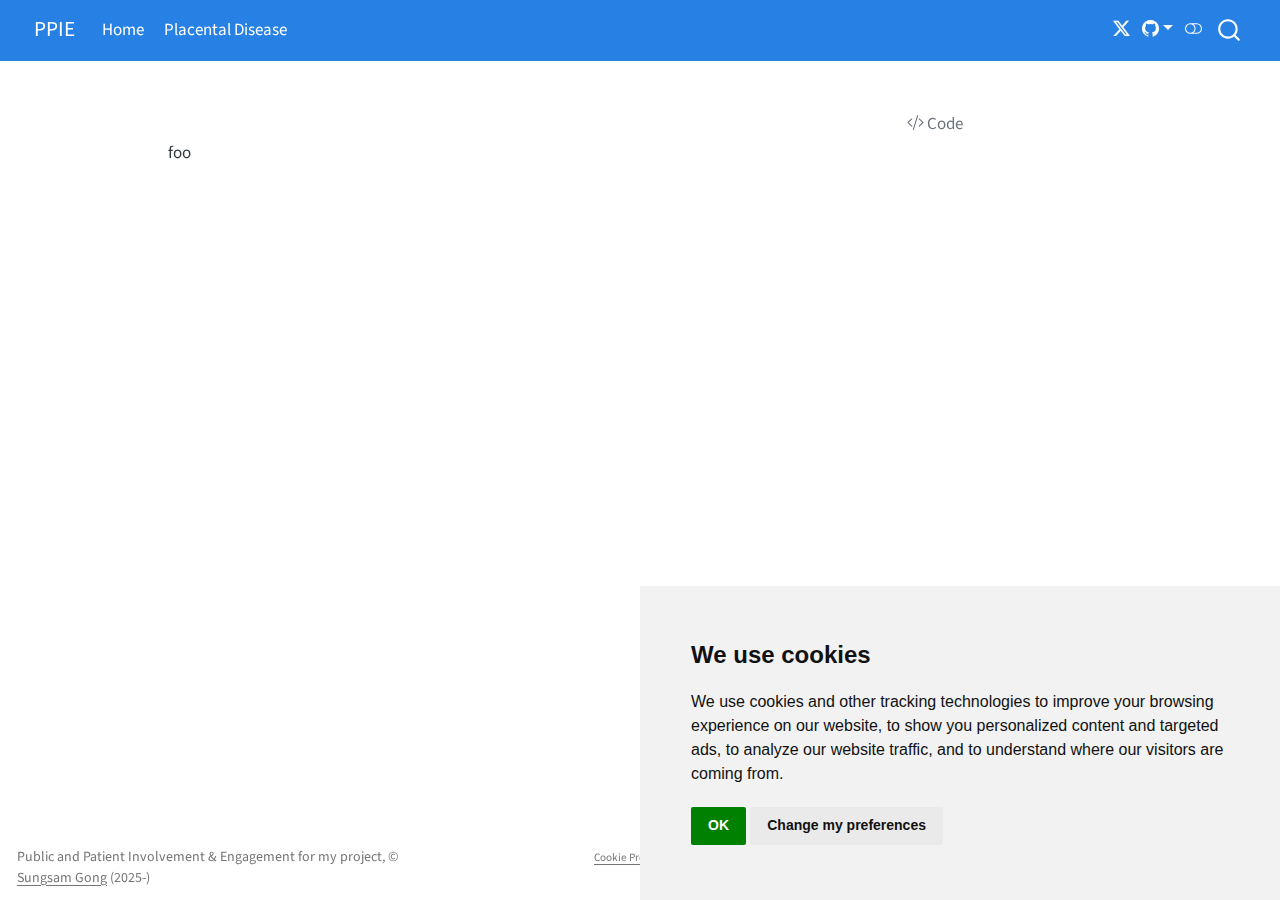
<file: webinar.html>
<!DOCTYPE html>
<html xmlns="http://www.w3.org/1999/xhtml" lang="en" xml:lang="en"><head>

<meta charset="utf-8">
<meta name="generator" content="quarto-1.8.25">

<meta name="viewport" content="width=device-width, initial-scale=1.0, user-scalable=yes">


<title>webinar – PPIE</title>
<style>
code{white-space: pre-wrap;}
span.smallcaps{font-variant: small-caps;}
div.columns{display: flex; gap: min(4vw, 1.5em);}
div.column{flex: auto; overflow-x: auto;}
div.hanging-indent{margin-left: 1.5em; text-indent: -1.5em;}
ul.task-list{list-style: none;}
ul.task-list li input[type="checkbox"] {
  width: 0.8em;
  margin: 0 0.8em 0.2em -1em; /* quarto-specific, see https://github.com/quarto-dev/quarto-cli/issues/4556 */ 
  vertical-align: middle;
}
/* CSS for syntax highlighting */
html { -webkit-text-size-adjust: 100%; }
pre > code.sourceCode { white-space: pre; position: relative; }
pre > code.sourceCode > span { display: inline-block; line-height: 1.25; }
pre > code.sourceCode > span:empty { height: 1.2em; }
.sourceCode { overflow: visible; }
code.sourceCode > span { color: inherit; text-decoration: inherit; }
div.sourceCode { margin: 1em 0; }
pre.sourceCode { margin: 0; }
@media screen {
div.sourceCode { overflow: auto; }
}
@media print {
pre > code.sourceCode { white-space: pre-wrap; }
pre > code.sourceCode > span { text-indent: -5em; padding-left: 5em; }
}
pre.numberSource code
  { counter-reset: source-line 0; }
pre.numberSource code > span
  { position: relative; left: -4em; counter-increment: source-line; }
pre.numberSource code > span > a:first-child::before
  { content: counter(source-line);
    position: relative; left: -1em; text-align: right; vertical-align: baseline;
    border: none; display: inline-block;
    -webkit-touch-callout: none; -webkit-user-select: none;
    -khtml-user-select: none; -moz-user-select: none;
    -ms-user-select: none; user-select: none;
    padding: 0 4px; width: 4em;
  }
pre.numberSource { margin-left: 3em;  padding-left: 4px; }
div.sourceCode
  {   }
@media screen {
pre > code.sourceCode > span > a:first-child::before { text-decoration: underline; }
}
</style>


<script src="site_libs/quarto-nav/quarto-nav.js"></script>
<script src="site_libs/quarto-nav/headroom.min.js"></script>
<script src="site_libs/clipboard/clipboard.min.js"></script>
<script src="site_libs/quarto-search/autocomplete.umd.js"></script>
<script src="site_libs/quarto-search/fuse.min.js"></script>
<script src="site_libs/quarto-search/quarto-search.js"></script>
<meta name="quarto:offset" content="./">
<script src="site_libs/cookie-consent/cookie-consent.js"></script>
<link href="site_libs/cookie-consent/cookie-consent.css" rel="stylesheet">
<script src="site_libs/quarto-html/quarto.js" type="module"></script>
<script src="site_libs/quarto-html/tabsets/tabsets.js" type="module"></script>
<script src="site_libs/quarto-html/axe/axe-check.js" type="module"></script>
<script src="site_libs/quarto-html/popper.min.js"></script>
<script src="site_libs/quarto-html/tippy.umd.min.js"></script>
<script src="site_libs/quarto-html/anchor.min.js"></script>
<link href="site_libs/quarto-html/tippy.css" rel="stylesheet">
<link href="site_libs/quarto-html/quarto-syntax-highlighting-ebbede3f255f00f2ca408d38e0ffdffb.css" rel="stylesheet" class="quarto-color-scheme" id="quarto-text-highlighting-styles">
<link href="site_libs/quarto-html/quarto-syntax-highlighting-dark-e8037f2bc2526f669e41ff66c54b8017.css" rel="stylesheet" class="quarto-color-scheme quarto-color-alternate" id="quarto-text-highlighting-styles">
<link href="site_libs/quarto-html/quarto-syntax-highlighting-ebbede3f255f00f2ca408d38e0ffdffb.css" rel="stylesheet" class="quarto-color-scheme-extra" id="quarto-text-highlighting-styles">
<script src="site_libs/bootstrap/bootstrap.min.js"></script>
<link href="site_libs/bootstrap/bootstrap-icons.css" rel="stylesheet">
<link href="site_libs/bootstrap/bootstrap-32aa1cc059fea6bb138a452a4a9ecde3.min.css" rel="stylesheet" append-hash="true" class="quarto-color-scheme" id="quarto-bootstrap" data-mode="light">
<link href="site_libs/bootstrap/bootstrap-dark-1c36f65914ff48f2e4e6ec0003545200.min.css" rel="stylesheet" append-hash="true" class="quarto-color-scheme quarto-color-alternate" id="quarto-bootstrap" data-mode="dark">
<link href="site_libs/bootstrap/bootstrap-32aa1cc059fea6bb138a452a4a9ecde3.min.css" rel="stylesheet" append-hash="true" class="quarto-color-scheme-extra" id="quarto-bootstrap" data-mode="light">
<script id="quarto-search-options" type="application/json">{
  "location": "navbar",
  "copy-button": false,
  "collapse-after": 3,
  "panel-placement": "end",
  "type": "overlay",
  "limit": 50,
  "keyboard-shortcut": [
    "f",
    "/",
    "s"
  ],
  "show-item-context": false,
  "language": {
    "search-no-results-text": "No results",
    "search-matching-documents-text": "matching documents",
    "search-copy-link-title": "Copy link to search",
    "search-hide-matches-text": "Hide additional matches",
    "search-more-match-text": "more match in this document",
    "search-more-matches-text": "more matches in this document",
    "search-clear-button-title": "Clear",
    "search-text-placeholder": "",
    "search-detached-cancel-button-title": "Cancel",
    "search-submit-button-title": "Submit",
    "search-label": "Search"
  }
}</script>
<script async="" src="https://www.googletagmanager.com/gtag/js?id=G-RY5QNJQ2C6"></script>

<script type="text/plain" cookie-consent="tracking">

window.dataLayer = window.dataLayer || [];
function gtag(){dataLayer.push(arguments);}
gtag('js', new Date());
gtag('config', 'G-RY5QNJQ2C6', { 'anonymize_ip': true});
</script>

<script type="text/javascript" charset="UTF-8">
document.addEventListener('DOMContentLoaded', function () {
cookieconsent.run({
  "notice_banner_type":"simple",
  "consent_type":"implied",
  "palette":"light",
  "language":"en",
  "page_load_consent_levels":["strictly-necessary","functionality","tracking","targeting"],
  "notice_banner_reject_button_hide":false,
  "preferences_center_close_button_hide":false,
  "website_name":""
  ,
"language":"en"
  });
});
</script> 
  


<link rel="stylesheet" href="styles.css">
<meta property="og:title" content="PPIE">
<meta property="og:description" content="">
<meta property="og:site_name" content="PPIE">
<meta name="twitter:title" content="PPIE">
<meta name="twitter:description" content="">
<meta name="twitter:card" content="summary">
</head>

<body class="nav-fixed quarto-light"><script id="quarto-html-before-body" type="application/javascript">
    const toggleBodyColorMode = (bsSheetEl) => {
      const mode = bsSheetEl.getAttribute("data-mode");
      const bodyEl = window.document.querySelector("body");
      if (mode === "dark") {
        bodyEl.classList.add("quarto-dark");
        bodyEl.classList.remove("quarto-light");
      } else {
        bodyEl.classList.add("quarto-light");
        bodyEl.classList.remove("quarto-dark");
      }
    }
    const toggleBodyColorPrimary = () => {
      const bsSheetEl = window.document.querySelector("link#quarto-bootstrap:not([rel=disabled-stylesheet])");
      if (bsSheetEl) {
        toggleBodyColorMode(bsSheetEl);
      }
    }
    const setColorSchemeToggle = (alternate) => {
      const toggles = window.document.querySelectorAll('.quarto-color-scheme-toggle');
      for (let i=0; i < toggles.length; i++) {
        const toggle = toggles[i];
        if (toggle) {
          if (alternate) {
            toggle.classList.add("alternate");
          } else {
            toggle.classList.remove("alternate");
          }
        }
      }
    };
    const toggleColorMode = (alternate) => {
      // Switch the stylesheets
      const primaryStylesheets = window.document.querySelectorAll('link.quarto-color-scheme:not(.quarto-color-alternate)');
      const alternateStylesheets = window.document.querySelectorAll('link.quarto-color-scheme.quarto-color-alternate');
      manageTransitions('#quarto-margin-sidebar .nav-link', false);
      if (alternate) {
        // note: dark is layered on light, we don't disable primary!
        enableStylesheet(alternateStylesheets);
        for (const sheetNode of alternateStylesheets) {
          if (sheetNode.id === "quarto-bootstrap") {
            toggleBodyColorMode(sheetNode);
          }
        }
      } else {
        disableStylesheet(alternateStylesheets);
        enableStylesheet(primaryStylesheets)
        toggleBodyColorPrimary();
      }
      manageTransitions('#quarto-margin-sidebar .nav-link', true);
      // Switch the toggles
      setColorSchemeToggle(alternate)
      // Hack to workaround the fact that safari doesn't
      // properly recolor the scrollbar when toggling (#1455)
      if (navigator.userAgent.indexOf('Safari') > 0 && navigator.userAgent.indexOf('Chrome') == -1) {
        manageTransitions("body", false);
        window.scrollTo(0, 1);
        setTimeout(() => {
          window.scrollTo(0, 0);
          manageTransitions("body", true);
        }, 40);
      }
    }
    const disableStylesheet = (stylesheets) => {
      for (let i=0; i < stylesheets.length; i++) {
        const stylesheet = stylesheets[i];
        stylesheet.rel = 'disabled-stylesheet';
      }
    }
    const enableStylesheet = (stylesheets) => {
      for (let i=0; i < stylesheets.length; i++) {
        const stylesheet = stylesheets[i];
        if(stylesheet.rel !== 'stylesheet') { // for Chrome, which will still FOUC without this check
          stylesheet.rel = 'stylesheet';
        }
      }
    }
    const manageTransitions = (selector, allowTransitions) => {
      const els = window.document.querySelectorAll(selector);
      for (let i=0; i < els.length; i++) {
        const el = els[i];
        if (allowTransitions) {
          el.classList.remove('notransition');
        } else {
          el.classList.add('notransition');
        }
      }
    }
    const isFileUrl = () => {
      return window.location.protocol === 'file:';
    }
    const hasAlternateSentinel = () => {
      let styleSentinel = getColorSchemeSentinel();
      if (styleSentinel !== null) {
        return styleSentinel === "alternate";
      } else {
        return false;
      }
    }
    const setStyleSentinel = (alternate) => {
      const value = alternate ? "alternate" : "default";
      if (!isFileUrl()) {
        window.localStorage.setItem("quarto-color-scheme", value);
      } else {
        localAlternateSentinel = value;
      }
    }
    const getColorSchemeSentinel = () => {
      if (!isFileUrl()) {
        const storageValue = window.localStorage.getItem("quarto-color-scheme");
        return storageValue != null ? storageValue : localAlternateSentinel;
      } else {
        return localAlternateSentinel;
      }
    }
    const toggleGiscusIfUsed = (isAlternate, darkModeDefault) => {
      const baseTheme = document.querySelector('#giscus-base-theme')?.value ?? 'light';
      const alternateTheme = document.querySelector('#giscus-alt-theme')?.value ?? 'dark';
      let newTheme = '';
      if(authorPrefersDark) {
        newTheme = isAlternate ? baseTheme : alternateTheme;
      } else {
        newTheme = isAlternate ? alternateTheme : baseTheme;
      }
      const changeGiscusTheme = () => {
        // From: https://github.com/giscus/giscus/issues/336
        const sendMessage = (message) => {
          const iframe = document.querySelector('iframe.giscus-frame');
          if (!iframe) return;
          iframe.contentWindow.postMessage({ giscus: message }, 'https://giscus.app');
        }
        sendMessage({
          setConfig: {
            theme: newTheme
          }
        });
      }
      const isGiscussLoaded = window.document.querySelector('iframe.giscus-frame') !== null;
      if (isGiscussLoaded) {
        changeGiscusTheme();
      }
    };
    const authorPrefersDark = false;
    const darkModeDefault = authorPrefersDark;
      document.querySelector('link#quarto-text-highlighting-styles.quarto-color-scheme-extra').rel = 'disabled-stylesheet';
      document.querySelector('link#quarto-bootstrap.quarto-color-scheme-extra').rel = 'disabled-stylesheet';
    let localAlternateSentinel = darkModeDefault ? 'alternate' : 'default';
    // Dark / light mode switch
    window.quartoToggleColorScheme = () => {
      // Read the current dark / light value
      let toAlternate = !hasAlternateSentinel();
      toggleColorMode(toAlternate);
      setStyleSentinel(toAlternate);
      toggleGiscusIfUsed(toAlternate, darkModeDefault);
      window.dispatchEvent(new Event('resize'));
    };
    // Switch to dark mode if need be
    if (hasAlternateSentinel()) {
      toggleColorMode(true);
    } else {
      toggleColorMode(false);
    }
  </script>

<div id="quarto-search-results"></div>
  <header id="quarto-header" class="headroom fixed-top">
    <nav class="navbar navbar-expand-lg " data-bs-theme="dark">
      <div class="navbar-container container-fluid">
      <div class="navbar-brand-container mx-auto">
    <a href="./index.html" class="navbar-brand navbar-brand-logo">
    </a>
    <a class="navbar-brand" href="./index.html">
    <span class="navbar-title">PPIE</span>
    </a>
  </div>
            <div id="quarto-search" class="" title="Search"></div>
          <button class="navbar-toggler" type="button" data-bs-toggle="collapse" data-bs-target="#navbarCollapse" aria-controls="navbarCollapse" role="menu" aria-expanded="false" aria-label="Toggle navigation" onclick="if (window.quartoToggleHeadroom) { window.quartoToggleHeadroom(); }">
  <span class="navbar-toggler-icon"></span>
</button>
          <div class="collapse navbar-collapse" id="navbarCollapse">
            <ul class="navbar-nav navbar-nav-scroll me-auto">
  <li class="nav-item">
    <a class="nav-link" href="./index.html"> 
<span class="menu-text">Home</span></a>
  </li>  
  <li class="nav-item">
    <a class="nav-link" href="./placenta.html"> 
<span class="menu-text">Placental Disease</span></a>
  </li>  
</ul>
          </div> <!-- /navcollapse -->
            <div class="quarto-navbar-tools tools-wide">
    <a href="https://x.com/sunggong" title="" class="quarto-navigation-tool px-1" aria-label=""><i class="bi bi-twitter-x"></i></a>
    <div class="dropdown">
      <a href="" title="" id="quarto-navigation-tool-dropdown-0" class="quarto-navigation-tool dropdown-toggle px-1" data-bs-toggle="dropdown" aria-expanded="false" role="link" aria-label=""><i class="bi bi-github"></i></a>
      <ul class="dropdown-menu" aria-labelledby="quarto-navigation-tool-dropdown-0">
          <li>
            <a class="dropdown-item quarto-navbar-tools-item" href="https://sung.github.io/cfRNA-PPIE">
            Source Code
            </a>
          </li>
          <li>
            <a class="dropdown-item quarto-navbar-tools-item" href="https://sung.github.io/cfRNA-PPIE">
            Report a Bug
            </a>
          </li>
      </ul>
    </div>
  <a href="" class="quarto-color-scheme-toggle quarto-navigation-tool  px-1" onclick="window.quartoToggleColorScheme(); return false;" title="Toggle dark mode"><i class="bi"></i></a>
</div>
      </div> <!-- /container-fluid -->
    </nav>
</header>
<!-- content -->
<div id="quarto-content" class="quarto-container page-columns page-rows-contents page-layout-article page-navbar">
<!-- sidebar -->
<!-- margin-sidebar -->
    <div id="quarto-margin-sidebar" class="sidebar margin-sidebar zindex-bottom">
        
    </div>
<!-- main -->
<main class="content" id="quarto-document-content"><header id="title-block-header" class="quarto-title-block"><h1 class="title display-7"></h1></header><div class="quarto-title-block"><div class="quarto-title-tools-only"><button type="button" class="btn code-tools-button" id="quarto-code-tools-source"><i class="bi"></i> Code</button></div></div>





<p>foo</p>


<!-- -->


</main> <!-- /main -->
<script id="quarto-html-after-body" type="application/javascript">
  window.document.addEventListener("DOMContentLoaded", function (event) {
    // Ensure there is a toggle, if there isn't float one in the top right
    if (window.document.querySelector('.quarto-color-scheme-toggle') === null) {
      const a = window.document.createElement('a');
      a.classList.add('top-right');
      a.classList.add('quarto-color-scheme-toggle');
      a.href = "";
      a.onclick = function() { try { window.quartoToggleColorScheme(); } catch {} return false; };
      const i = window.document.createElement("i");
      i.classList.add('bi');
      a.appendChild(i);
      window.document.body.appendChild(a);
    }
    setColorSchemeToggle(hasAlternateSentinel())
    const icon = "";
    const anchorJS = new window.AnchorJS();
    anchorJS.options = {
      placement: 'right',
      icon: icon
    };
    anchorJS.add('.anchored');
    const isCodeAnnotation = (el) => {
      for (const clz of el.classList) {
        if (clz.startsWith('code-annotation-')) {                     
          return true;
        }
      }
      return false;
    }
    const onCopySuccess = function(e) {
      // button target
      const button = e.trigger;
      // don't keep focus
      button.blur();
      // flash "checked"
      button.classList.add('code-copy-button-checked');
      var currentTitle = button.getAttribute("title");
      button.setAttribute("title", "Copied!");
      let tooltip;
      if (window.bootstrap) {
        button.setAttribute("data-bs-toggle", "tooltip");
        button.setAttribute("data-bs-placement", "left");
        button.setAttribute("data-bs-title", "Copied!");
        tooltip = new bootstrap.Tooltip(button, 
          { trigger: "manual", 
            customClass: "code-copy-button-tooltip",
            offset: [0, -8]});
        tooltip.show();    
      }
      setTimeout(function() {
        if (tooltip) {
          tooltip.hide();
          button.removeAttribute("data-bs-title");
          button.removeAttribute("data-bs-toggle");
          button.removeAttribute("data-bs-placement");
        }
        button.setAttribute("title", currentTitle);
        button.classList.remove('code-copy-button-checked');
      }, 1000);
      // clear code selection
      e.clearSelection();
    }
    const getTextToCopy = function(trigger) {
      const outerScaffold = trigger.parentElement.cloneNode(true);
      const codeEl = outerScaffold.querySelector('code');
      for (const childEl of codeEl.children) {
        if (isCodeAnnotation(childEl)) {
          childEl.remove();
        }
      }
      return codeEl.innerText;
    }
    const clipboard = new window.ClipboardJS('.code-copy-button:not([data-in-quarto-modal])', {
      text: getTextToCopy
    });
    clipboard.on('success', onCopySuccess);
    if (window.document.getElementById('quarto-embedded-source-code-modal')) {
      const clipboardModal = new window.ClipboardJS('.code-copy-button[data-in-quarto-modal]', {
        text: getTextToCopy,
        container: window.document.getElementById('quarto-embedded-source-code-modal')
      });
      clipboardModal.on('success', onCopySuccess);
    }
    const viewSource = window.document.getElementById('quarto-view-source') ||
                       window.document.getElementById('quarto-code-tools-source');
    if (viewSource) {
      const sourceUrl = viewSource.getAttribute("data-quarto-source-url");
      viewSource.addEventListener("click", function(e) {
        if (sourceUrl) {
          // rstudio viewer pane
          if (/\bcapabilities=\b/.test(window.location)) {
            window.open(sourceUrl);
          } else {
            window.location.href = sourceUrl;
          }
        } else {
          const modal = new bootstrap.Modal(document.getElementById('quarto-embedded-source-code-modal'));
          modal.show();
        }
        return false;
      });
    }
    function toggleCodeHandler(show) {
      return function(e) {
        const detailsSrc = window.document.querySelectorAll(".cell > details > .sourceCode");
        for (let i=0; i<detailsSrc.length; i++) {
          const details = detailsSrc[i].parentElement;
          if (show) {
            details.open = true;
          } else {
            details.removeAttribute("open");
          }
        }
        const cellCodeDivs = window.document.querySelectorAll(".cell > .sourceCode");
        const fromCls = show ? "hidden" : "unhidden";
        const toCls = show ? "unhidden" : "hidden";
        for (let i=0; i<cellCodeDivs.length; i++) {
          const codeDiv = cellCodeDivs[i];
          if (codeDiv.classList.contains(fromCls)) {
            codeDiv.classList.remove(fromCls);
            codeDiv.classList.add(toCls);
          } 
        }
        return false;
      }
    }
    const hideAllCode = window.document.getElementById("quarto-hide-all-code");
    if (hideAllCode) {
      hideAllCode.addEventListener("click", toggleCodeHandler(false));
    }
    const showAllCode = window.document.getElementById("quarto-show-all-code");
    if (showAllCode) {
      showAllCode.addEventListener("click", toggleCodeHandler(true));
    }
      var localhostRegex = new RegExp(/^(?:http|https):\/\/localhost\:?[0-9]*\//);
      var mailtoRegex = new RegExp(/^mailto:/);
        var filterRegex = new RegExp("https:\/\/x\.com\/sunggong");
      var isInternal = (href) => {
          return filterRegex.test(href) || localhostRegex.test(href) || mailtoRegex.test(href);
      }
      // Inspect non-navigation links and adorn them if external
     var links = window.document.querySelectorAll('a[href]:not(.nav-link):not(.navbar-brand):not(.toc-action):not(.sidebar-link):not(.sidebar-item-toggle):not(.pagination-link):not(.no-external):not([aria-hidden]):not(.dropdown-item):not(.quarto-navigation-tool):not(.about-link)');
      for (var i=0; i<links.length; i++) {
        const link = links[i];
        if (!isInternal(link.href)) {
          // undo the damage that might have been done by quarto-nav.js in the case of
          // links that we want to consider external
          if (link.dataset.originalHref !== undefined) {
            link.href = link.dataset.originalHref;
          }
        }
      }
    function tippyHover(el, contentFn, onTriggerFn, onUntriggerFn) {
      const config = {
        allowHTML: true,
        maxWidth: 500,
        delay: 100,
        arrow: false,
        appendTo: function(el) {
            return el.parentElement;
        },
        interactive: true,
        interactiveBorder: 10,
        theme: 'quarto',
        placement: 'bottom-start',
      };
      if (contentFn) {
        config.content = contentFn;
      }
      if (onTriggerFn) {
        config.onTrigger = onTriggerFn;
      }
      if (onUntriggerFn) {
        config.onUntrigger = onUntriggerFn;
      }
      window.tippy(el, config); 
    }
    const noterefs = window.document.querySelectorAll('a[role="doc-noteref"]');
    for (var i=0; i<noterefs.length; i++) {
      const ref = noterefs[i];
      tippyHover(ref, function() {
        // use id or data attribute instead here
        let href = ref.getAttribute('data-footnote-href') || ref.getAttribute('href');
        try { href = new URL(href).hash; } catch {}
        const id = href.replace(/^#\/?/, "");
        const note = window.document.getElementById(id);
        if (note) {
          return note.innerHTML;
        } else {
          return "";
        }
      });
    }
    const xrefs = window.document.querySelectorAll('a.quarto-xref');
    const processXRef = (id, note) => {
      // Strip column container classes
      const stripColumnClz = (el) => {
        el.classList.remove("page-full", "page-columns");
        if (el.children) {
          for (const child of el.children) {
            stripColumnClz(child);
          }
        }
      }
      stripColumnClz(note)
      if (id === null || id.startsWith('sec-')) {
        // Special case sections, only their first couple elements
        const container = document.createElement("div");
        if (note.children && note.children.length > 2) {
          container.appendChild(note.children[0].cloneNode(true));
          for (let i = 1; i < note.children.length; i++) {
            const child = note.children[i];
            if (child.tagName === "P" && child.innerText === "") {
              continue;
            } else {
              container.appendChild(child.cloneNode(true));
              break;
            }
          }
          if (window.Quarto?.typesetMath) {
            window.Quarto.typesetMath(container);
          }
          return container.innerHTML
        } else {
          if (window.Quarto?.typesetMath) {
            window.Quarto.typesetMath(note);
          }
          return note.innerHTML;
        }
      } else {
        // Remove any anchor links if they are present
        const anchorLink = note.querySelector('a.anchorjs-link');
        if (anchorLink) {
          anchorLink.remove();
        }
        if (window.Quarto?.typesetMath) {
          window.Quarto.typesetMath(note);
        }
        if (note.classList.contains("callout")) {
          return note.outerHTML;
        } else {
          return note.innerHTML;
        }
      }
    }
    for (var i=0; i<xrefs.length; i++) {
      const xref = xrefs[i];
      tippyHover(xref, undefined, function(instance) {
        instance.disable();
        let url = xref.getAttribute('href');
        let hash = undefined; 
        if (url.startsWith('#')) {
          hash = url;
        } else {
          try { hash = new URL(url).hash; } catch {}
        }
        if (hash) {
          const id = hash.replace(/^#\/?/, "");
          const note = window.document.getElementById(id);
          if (note !== null) {
            try {
              const html = processXRef(id, note.cloneNode(true));
              instance.setContent(html);
            } finally {
              instance.enable();
              instance.show();
            }
          } else {
            // See if we can fetch this
            fetch(url.split('#')[0])
            .then(res => res.text())
            .then(html => {
              const parser = new DOMParser();
              const htmlDoc = parser.parseFromString(html, "text/html");
              const note = htmlDoc.getElementById(id);
              if (note !== null) {
                const html = processXRef(id, note);
                instance.setContent(html);
              } 
            }).finally(() => {
              instance.enable();
              instance.show();
            });
          }
        } else {
          // See if we can fetch a full url (with no hash to target)
          // This is a special case and we should probably do some content thinning / targeting
          fetch(url)
          .then(res => res.text())
          .then(html => {
            const parser = new DOMParser();
            const htmlDoc = parser.parseFromString(html, "text/html");
            const note = htmlDoc.querySelector('main.content');
            if (note !== null) {
              // This should only happen for chapter cross references
              // (since there is no id in the URL)
              // remove the first header
              if (note.children.length > 0 && note.children[0].tagName === "HEADER") {
                note.children[0].remove();
              }
              const html = processXRef(null, note);
              instance.setContent(html);
            } 
          }).finally(() => {
            instance.enable();
            instance.show();
          });
        }
      }, function(instance) {
      });
    }
        let selectedAnnoteEl;
        const selectorForAnnotation = ( cell, annotation) => {
          let cellAttr = 'data-code-cell="' + cell + '"';
          let lineAttr = 'data-code-annotation="' +  annotation + '"';
          const selector = 'span[' + cellAttr + '][' + lineAttr + ']';
          return selector;
        }
        const selectCodeLines = (annoteEl) => {
          const doc = window.document;
          const targetCell = annoteEl.getAttribute("data-target-cell");
          const targetAnnotation = annoteEl.getAttribute("data-target-annotation");
          const annoteSpan = window.document.querySelector(selectorForAnnotation(targetCell, targetAnnotation));
          const lines = annoteSpan.getAttribute("data-code-lines").split(",");
          const lineIds = lines.map((line) => {
            return targetCell + "-" + line;
          })
          let top = null;
          let height = null;
          let parent = null;
          if (lineIds.length > 0) {
              //compute the position of the single el (top and bottom and make a div)
              const el = window.document.getElementById(lineIds[0]);
              top = el.offsetTop;
              height = el.offsetHeight;
              parent = el.parentElement.parentElement;
            if (lineIds.length > 1) {
              const lastEl = window.document.getElementById(lineIds[lineIds.length - 1]);
              const bottom = lastEl.offsetTop + lastEl.offsetHeight;
              height = bottom - top;
            }
            if (top !== null && height !== null && parent !== null) {
              // cook up a div (if necessary) and position it 
              let div = window.document.getElementById("code-annotation-line-highlight");
              if (div === null) {
                div = window.document.createElement("div");
                div.setAttribute("id", "code-annotation-line-highlight");
                div.style.position = 'absolute';
                parent.appendChild(div);
              }
              div.style.top = top - 2 + "px";
              div.style.height = height + 4 + "px";
              div.style.left = 0;
              let gutterDiv = window.document.getElementById("code-annotation-line-highlight-gutter");
              if (gutterDiv === null) {
                gutterDiv = window.document.createElement("div");
                gutterDiv.setAttribute("id", "code-annotation-line-highlight-gutter");
                gutterDiv.style.position = 'absolute';
                const codeCell = window.document.getElementById(targetCell);
                const gutter = codeCell.querySelector('.code-annotation-gutter');
                gutter.appendChild(gutterDiv);
              }
              gutterDiv.style.top = top - 2 + "px";
              gutterDiv.style.height = height + 4 + "px";
            }
            selectedAnnoteEl = annoteEl;
          }
        };
        const unselectCodeLines = () => {
          const elementsIds = ["code-annotation-line-highlight", "code-annotation-line-highlight-gutter"];
          elementsIds.forEach((elId) => {
            const div = window.document.getElementById(elId);
            if (div) {
              div.remove();
            }
          });
          selectedAnnoteEl = undefined;
        };
          // Handle positioning of the toggle
      window.addEventListener(
        "resize",
        throttle(() => {
          elRect = undefined;
          if (selectedAnnoteEl) {
            selectCodeLines(selectedAnnoteEl);
          }
        }, 10)
      );
      function throttle(fn, ms) {
      let throttle = false;
      let timer;
        return (...args) => {
          if(!throttle) { // first call gets through
              fn.apply(this, args);
              throttle = true;
          } else { // all the others get throttled
              if(timer) clearTimeout(timer); // cancel #2
              timer = setTimeout(() => {
                fn.apply(this, args);
                timer = throttle = false;
              }, ms);
          }
        };
      }
        // Attach click handler to the DT
        const annoteDls = window.document.querySelectorAll('dt[data-target-cell]');
        for (const annoteDlNode of annoteDls) {
          annoteDlNode.addEventListener('click', (event) => {
            const clickedEl = event.target;
            if (clickedEl !== selectedAnnoteEl) {
              unselectCodeLines();
              const activeEl = window.document.querySelector('dt[data-target-cell].code-annotation-active');
              if (activeEl) {
                activeEl.classList.remove('code-annotation-active');
              }
              selectCodeLines(clickedEl);
              clickedEl.classList.add('code-annotation-active');
            } else {
              // Unselect the line
              unselectCodeLines();
              clickedEl.classList.remove('code-annotation-active');
            }
          });
        }
    const findCites = (el) => {
      const parentEl = el.parentElement;
      if (parentEl) {
        const cites = parentEl.dataset.cites;
        if (cites) {
          return {
            el,
            cites: cites.split(' ')
          };
        } else {
          return findCites(el.parentElement)
        }
      } else {
        return undefined;
      }
    };
    var bibliorefs = window.document.querySelectorAll('a[role="doc-biblioref"]');
    for (var i=0; i<bibliorefs.length; i++) {
      const ref = bibliorefs[i];
      const citeInfo = findCites(ref);
      if (citeInfo) {
        tippyHover(citeInfo.el, function() {
          var popup = window.document.createElement('div');
          citeInfo.cites.forEach(function(cite) {
            var citeDiv = window.document.createElement('div');
            citeDiv.classList.add('hanging-indent');
            citeDiv.classList.add('csl-entry');
            var biblioDiv = window.document.getElementById('ref-' + cite);
            if (biblioDiv) {
              citeDiv.innerHTML = biblioDiv.innerHTML;
            }
            popup.appendChild(citeDiv);
          });
          return popup.innerHTML;
        });
      }
    }
  });
  </script><div class="modal fade" id="quarto-embedded-source-code-modal" tabindex="-1" aria-labelledby="quarto-embedded-source-code-modal-label" aria-hidden="true"><div class="modal-dialog modal-dialog-scrollable"><div class="modal-content"><div class="modal-header"><h5 class="modal-title" id="quarto-embedded-source-code-modal-label">Source Code</h5><button class="btn-close" data-bs-dismiss="modal"></button></div><div class="modal-body"><div class="">
<div class="code-copy-outer-scaffold"><div class="sourceCode" id="cb1" data-shortcodes="false"><pre class="sourceCode numberSource markdown number-lines code-with-copy"><code class="sourceCode markdown"><span id="cb1-1"><a href="#cb1-1"></a>foo</span></code></pre></div><button title="Copy to Clipboard" class="code-copy-button" data-in-quarto-modal=""><i class="bi"></i></button></div>
</div></div></div></div></div>
</div> <!-- /content -->
<footer class="footer">
  <div class="nav-footer">
    <div class="nav-footer-left">
<p>Public and Patient Involvement &amp; Engagement for my project, © <a href="https://sung.github.io">Sungsam Gong</a> (2025-)</p>
</div>   
    <div class="nav-footer-center">

<div class="cookie-consent-footer"><a href="#" id="open_preferences_center">Cookie Preferences</a></div></div>
    <div class="nav-footer-right">
<p>This website was built with <a href="https://quarto.org/">Quarto</a>.</p>
</div>
  </div>
</footer>




</body></html>
</file>
<file: site_libs/cookie-consent/cookie-consent.css>
div.cookie-consent-footer {
  font-size: 0.8em;
  text-decoration: none;
}
</file>
<file: site_libs/quarto-html/tippy.css>
.tippy-box[data-animation=fade][data-state=hidden]{opacity:0}[data-tippy-root]{max-width:calc(100vw - 10px)}.tippy-box{position:relative;background-color:#333;color:#fff;border-radius:4px;font-size:14px;line-height:1.4;white-space:normal;outline:0;transition-property:transform,visibility,opacity}.tippy-box[data-placement^=top]>.tippy-arrow{bottom:0}.tippy-box[data-placement^=top]>.tippy-arrow:before{bottom:-7px;left:0;border-width:8px 8px 0;border-top-color:initial;transform-origin:center top}.tippy-box[data-placement^=bottom]>.tippy-arrow{top:0}.tippy-box[data-placement^=bottom]>.tippy-arrow:before{top:-7px;left:0;border-width:0 8px 8px;border-bottom-color:initial;transform-origin:center bottom}.tippy-box[data-placement^=left]>.tippy-arrow{right:0}.tippy-box[data-placement^=left]>.tippy-arrow:before{border-width:8px 0 8px 8px;border-left-color:initial;right:-7px;transform-origin:center left}.tippy-box[data-placement^=right]>.tippy-arrow{left:0}.tippy-box[data-placement^=right]>.tippy-arrow:before{left:-7px;border-width:8px 8px 8px 0;border-right-color:initial;transform-origin:center right}.tippy-box[data-inertia][data-state=visible]{transition-timing-function:cubic-bezier(.54,1.5,.38,1.11)}.tippy-arrow{width:16px;height:16px;color:#333}.tippy-arrow:before{content:"";position:absolute;border-color:transparent;border-style:solid}.tippy-content{position:relative;padding:5px 9px;z-index:1}
</file>
<file: site_libs/quarto-html/quarto-syntax-highlighting-ebbede3f255f00f2ca408d38e0ffdffb.css>
/* quarto syntax highlight colors */
:root {
  --quarto-hl-kw-color: #3c3836;
  --quarto-hl-fu-color: #689d6a;
  --quarto-hl-va-color: #458588;
  --quarto-hl-cf-color: #cc241d;
  --quarto-hl-op-color: #3c3836;
  --quarto-hl-bu-color: #d65d0e;
  --quarto-hl-ex-color: #689d6a;
  --quarto-hl-pp-color: #d65d0e;
  --quarto-hl-at-color: #d79921;
  --quarto-hl-ch-color: #b16286;
  --quarto-hl-sc-color: #b16286;
  --quarto-hl-st-color: #98971a;
  --quarto-hl-vs-color: #98971a;
  --quarto-hl-ss-color: #98971a;
  --quarto-hl-im-color: #689d6a;
  --quarto-hl-dt-color: #d79921;
  --quarto-hl-dv-color: #f67400;
  --quarto-hl-bn-color: #f67400;
  --quarto-hl-fl-color: #f67400;
  --quarto-hl-cn-color: #b16286;
  --quarto-hl-co-color: #928374;
  --quarto-hl-do-color: #98971a;
  --quarto-hl-an-color: #98971a;
  --quarto-hl-cv-color: #928374;
  --quarto-hl-re-color: #928374;
  --quarto-hl-in-color: #282828;
  --quarto-hl-wa-color: #282828;
  --quarto-hl-al-color: #282828;
  --quarto-hl-er-color: #cc241d;
}

/* other quarto variables */
:root {
  --quarto-font-monospace: SFMono-Regular, Menlo, Monaco, Consolas, "Liberation Mono", "Courier New", monospace;
}

/* syntax highlight based on Pandoc's rules */
pre > code.sourceCode > span {
  color: #3c3836;
  font-style: inherit;
}

code.sourceCode > span {
  color: #3c3836;
  font-style: inherit;
}

div.sourceCode,
div.sourceCode pre.sourceCode {
  color: #3c3836;
  font-style: inherit;
}

/* Normal */
code span {
  color: #3c3836;
  font-style: inherit;
}

/* Alert */
code span.al {
  color: #282828;
  background-color: #cc241d;
  font-weight: bold;
}

/* Annotation */
code span.an {
  color: #98971a;
}

/* Attribute */
code span.at {
  color: #d79921;
}

/* BaseN */
code span.bn {
  color: #f67400;
}

/* BuiltIn */
code span.bu {
  color: #d65d0e;
}

/* ControlFlow */
code span.cf {
  color: #cc241d;
  font-weight: bold;
}

/* Char */
code span.ch {
  color: #b16286;
}

/* Constant */
code span.cn {
  color: #b16286;
  font-weight: bold;
}

/* Comment */
code span.co {
  color: #928374;
}

/* CommentVar */
code span.cv {
  color: #928374;
}

/* Documentation */
code span.do {
  color: #98971a;
}

/* DataType */
code span.dt {
  color: #d79921;
}

/* DecVal */
code span.dv {
  color: #f67400;
}

/* Error */
code span.er {
  color: #cc241d;
  text-decoration: underline;
}

/* Extension */
code span.ex {
  color: #689d6a;
  font-weight: bold;
}

/* Float */
code span.fl {
  color: #f67400;
}

/* Function */
code span.fu {
  color: #689d6a;
}

/* Import */
code span.im {
  color: #689d6a;
}

/* Information */
code span.in {
  color: #282828;
  background-color: #83a598;
}

/* Keyword */
code span.kw {
  color: #3c3836;
  font-weight: bold;
}

/* Operator */
code span.op {
  color: #3c3836;
}

/* Preprocessor */
code span.pp {
  color: #d65d0e;
}

/* RegionMarker */
code span.re {
  color: #928374;
  background-color: #f9f5d7;
}

/* SpecialChar */
code span.sc {
  color: #b16286;
}

/* SpecialString */
code span.ss {
  color: #98971a;
}

/* String */
code span.st {
  color: #98971a;
}

/* Variable */
code span.va {
  color: #458588;
}

/* VerbatimString */
code span.vs {
  color: #98971a;
}

/* Warning */
code span.wa {
  color: #282828;
  background-color: #fabd2f;
}

.prevent-inlining {
  content: "</";
}

/*# sourceMappingURL=a5d6ed79b9d2b64268445050b59475fa.css.map */
</file>
<file: site_libs/quarto-html/quarto-syntax-highlighting-dark-e8037f2bc2526f669e41ff66c54b8017.css>
/* quarto syntax highlight colors */
:root {
  --quarto-hl-kw-color: #ebdbb2;
  --quarto-hl-fu-color: #689d6a;
  --quarto-hl-va-color: #458588;
  --quarto-hl-cf-color: #cc241d;
  --quarto-hl-op-color: #ebdbb2;
  --quarto-hl-bu-color: #d65d0e;
  --quarto-hl-ex-color: #689d6a;
  --quarto-hl-pp-color: #d65d0e;
  --quarto-hl-at-color: #d79921;
  --quarto-hl-ch-color: #b16286;
  --quarto-hl-sc-color: #b16286;
  --quarto-hl-st-color: #98971a;
  --quarto-hl-vs-color: #98971a;
  --quarto-hl-ss-color: #98971a;
  --quarto-hl-im-color: #689d6a;
  --quarto-hl-dt-color: #d79921;
  --quarto-hl-dv-color: #f67400;
  --quarto-hl-bn-color: #f67400;
  --quarto-hl-fl-color: #f67400;
  --quarto-hl-cn-color: #b16286;
  --quarto-hl-co-color: #928374;
  --quarto-hl-do-color: #98971a;
  --quarto-hl-an-color: #98971a;
  --quarto-hl-cv-color: #928374;
  --quarto-hl-re-color: #928374;
  --quarto-hl-in-color: #282828;
  --quarto-hl-wa-color: #282828;
  --quarto-hl-al-color: #282828;
  --quarto-hl-er-color: #cc241d;
}

/* other quarto variables */
:root {
  --quarto-font-monospace: SFMono-Regular, Menlo, Monaco, Consolas, "Liberation Mono", "Courier New", monospace;
}

/* syntax highlight based on Pandoc's rules */
pre > code.sourceCode > span {
  color: #ebdbb2;
  font-style: inherit;
}

code.sourceCode > span {
  color: #ebdbb2;
  font-style: inherit;
}

div.sourceCode,
div.sourceCode pre.sourceCode {
  color: #ebdbb2;
  font-style: inherit;
}

/* Normal */
code span {
  color: #ebdbb2;
  font-style: inherit;
}

/* Alert */
code span.al {
  color: #282828;
  background-color: #cc241d;
  font-weight: bold;
}

/* Annotation */
code span.an {
  color: #98971a;
}

/* Attribute */
code span.at {
  color: #d79921;
}

/* BaseN */
code span.bn {
  color: #f67400;
}

/* BuiltIn */
code span.bu {
  color: #d65d0e;
}

/* ControlFlow */
code span.cf {
  color: #cc241d;
  font-weight: bold;
}

/* Char */
code span.ch {
  color: #b16286;
}

/* Constant */
code span.cn {
  color: #b16286;
  font-weight: bold;
}

/* Comment */
code span.co {
  color: #928374;
}

/* CommentVar */
code span.cv {
  color: #928374;
}

/* Documentation */
code span.do {
  color: #98971a;
}

/* DataType */
code span.dt {
  color: #d79921;
}

/* DecVal */
code span.dv {
  color: #f67400;
}

/* Error */
code span.er {
  color: #cc241d;
  text-decoration: underline;
}

/* Extension */
code span.ex {
  color: #689d6a;
  font-weight: bold;
}

/* Float */
code span.fl {
  color: #f67400;
}

/* Function */
code span.fu {
  color: #689d6a;
}

/* Import */
code span.im {
  color: #689d6a;
}

/* Information */
code span.in {
  color: #282828;
  background-color: #83a598;
}

/* Keyword */
code span.kw {
  color: #ebdbb2;
  font-weight: bold;
}

/* Operator */
code span.op {
  color: #ebdbb2;
}

/* Preprocessor */
code span.pp {
  color: #d65d0e;
}

/* RegionMarker */
code span.re {
  color: #928374;
  background-color: #1d2021;
}

/* SpecialChar */
code span.sc {
  color: #b16286;
}

/* SpecialString */
code span.ss {
  color: #98971a;
}

/* String */
code span.st {
  color: #98971a;
}

/* Variable */
code span.va {
  color: #458588;
}

/* VerbatimString */
code span.vs {
  color: #98971a;
}

/* Warning */
code span.wa {
  color: #282828;
  background-color: #fabd2f;
}

.prevent-inlining {
  content: "</";
}

/*# sourceMappingURL=fda17718416c18011b3c9eb21df8a3d9.css.map */
</file>
<file: styles.css>
/* css styles */
</file>
<file: site_libs/quarto-html/quarto-syntax-highlighting-daa61cdf0a0f2a7b7769a5faa9ec7e5c.css>
/* quarto syntax highlight colors */
:root {
  --quarto-hl-kw-color: #3c3836;
  --quarto-hl-fu-color: #689d6a;
  --quarto-hl-va-color: #458588;
  --quarto-hl-cf-color: #cc241d;
  --quarto-hl-op-color: #3c3836;
  --quarto-hl-bu-color: #d65d0e;
  --quarto-hl-ex-color: #689d6a;
  --quarto-hl-pp-color: #d65d0e;
  --quarto-hl-at-color: #d79921;
  --quarto-hl-ch-color: #b16286;
  --quarto-hl-sc-color: #b16286;
  --quarto-hl-st-color: #98971a;
  --quarto-hl-vs-color: #98971a;
  --quarto-hl-ss-color: #98971a;
  --quarto-hl-im-color: #689d6a;
  --quarto-hl-dt-color: #d79921;
  --quarto-hl-dv-color: #f67400;
  --quarto-hl-bn-color: #f67400;
  --quarto-hl-fl-color: #f67400;
  --quarto-hl-cn-color: #b16286;
  --quarto-hl-co-color: #928374;
  --quarto-hl-do-color: #98971a;
  --quarto-hl-an-color: #98971a;
  --quarto-hl-cv-color: #928374;
  --quarto-hl-re-color: #928374;
  --quarto-hl-in-color: #282828;
  --quarto-hl-wa-color: #282828;
  --quarto-hl-al-color: #282828;
  --quarto-hl-er-color: #cc241d;
}

/* other quarto variables */
:root {
  --quarto-font-monospace: SFMono-Regular, Menlo, Monaco, Consolas, "Liberation Mono", "Courier New", monospace;
}

/* syntax highlight based on Pandoc's rules */
pre > code.sourceCode > span {
  color: #3c3836;
  font-style: inherit;
}

code.sourceCode > span {
  color: #3c3836;
  font-style: inherit;
}

div.sourceCode,
div.sourceCode pre.sourceCode {
  color: #3c3836;
  font-style: inherit;
}

/* Normal */
code span {
  color: #3c3836;
  font-style: inherit;
}

/* Alert */
code span.al {
  color: #282828;
  background-color: #cc241d;
  font-weight: bold;
}

/* Annotation */
code span.an {
  color: #98971a;
}

/* Attribute */
code span.at {
  color: #d79921;
}

/* BaseN */
code span.bn {
  color: #f67400;
}

/* BuiltIn */
code span.bu {
  color: #d65d0e;
}

/* ControlFlow */
code span.cf {
  color: #cc241d;
  font-weight: bold;
}

/* Char */
code span.ch {
  color: #b16286;
}

/* Constant */
code span.cn {
  color: #b16286;
  font-weight: bold;
}

/* Comment */
code span.co {
  color: #928374;
}

/* CommentVar */
code span.cv {
  color: #928374;
}

/* Documentation */
code span.do {
  color: #98971a;
}

/* DataType */
code span.dt {
  color: #d79921;
}

/* DecVal */
code span.dv {
  color: #f67400;
}

/* Error */
code span.er {
  color: #cc241d;
  text-decoration: underline;
}

/* Extension */
code span.ex {
  color: #689d6a;
  font-weight: bold;
}

/* Float */
code span.fl {
  color: #f67400;
}

/* Function */
code span.fu {
  color: #689d6a;
}

/* Import */
code span.im {
  color: #689d6a;
}

/* Information */
code span.in {
  color: #282828;
  background-color: #83a598;
}

/* Keyword */
code span.kw {
  color: #3c3836;
  font-weight: bold;
}

/* Operator */
code span.op {
  color: #3c3836;
}

/* Preprocessor */
code span.pp {
  color: #d65d0e;
}

/* RegionMarker */
code span.re {
  color: #928374;
  background-color: #f9f5d7;
}

/* SpecialChar */
code span.sc {
  color: #b16286;
}

/* SpecialString */
code span.ss {
  color: #98971a;
}

/* String */
code span.st {
  color: #98971a;
}

/* Variable */
code span.va {
  color: #458588;
}

/* VerbatimString */
code span.vs {
  color: #98971a;
}

/* Warning */
code span.wa {
  color: #282828;
  background-color: #fabd2f;
}

.prevent-inlining {
  content: "</";
}

/*# sourceMappingURL=8ee780b8f7f76e4ab4b87e35bcc291ef.css.map */
</file>
<file: site_libs/quarto-html/quarto-syntax-highlighting-dark-aa12532152a44d0f02d6b664d4715275.css>
/* quarto syntax highlight colors */
:root {
  --quarto-hl-kw-color: #ebdbb2;
  --quarto-hl-fu-color: #689d6a;
  --quarto-hl-va-color: #458588;
  --quarto-hl-cf-color: #cc241d;
  --quarto-hl-op-color: #ebdbb2;
  --quarto-hl-bu-color: #d65d0e;
  --quarto-hl-ex-color: #689d6a;
  --quarto-hl-pp-color: #d65d0e;
  --quarto-hl-at-color: #d79921;
  --quarto-hl-ch-color: #b16286;
  --quarto-hl-sc-color: #b16286;
  --quarto-hl-st-color: #98971a;
  --quarto-hl-vs-color: #98971a;
  --quarto-hl-ss-color: #98971a;
  --quarto-hl-im-color: #689d6a;
  --quarto-hl-dt-color: #d79921;
  --quarto-hl-dv-color: #f67400;
  --quarto-hl-bn-color: #f67400;
  --quarto-hl-fl-color: #f67400;
  --quarto-hl-cn-color: #b16286;
  --quarto-hl-co-color: #928374;
  --quarto-hl-do-color: #98971a;
  --quarto-hl-an-color: #98971a;
  --quarto-hl-cv-color: #928374;
  --quarto-hl-re-color: #928374;
  --quarto-hl-in-color: #282828;
  --quarto-hl-wa-color: #282828;
  --quarto-hl-al-color: #282828;
  --quarto-hl-er-color: #cc241d;
}

/* other quarto variables */
:root {
  --quarto-font-monospace: SFMono-Regular, Menlo, Monaco, Consolas, "Liberation Mono", "Courier New", monospace;
}

/* syntax highlight based on Pandoc's rules */
pre > code.sourceCode > span {
  color: #ebdbb2;
  font-style: inherit;
}

code.sourceCode > span {
  color: #ebdbb2;
  font-style: inherit;
}

div.sourceCode,
div.sourceCode pre.sourceCode {
  color: #ebdbb2;
  font-style: inherit;
}

/* Normal */
code span {
  color: #ebdbb2;
  font-style: inherit;
}

/* Alert */
code span.al {
  color: #282828;
  background-color: #cc241d;
  font-weight: bold;
}

/* Annotation */
code span.an {
  color: #98971a;
}

/* Attribute */
code span.at {
  color: #d79921;
}

/* BaseN */
code span.bn {
  color: #f67400;
}

/* BuiltIn */
code span.bu {
  color: #d65d0e;
}

/* ControlFlow */
code span.cf {
  color: #cc241d;
  font-weight: bold;
}

/* Char */
code span.ch {
  color: #b16286;
}

/* Constant */
code span.cn {
  color: #b16286;
  font-weight: bold;
}

/* Comment */
code span.co {
  color: #928374;
}

/* CommentVar */
code span.cv {
  color: #928374;
}

/* Documentation */
code span.do {
  color: #98971a;
}

/* DataType */
code span.dt {
  color: #d79921;
}

/* DecVal */
code span.dv {
  color: #f67400;
}

/* Error */
code span.er {
  color: #cc241d;
  text-decoration: underline;
}

/* Extension */
code span.ex {
  color: #689d6a;
  font-weight: bold;
}

/* Float */
code span.fl {
  color: #f67400;
}

/* Function */
code span.fu {
  color: #689d6a;
}

/* Import */
code span.im {
  color: #689d6a;
}

/* Information */
code span.in {
  color: #282828;
  background-color: #83a598;
}

/* Keyword */
code span.kw {
  color: #ebdbb2;
  font-weight: bold;
}

/* Operator */
code span.op {
  color: #ebdbb2;
}

/* Preprocessor */
code span.pp {
  color: #d65d0e;
}

/* RegionMarker */
code span.re {
  color: #928374;
  background-color: #1d2021;
}

/* SpecialChar */
code span.sc {
  color: #b16286;
}

/* SpecialString */
code span.ss {
  color: #98971a;
}

/* String */
code span.st {
  color: #98971a;
}

/* Variable */
code span.va {
  color: #458588;
}

/* VerbatimString */
code span.vs {
  color: #98971a;
}

/* Warning */
code span.wa {
  color: #282828;
  background-color: #fabd2f;
}

.prevent-inlining {
  content: "</";
}

/*# sourceMappingURL=e65f8cfcf0eeed660c98b14790977618.css.map */
</file>
